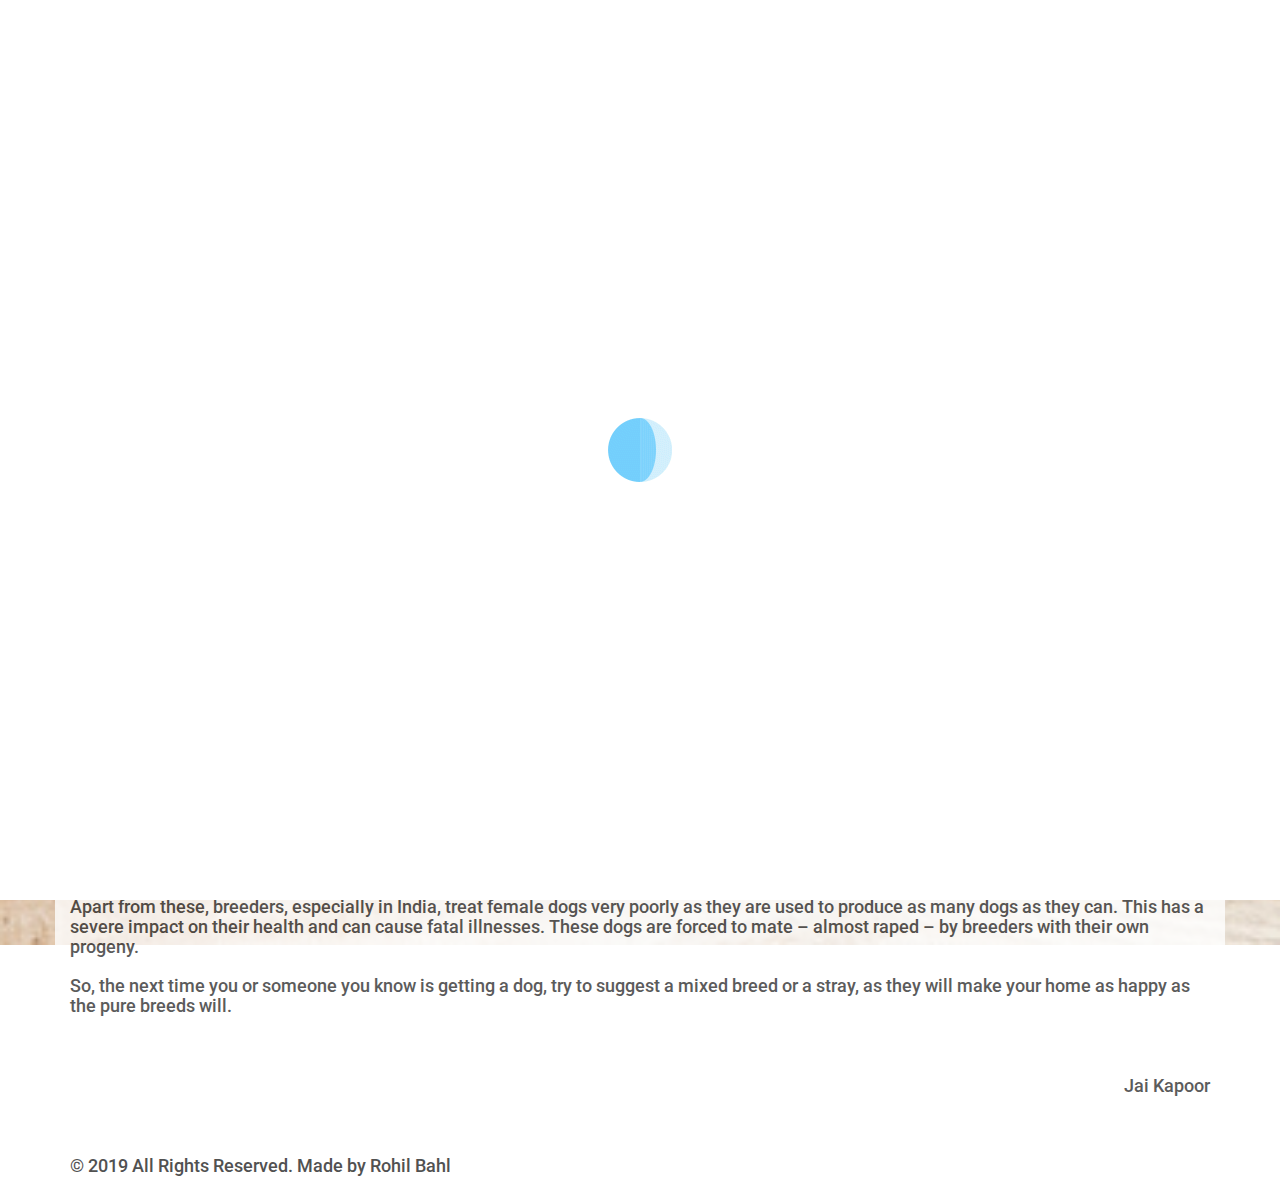
<file: art1.html>
<!DOCTYPE html>
<html lang="en">

<head>
	<meta charset="UTF-8">
	<meta http-equiv="X-UA-Compatible" content="IE=edge">
	<meta name="viewport" content="width=device-width, initial-scale=1">
	<title>Dogs, dogs and less dogs</title>
	
	<!-- Favicons (created with http://realfavicongenerator.net/)-->
    <link rel="apple-touch-icon" sizes="180x180" href="img/favicons/apple-touch-icon.png">
<link rel="icon" type="image/png" sizes="32x32" href="img/favicons/favicon-32x32.png">
<link rel="icon" type="image/png" sizes="16x16" href="img/favicons/favicon-16x16.png">
<link rel="manifest" href="img/favicons/site.webmanifest">
<link rel="mask-icon" href="img/favicons/safari-pinned-tab.svg" color="#5bbad5">
<meta name="msapplication-TileColor" content="#da532c">
<meta name="theme-color" content="#ffffff">
	
	<!-- Normalize -->
	<link rel="stylesheet" type="text/css" href="css/normalize.css">
	<!-- Bootstrap -->
	<link rel="stylesheet" type="text/css" href="css/bootstrap.css">
	<!-- Owl -->
	<link rel="stylesheet" type="text/css" href="css/owl.css">
	<!-- Animate.css -->
	<link rel="stylesheet" type="text/css" href="css/animate.css">
	<!-- Font Awesome -->
	<link rel="stylesheet" type="text/css" href="fonts/font-awesome-4.1.0/css/font-awesome.min.css">
	<!-- Elegant Icons -->
	<link rel="stylesheet" type="text/css" href="fonts/eleganticons/et-icons.css">
	<!-- Main style -->
	<link rel="stylesheet" type="text/css" href="css/art1.css">
</head>

<body class="parallaxeff">
	<div class="preloader">
		<img src="img/loader.gif" alt="Preloader image">
	</div>
	<nav class="navbar">
		<div class="container">
			<!-- Brand and toggle get grouped for better mobile display -->
			<div class="navbar-header">
				<!--button type="button" class="navbar-toggle collapsed" data-toggle="collapse" data-target="#bs-example-navbar-collapse-1">
					<span class="sr-only">Toggle navigation</span>
					<span class="icon-bar"></span>
					<span class="icon-bar"></span>
					<span class="icon-bar"></span>
				</button-->
				<a class="navbar-brand" href="index.html"><img src="img/logo1.png" data-active-url="img/logoc.png" alt=""></a>
			</div>
			<!-- Collect the nav links, forms, and other content for toggling -->
			
			</div>
			<!-- /.navbar-collapse -->
		</div>
		<!-- /.container-fluid -->
	</nav>
    <div class="parallaxeff">
   
    <div class="container whiteback">
    <h2 class="margin-top">Dogs, dogs, and less dogs</h2>
    <p class="light muted margin-top-two"><h5>Do you have a dog in your home? Are you also one of the many people who loves having
a furry friend by their side? Dogs are now part of most households in the world and 65% of
US households have a pet. But there is an undetected cruelty that takes place with dogs,
before we welcome them into our homes.<br></br>
Although not common in rural households, most urban households of India prefer getting
dogs of pure breeds which have desired traits. Pugs, shih-tzus and Labradors are common to
many homes, and we pay large sums of money to get them. The sad reality of taking these
dogs in, is the inbreeding and mistreatment of them by breeders.<br></br>
Inbreeding is the mating of two dogs that are closely related to each other genetically,
such as if they belong to the same direct family. This process has been taking place naturally
for quite some time, but now that we know its effects and its benefits, breeders are taking
advantage of it.<br></br>
Dogs, just like humans, are 99.8-99.9% genetically similar to other members of their
species. However, the ‘supply’ of pure breeds simply does not match up to their demand in
cities. Thus, to get desired traits from dogs which would please the customers, breeders
forcefully make pure breed dogs inbreed to produce more of the same kind.<br></br>
Why is inbreeding dangerous then? Every dog carries certain variations, or mutations, in
their genes that they have inherited from their family. If these dogs crossbreed with different
dogs, the chance of these mutations being concentrated in the offspring is 0.01% - very small.
However, if two dogs with the same negative mutation mate, the chances of the offspring
having the same mutation in a concentrated amount heightens exponentially.<br></br>
Let’s consider what happens in a mother-son mating (which is very common amongst
Indian breeders). A mother passes on 50% of her genome to each pup, so each mutation
would have 50% chance of being transmitted. If the mother was to then mate with her own
son, there would be a 25% chance of the offspring inheriting two bad copies of mutations, a
greater than 100-fold risk as compared to an outbred dog!<br></br>
Inbreeding in dogs has drastic consequences. Just a 10% increase in inbreeding can lead to
a 6% reduction in adult size, or stunted growth, and a 6-10-month reduction in lifespan. There
is also reduced fertility and litter size of the dogs. Conditions such as hip dysplasia and
patella luxation are common congenital diseases caused by inbreeding.<br></br>
Apart from these, breeders, especially in India, treat female dogs very poorly as they are
used to produce as many dogs as they can. This has a severe impact on their health and can
cause fatal illnesses. These dogs are forced to mate – almost raped – by breeders with their
own progeny.<br></br>
So, the next time you or someone you know is getting a dog, try to suggest a mixed breed
or a stray, as they will make your home as happy as the pure breeds will.</h5></p>
<p class="name"><h5 class="name">Jai Kapoor</h5></p>
    </div>
    <footer>
    <div class="container">
			<div class="row bottom-footer text-center-mobile">
				<div class="col-sm-8">
					<p><h5>&copy; 2019 All Rights Reserved. Made by Rohil Bahl</h5></p>
				</div>
            </div>
	</div>
	</footer>
    </div>
    
    <script src="js/jquery-1.11.1.min.js"></script>
	<script src="js/owl.carousel.min.js"></script>
	<script src="js/bootstrap.min.js"></script>
	<script src="js/wow.min.js"></script>
	<script src="js/typewriter.js"></script>
	<script src="js/jquery.onepagenav.js"></script>
	<script src="js/main.js"></script>
</body>

</html>
</file>
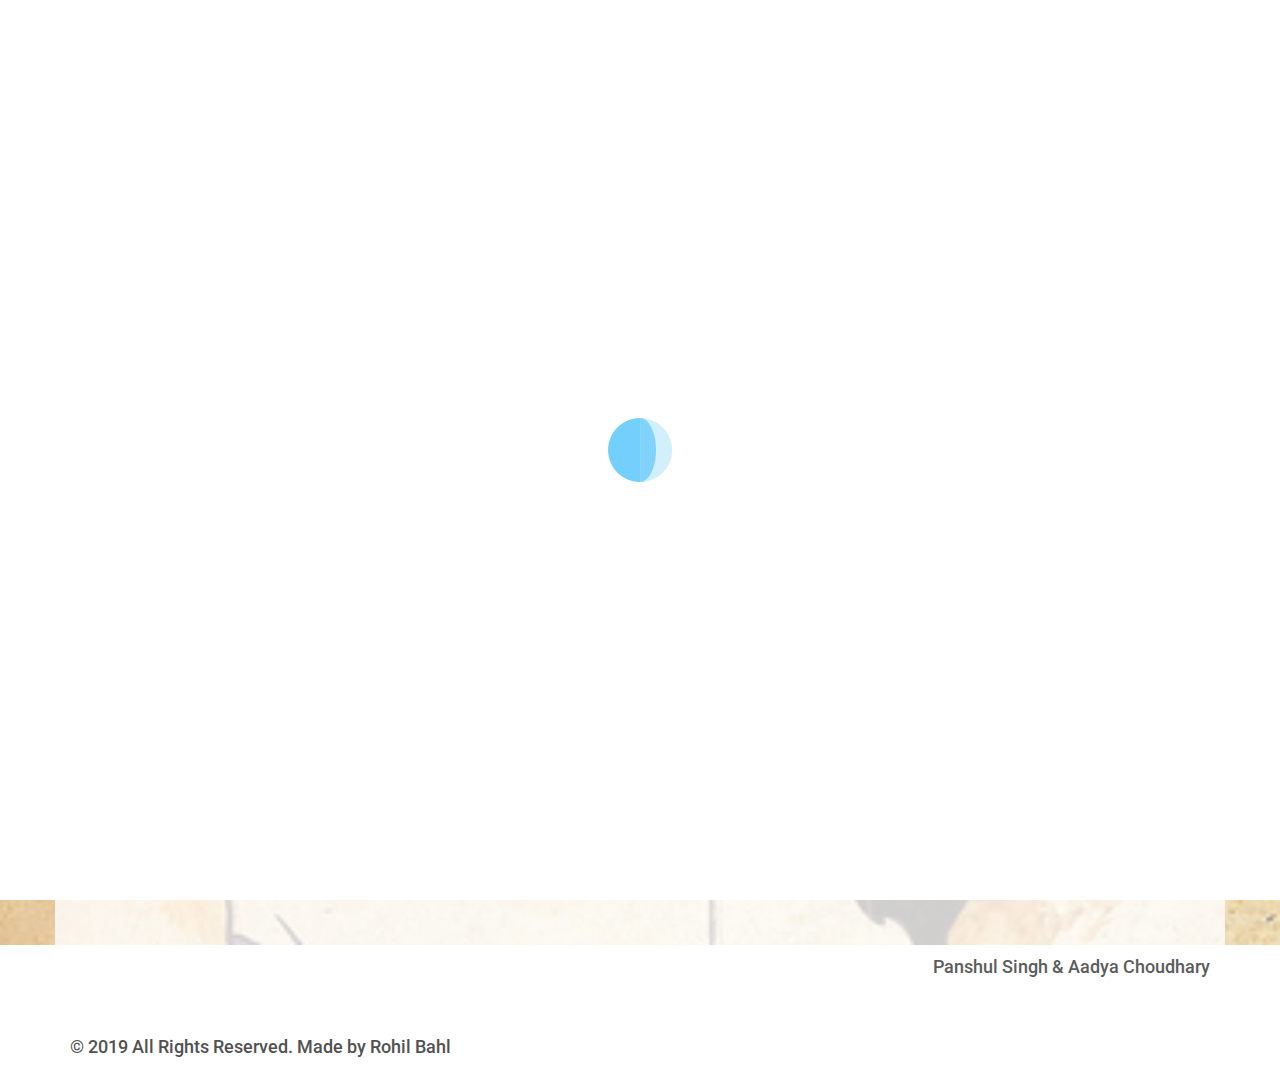
<file: art2.html>
<!DOCTYPE html>
<html lang="en">

<head>
	<meta charset="UTF-8">
	<meta http-equiv="X-UA-Compatible" content="IE=edge">
	<meta name="viewport" content="width=device-width, initial-scale=1">
	<title>Memory Palace</title>
	<meta name="description" content="Cardio is a free one page template made exclusively for Codrops by Luka Cvetinovic" />
	<meta name="keywords" content="html template, css, free, one page, gym, fitness, web design" />
	<meta name="author" content="Luka Cvetinovic for Codrops" />
	<!-- Favicons (created with http://realfavicongenerator.net/)-->
    <link rel="apple-touch-icon" sizes="180x180" href="img/favicons/apple-touch-icon.png">
<link rel="icon" type="image/png" sizes="32x32" href="img/favicons/favicon-32x32.png">
<link rel="icon" type="image/png" sizes="16x16" href="img/favicons/favicon-16x16.png">
<link rel="manifest" href="img/favicons/site.webmanifest">
<link rel="mask-icon" href="img/favicons/safari-pinned-tab.svg" color="#5bbad5">
<meta name="msapplication-TileColor" content="#da532c">
<meta name="theme-color" content="#ffffff">
	<!--link rel="apple-touch-icon" sizes="57x57" href="img/logo57.png">
	<link rel="apple-touch-icon" sizes="60x60" href="img/logo60.png">
	<link rel="icon" type="image/png" href="img/logo32.png" sizes="32x32">
	<link rel="icon" type="image/png" href="img/logo16.png" sizes="16x16">
	<link rel="manifest" href="img/favicons/manifest.json">
	<link rel="shortcut icon" href="img/favicons/favicon.ico">
	<meta name="msapplication-TileColor" content="#00a8ff">
	<meta name="msapplication-config" content="img/favicons/browserconfig.xml">
	<meta name="theme-color" content="#ffffff"-->
	<!-- Normalize -->
	<link rel="stylesheet" type="text/css" href="css/normalize.css">
	<!-- Bootstrap -->
	<link rel="stylesheet" type="text/css" href="css/bootstrap.css">
	<!-- Owl -->
	<link rel="stylesheet" type="text/css" href="css/owl.css">
	<!-- Animate.css -->
	<link rel="stylesheet" type="text/css" href="css/animate.css">
	<!-- Font Awesome -->
	<link rel="stylesheet" type="text/css" href="fonts/font-awesome-4.1.0/css/font-awesome.min.css">
	<!-- Elegant Icons -->
	<link rel="stylesheet" type="text/css" href="fonts/eleganticons/et-icons.css">
	<!-- Main style -->
	<link rel="stylesheet" type="text/css" href="css/art2.css">
</head>

<body class="parallaxeff">
	<div class="preloader">
		<img src="img/loader.gif" alt="Preloader image">
	</div>
	<nav class="navbar">
		<div class="container">
			<!-- Brand and toggle get grouped for better mobile display -->
			<div class="navbar-header">
				<button type="button" class="navbar-toggle collapsed" data-toggle="collapse" data-target="#bs-example-navbar-collapse-1">
					<span class="sr-only">Toggle navigation</span>
					<span class="icon-bar"></span>
					<span class="icon-bar"></span>
					<span class="icon-bar"></span>
				</button>
				<a class="navbar-brand" href="index.html"><img src="img/logo1.png" data-active-url="img/logoc.png" alt=""></a>
			</div>
			<!-- Collect the nav links, forms, and other content for toggling -->
			<!--div class="collapse navbar-collapse" id="bs-example-navbar-collapse-1">
				<ul class="nav navbar-nav navbar-right main-nav">
					<li><a href="#intro">Home</a></li>
					<li><a href="#about">About</a></li>
					<li><a href="#editors">Editors</a></li>
					<li><a href="#articles">Articles</a></li>
					<!--<li><a href="#" data-toggle="modal" data-target="#modal1" class="btn btn-blue">Sign Up</a></li>-->
				<!--/ul>
			</div>
			<!-- /.navbar-collapse -->
		</div>
		<!-- /.container-fluid -->
	</nav>
    <div class="parallaxeff">
    <!--header id="intro" >
		<!--div class="container"-->
			<!--div class="table">
				<div class="header-text">
					<div class="row">
						<div class="col-md-12 text-center">
							<h1 class="light white"><b>Dogs,dogs and less dogs</b></h1>
							<h1 class="white typed"></h1>
                            <!--div class="margin top">
                            <!--a href="#articles" class="btn btn-white-fill expand">Read</a-->
                            <!--/div>
							<!--span class="typed-cursor">|</span-->
						<!--/div>
					</div>
				</div>
	</header-->
    <div class="container whiteback">
    <h2 class="margin-top">Memory Palace</h2>
    <p class="light muted margin-top-two"><h5>
It is extremely important for students to learn up their school syllabus properly and more so in India where the CBSE pays so much emphasis to rote learning. Therefore, it is important that the students use their brains as efficiently as possible and hence we have written about one of the most famous and effective memorisation techniques in an attempt to aid school students.<br></br>



A memorisation method that has withstood the depths of time and has been scientifically proven to be an effective memorisation technique by modern day scholars is called the method of loci (memory palace).<br></br>



 It’s a science that was even employed by American author Thomas Harris when he wrote about his fictional serial killer Hannibal in the novel series. The novel chronicles Hannibal navigating through an elaborate memory palace to remember facts. This technique increases one’s ability to memorise and retain by making the memories distinctive and bizzare. <br></br>



This technique works uniquely for each. For example, you could memorise details through a sequence of words or even events associated with the memory. The idea behind the memory palace technique is to create a chain of words like in a sequence. <br></br>



For example, as the Williamson - ether synthesis dictates : If you throw a magic wand and a bottle of beer into a well on a hill, and as you reel up the bucket from the well you will find a pair of angel wings. It is possible because the magic wand is an organohalide, The bottle of beer is alcohol and the creative pair of angel wings represents an ether. The word one would use to memorise this memory palace would be ‘well’ which would remind us of Williamson.<br></br>



Another example would be a method to memorise the SN2 mechanism. One could imagine 5 ninjas on a roof of a building arranged in a cross pattern, such as a tetrahedral structure. The middle ninja is being attacked by a tiger. One of the cowardly ninjas from the back runs away and the tiger remains with the other ninjas.<br></br>



The memory palace has presence on television as well where it is used by Sherlock Holmes to help him remember facts important to the case. As is the case with most things on television the memory palace has also been dramatised quite a bit in the series. The powers of the memory palace have been exaggerated. <br></br>

Things to remember while making a memory palace:

1. Choose a place that you're familiar with.

2. Don't cramp too much information into the same place.

3. Picture the vision in a logical order 

</h5></p>
<p class="name"><h5 class="name">Panshul Singh & Aadya Choudhary</h5></p>
    </div>
    <footer>
    <div class="container">
			<div class="row bottom-footer text-center-mobile">
				<div class="col-sm-8">
					<p><h5>&copy; 2019 All Rights Reserved. Made by Rohil Bahl<!--a href="http://www.phir.co/">PHIr</a> exclusively for <a href="http://tympanus.net/codrops/">Codrops</a--></h5></p>
				</div>
            </div>
	</div>
	</footer>
    </div>
    
    <script src="js/jquery-1.11.1.min.js"></script>
	<script src="js/owl.carousel.min.js"></script>
	<script src="js/bootstrap.min.js"></script>
	<script src="js/wow.min.js"></script>
	<script src="js/typewriter.js"></script>
	<script src="js/jquery.onepagenav.js"></script>
	<script src="js/main.js"></script>
</body>

</html>
</file>
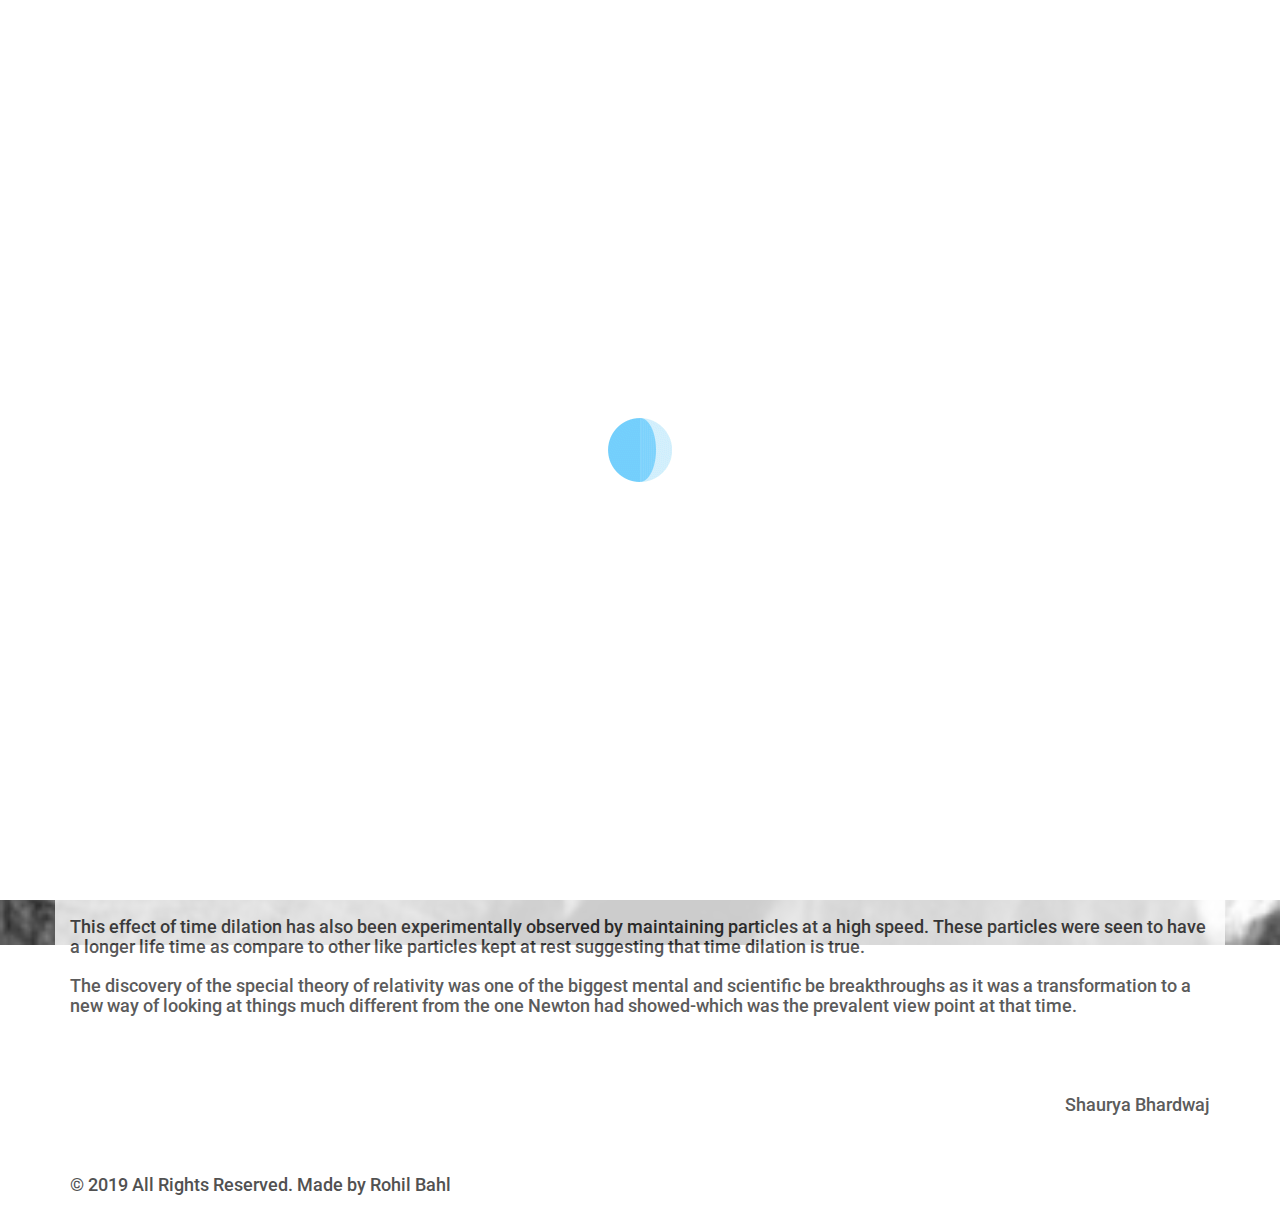
<file: art3.html>
<!DOCTYPE html>
<html lang="en">

<head>
	<meta charset="UTF-8">
	<meta http-equiv="X-UA-Compatible" content="IE=edge">
	<meta name="viewport" content="width=device-width, initial-scale=1">
	<title>Theory of Special Relativity</title>
	<meta name="description" content="Cardio is a free one page template made exclusively for Codrops by Luka Cvetinovic" />
	<meta name="keywords" content="html template, css, free, one page, gym, fitness, web design" />
	<meta name="author" content="Luka Cvetinovic for Codrops" />
	<!-- Favicons (created with http://realfavicongenerator.net/)-->
    <link rel="apple-touch-icon" sizes="180x180" href="img/favicons/apple-touch-icon.png">
<link rel="icon" type="image/png" sizes="32x32" href="img/favicons/favicon-32x32.png">
<link rel="icon" type="image/png" sizes="16x16" href="img/favicons/favicon-16x16.png">
<link rel="manifest" href="img/favicons/site.webmanifest">
<link rel="mask-icon" href="img/favicons/safari-pinned-tab.svg" color="#5bbad5">
<meta name="msapplication-TileColor" content="#da532c">
<meta name="theme-color" content="#ffffff">
	<!--link rel="apple-touch-icon" sizes="57x57" href="img/logo57.png">
	<link rel="apple-touch-icon" sizes="60x60" href="img/logo60.png">
	<link rel="icon" type="image/png" href="img/logo32.png" sizes="32x32">
	<link rel="icon" type="image/png" href="img/logo16.png" sizes="16x16">
	<link rel="manifest" href="img/favicons/manifest.json">
	<link rel="shortcut icon" href="img/favicons/favicon.ico">
	<meta name="msapplication-TileColor" content="#00a8ff">
	<meta name="msapplication-config" content="img/favicons/browserconfig.xml">
	<meta name="theme-color" content="#ffffff"-->
	<!-- Normalize -->
	<link rel="stylesheet" type="text/css" href="css/normalize.css">
	<!-- Bootstrap -->
	<link rel="stylesheet" type="text/css" href="css/bootstrap.css">
	<!-- Owl -->
	<link rel="stylesheet" type="text/css" href="css/owl.css">
	<!-- Animate.css -->
	<link rel="stylesheet" type="text/css" href="css/animate.css">
	<!-- Font Awesome -->
	<link rel="stylesheet" type="text/css" href="fonts/font-awesome-4.1.0/css/font-awesome.min.css">
	<!-- Elegant Icons -->
	<link rel="stylesheet" type="text/css" href="fonts/eleganticons/et-icons.css">
	<!-- Main style -->
	<link rel="stylesheet" type="text/css" href="css/art3.css">
</head>

<body class="parallaxeff">
	<div class="preloader">
		<img src="img/loader.gif" alt="Preloader image">
	</div>
	<nav class="navbar">
		<div class="container">
			<!-- Brand and toggle get grouped for better mobile display -->
			<div class="navbar-header">
				<button type="button" class="navbar-toggle collapsed" data-toggle="collapse" data-target="#bs-example-navbar-collapse-1">
					<span class="sr-only">Toggle navigation</span>
					<span class="icon-bar"></span>
					<span class="icon-bar"></span>
					<span class="icon-bar"></span>
				</button>
				<a class="navbar-brand" href="index.html"><img src="img/logo1.png" data-active-url="img/logoc.png" alt=""></a>
			</div>
			<!-- Collect the nav links, forms, and other content for toggling -->
			<!--div class="collapse navbar-collapse" id="bs-example-navbar-collapse-1">
				<ul class="nav navbar-nav navbar-right main-nav">
					<li><a href="#intro">Home</a></li>
					<li><a href="#about">About</a></li>
					<li><a href="#editors">Editors</a></li>
					<li><a href="#articles">Articles</a></li>
					<!--<li><a href="#" data-toggle="modal" data-target="#modal1" class="btn btn-blue">Sign Up</a></li>-->
				<!--/ul>
			</div>
			<!-- /.navbar-collapse -->
		</div>
		<!-- /.container-fluid -->
	</nav>
    <div class="parallaxeff">
    <!--header id="intro" >
		<!--div class="container"-->
			<!--div class="table">
				<div class="header-text">
					<div class="row">
						<div class="col-md-12 text-center">
							<h1 class="light white"><b>Dogs,dogs and less dogs</b></h1>
							<h1 class="white typed"></h1>
                            <!--div class="margin top">
                            <!--a href="#articles" class="btn btn-white-fill expand">Read</a-->
                            <!--/div>
							<!--span class="typed-cursor">|</span-->
						<!--/div>
					</div>
				</div>
	</header-->
    <div class="container whiteback">
    <h2 class="margin-top">Theory of Special Relativity</h2>
    <p class="light muted margin-top-two"><h5>“A true sign of intelligence is not knowledge but imagination”.
From his works we can clearly see that Einstein did believe in what he said. The great maestro of imagination developed ways of thinking and ways of looking at how the world works and questioned its underlying principles. The beauty of not giving the questions unanswered but to defy all preconceived “facts“ about the working of the universe and show the world how the universe works in his eyes.<br></br>
Einstein’s theory of special electricity is an ingenious one. It is derived from two postulates which state 
1)The laws of Nature are valid in all initial frames of reference  
2)The speed of light in vacuum has the same value as measured from all inertial(non accelerating)frames of reference.<br></br>

Now, what does the speed of light being constant from all inertial frames of reference mean? 
It means that the speed of light is constant and will be the same as measured by a stationary observer or an observer moving at some velocity. Now this may seem very absurd-in fact it is. If you are in a car moving with the speed of 50 km/h another car is moving with a speed of 80 km/h with respect to earth, we can say that the other car is moving at a speed of 30 km/h relative to you but this is not the case then we talk about light and this is what Einstein proposed and proved, and this why he is considered such a genius.<br></br>
The above assumption that light travels at a constant speed irrespective the frame of reference creates many contradictions to the logical mind. It creates mind-boggling puzzles which makes us rethink all our previous knowledge and it makes us question and doubt basic things that we can see. 
Relativity is about how everything in this world is relative and that nothing is absolute. Later in his life Einstein came up with the theory of general relativity in which he talked about how space time is curved by mass and explained gravity and what causes it as his theory of special relativity did not quite fit with the classical mechanics in Newtonian physics. <br></br>

The assumption that the speed of light is constant generates mathematical or rather do you geometrical contradictions. If we operate within the framework of Euclidean geometry Einstein‘s theory is incorrect. Einstein’s theory requires a revision of what we consider length and time. Keeping the speed of light constant and equating the observations from different reference frames Einstein concluded that time is not absolute. <br></br>

I am sure that all of you have watched the movie Interstellar. Have you ever wondered why Murph and Tom aged on Earth while Cooper who was on a spaceship did not? This is special relativity in action. 
Time dilation is a phenomenon which is explained by the postulates Einstein proposed and according to it time passes slower in frames moving with a constant velocity as seen from a reference at rest.<br></br>

This effect of time dilation has also been experimentally observed by maintaining particles at a high speed. These particles were seen to have a longer life time as compare to other like particles kept at rest suggesting that time dilation is true.<br></br>

The discovery of the special theory of relativity was one of the biggest mental and scientific be breakthroughs as it was a transformation to a new way of looking at things much different from the one Newton had showed-which was the prevalent view point at that time.<br></br>

</h5></p>
<p class="name"><h5 class="name">Shaurya Bhardwaj</h5></p>
    </div>
    <footer>
    <div class="container">
			<div class="row bottom-footer text-center-mobile">
				<div class="col-sm-8">
					<p><h5>&copy; 2019 All Rights Reserved. Made by Rohil Bahl<!--a href="http://www.phir.co/">PHIr</a> exclusively for <a href="http://tympanus.net/codrops/">Codrops</a--></h5></p>
				</div>
            </div>
	</div>
	</footer>
    </div>
    
    <script src="js/jquery-1.11.1.min.js"></script>
	<script src="js/owl.carousel.min.js"></script>
	<script src="js/bootstrap.min.js"></script>
	<script src="js/wow.min.js"></script>
	<script src="js/typewriter.js"></script>
	<script src="js/jquery.onepagenav.js"></script>
	<script src="js/main.js"></script>
</body>

</html>
</file>
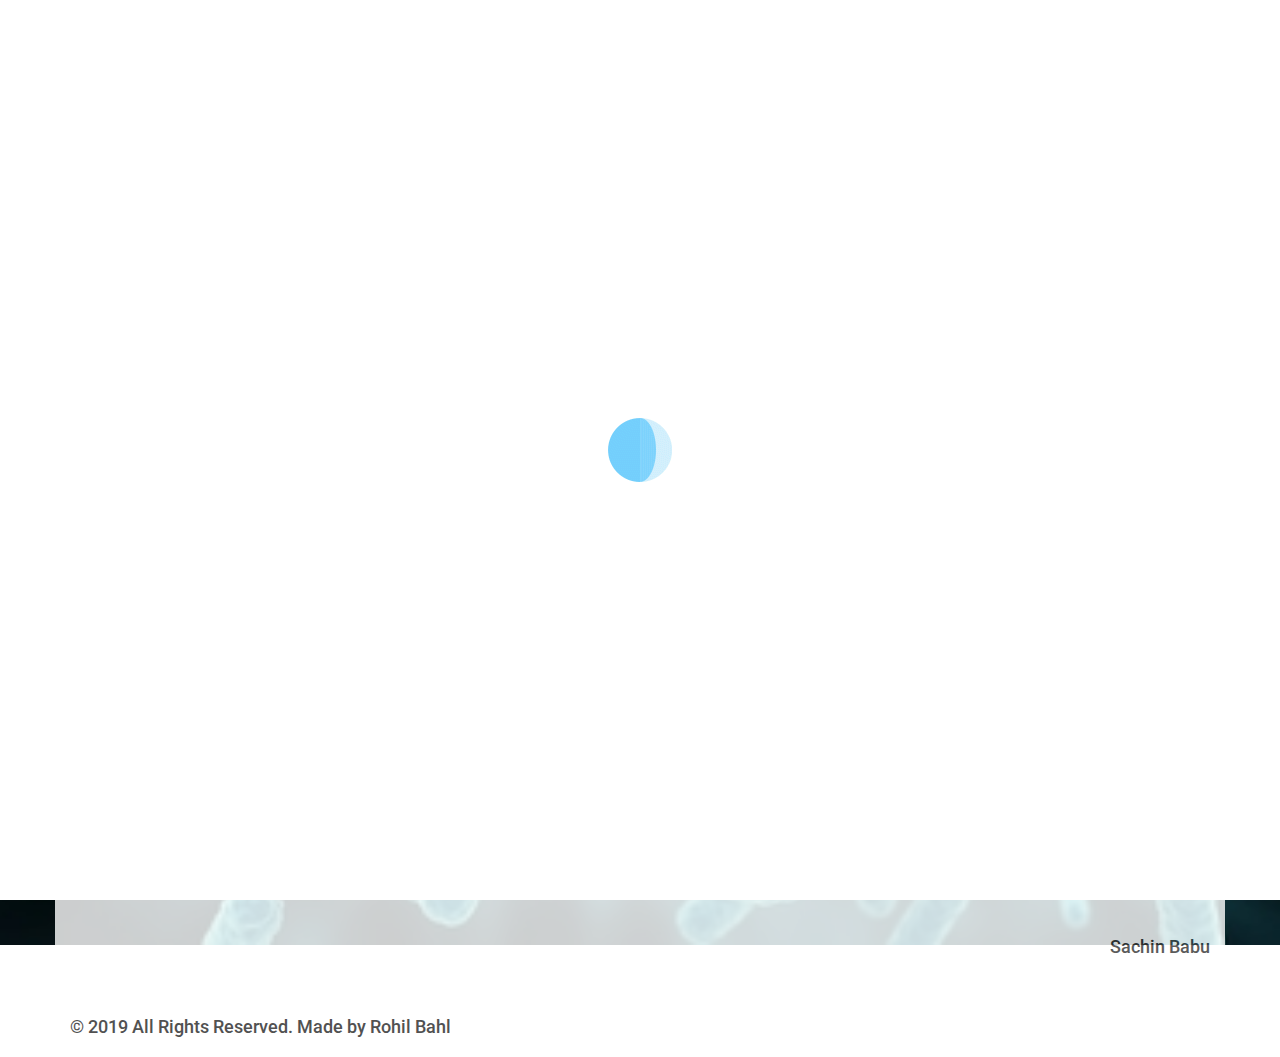
<file: art4.html>
<!DOCTYPE html>
<html lang="en">

<head>
	<meta charset="UTF-8">
	<meta http-equiv="X-UA-Compatible" content="IE=edge">
	<meta name="viewport" content="width=device-width, initial-scale=1">
	<title>Bioremediation</title>
	<meta name="description" content="Cardio is a free one page template made exclusively for Codrops by Luka Cvetinovic" />
	<meta name="keywords" content="html template, css, free, one page, gym, fitness, web design" />
	<meta name="author" content="Luka Cvetinovic for Codrops" />
	<!-- Favicons (created with http://realfavicongenerator.net/)-->
    <link rel="apple-touch-icon" sizes="180x180" href="img/favicons/apple-touch-icon.png">
<link rel="icon" type="image/png" sizes="32x32" href="img/favicons/favicon-32x32.png">
<link rel="icon" type="image/png" sizes="16x16" href="img/favicons/favicon-16x16.png">
<link rel="manifest" href="img/favicons/site.webmanifest">
<link rel="mask-icon" href="img/favicons/safari-pinned-tab.svg" color="#5bbad5">
<meta name="msapplication-TileColor" content="#da532c">
<meta name="theme-color" content="#ffffff">
	<!--link rel="apple-touch-icon" sizes="57x57" href="img/logo57.png">
	<link rel="apple-touch-icon" sizes="60x60" href="img/logo60.png">
	<link rel="icon" type="image/png" href="img/logo32.png" sizes="32x32">
	<link rel="icon" type="image/png" href="img/logo16.png" sizes="16x16">
	<link rel="manifest" href="img/favicons/manifest.json">
	<link rel="shortcut icon" href="img/favicons/favicon.ico">
	<meta name="msapplication-TileColor" content="#00a8ff">
	<meta name="msapplication-config" content="img/favicons/browserconfig.xml">
	<meta name="theme-color" content="#ffffff"-->
	<!-- Normalize -->
	<link rel="stylesheet" type="text/css" href="css/normalize.css">
	<!-- Bootstrap -->
	<link rel="stylesheet" type="text/css" href="css/bootstrap.css">
	<!-- Owl -->
	<link rel="stylesheet" type="text/css" href="css/owl.css">
	<!-- Animate.css -->
	<link rel="stylesheet" type="text/css" href="css/animate.css">
	<!-- Font Awesome -->
	<link rel="stylesheet" type="text/css" href="fonts/font-awesome-4.1.0/css/font-awesome.min.css">
	<!-- Elegant Icons -->
	<link rel="stylesheet" type="text/css" href="fonts/eleganticons/et-icons.css">
	<!-- Main style -->
	<link rel="stylesheet" type="text/css" href="css/art4.css">
</head>

<body class="parallaxeff">
	<div class="preloader">
		<img src="img/loader.gif" alt="Preloader image">
	</div>
	<nav class="navbar">
		<div class="container">
			<!-- Brand and toggle get grouped for better mobile display -->
			<div class="navbar-header">
				<button type="button" class="navbar-toggle collapsed" data-toggle="collapse" data-target="#bs-example-navbar-collapse-1">
					<span class="sr-only">Toggle navigation</span>
					<span class="icon-bar"></span>
					<span class="icon-bar"></span>
					<span class="icon-bar"></span>
				</button>
				<a class="navbar-brand" href="index.html"><img src="img/logo1.png" data-active-url="img/logoc.png" alt=""></a>
			</div>
			<!-- Collect the nav links, forms, and other content for toggling -->
			<!--div class="collapse navbar-collapse" id="bs-example-navbar-collapse-1">
				<ul class="nav navbar-nav navbar-right main-nav">
					<li><a href="#intro">Home</a></li>
					<li><a href="#about">About</a></li>
					<li><a href="#editors">Editors</a></li>
					<li><a href="#articles">Articles</a></li>
					<!--<li><a href="#" data-toggle="modal" data-target="#modal1" class="btn btn-blue">Sign Up</a></li>-->
				<!--/ul>
			</div>
			<!-- /.navbar-collapse -->
		</div>
		<!-- /.container-fluid -->
	</nav>
    <div class="parallaxeff">
    <!--header id="intro" >
		<!--div class="container"-->
			<!--div class="table">
				<div class="header-text">
					<div class="row">
						<div class="col-md-12 text-center">
							<h1 class="light white"><b>Dogs,dogs and less dogs</b></h1>
							<h1 class="white typed"></h1>
                            <!--div class="margin top">
                            <!--a href="#articles" class="btn btn-white-fill expand">Read</a-->
                            <!--/div>
							<!--span class="typed-cursor">|</span-->
						<!--/div>
					</div>
				</div>
	</header-->
    <div class="container whiteback">
    <h2 class="margin-top">Bioremediation</h2>
    <p class="light muted margin-top-two"><h5>Our world is poisoned with pollution that has manifested itself in every form possible. Every inch of our planet has been engulfed and the situation worsens as we converse. With Delhi’s air quality index beyond the scope of the air quality meter and the waters of its rivers turned ink black, landfills competing tall and proud monuments and mountain ranges, single-use plastics spread everywhere.<br></br>


Microbes are microorganisms that also thrive in almost every habitat possible. They can be found in the most extreme habitats one could ever think of, from deserts and snow-capped mountains to high radiation environments. So do they make their way through the contaminants that traverse our Earth? Yes, microbes do thrive in certain contaminants.<br></br>

Bioremediation is a process that utilizes naturally occurring bacteria or foreign bacteria that have special characteristics to decompose the unwanted chemicals. So these naturally occurring microbes utilize the contaminant as their source of growth. You could stimulate this growth by introducing nutrients for it to grow and spread. This is known as bio-stimulation. This can be done by addition of various forms of rate limiting nutrients and electron acceptors, such as phosphorus, nitrogen, oxygen, or carbon (e.g. in the form of molasses). Or you could introduce a foreign bacteria that can degrade the contaminant you want. This process is called bio-augmentation. Though the benefits are countless, it should be dealt with skepticism. What if biostimulation and bioaugmentation alter the microbial assembly of a place and potentially extinguish certain microbes that are important for that particular environment.<br></br> 


Precision bioremediation involves identifying the most suitable bacteria for a particular situation by analysing microbial pool by amplicon sequencing methods and transferring plasmids (through conjugation and other methods) from one microbe to another microbe that is less competitive. Therefore it’ll only last for a short time and do its job, and that gene disappears from the microbial assembly and thereby does not alter the microbial makeup of a particular area.<br></br>
Bioremediation is mostly being used to clean up oil spills. Alkanivorax borkumensis (I)is a marine pathogenic bacteria which possesses a group of enzymes called hydroxylases which grows rapidly and degrades benzene and toluene.<br></br>
Bioremediation has its own disadvantages. One of the major concern is that a more toxic product than the parental unit may be formed after degradation. For example, tetrachloroethylene may be converted into vinyl chloride which is a carcinogen. Therefore this solution should be approached with extreme caution and after appropriate research. <br></br>
</h5></p>
<p class="name"><h5 class="name">Sachin Babu</h5></p>
    </div>
    <footer>
    <div class="container">
			<div class="row bottom-footer text-center-mobile">
				<div class="col-sm-8">
					<p><h5>&copy; 2019 All Rights Reserved. Made by Rohil Bahl<!--a href="http://www.phir.co/">PHIr</a> exclusively for <a href="http://tympanus.net/codrops/">Codrops</a--></h5></p>
				</div>
            </div>
	</div>
	</footer>
    </div>
    
    <script src="js/jquery-1.11.1.min.js"></script>
	<script src="js/owl.carousel.min.js"></script>
	<script src="js/bootstrap.min.js"></script>
	<script src="js/wow.min.js"></script>
	<script src="js/typewriter.js"></script>
	<script src="js/jquery.onepagenav.js"></script>
	<script src="js/main.js"></script>
</body>

</html>
</file>
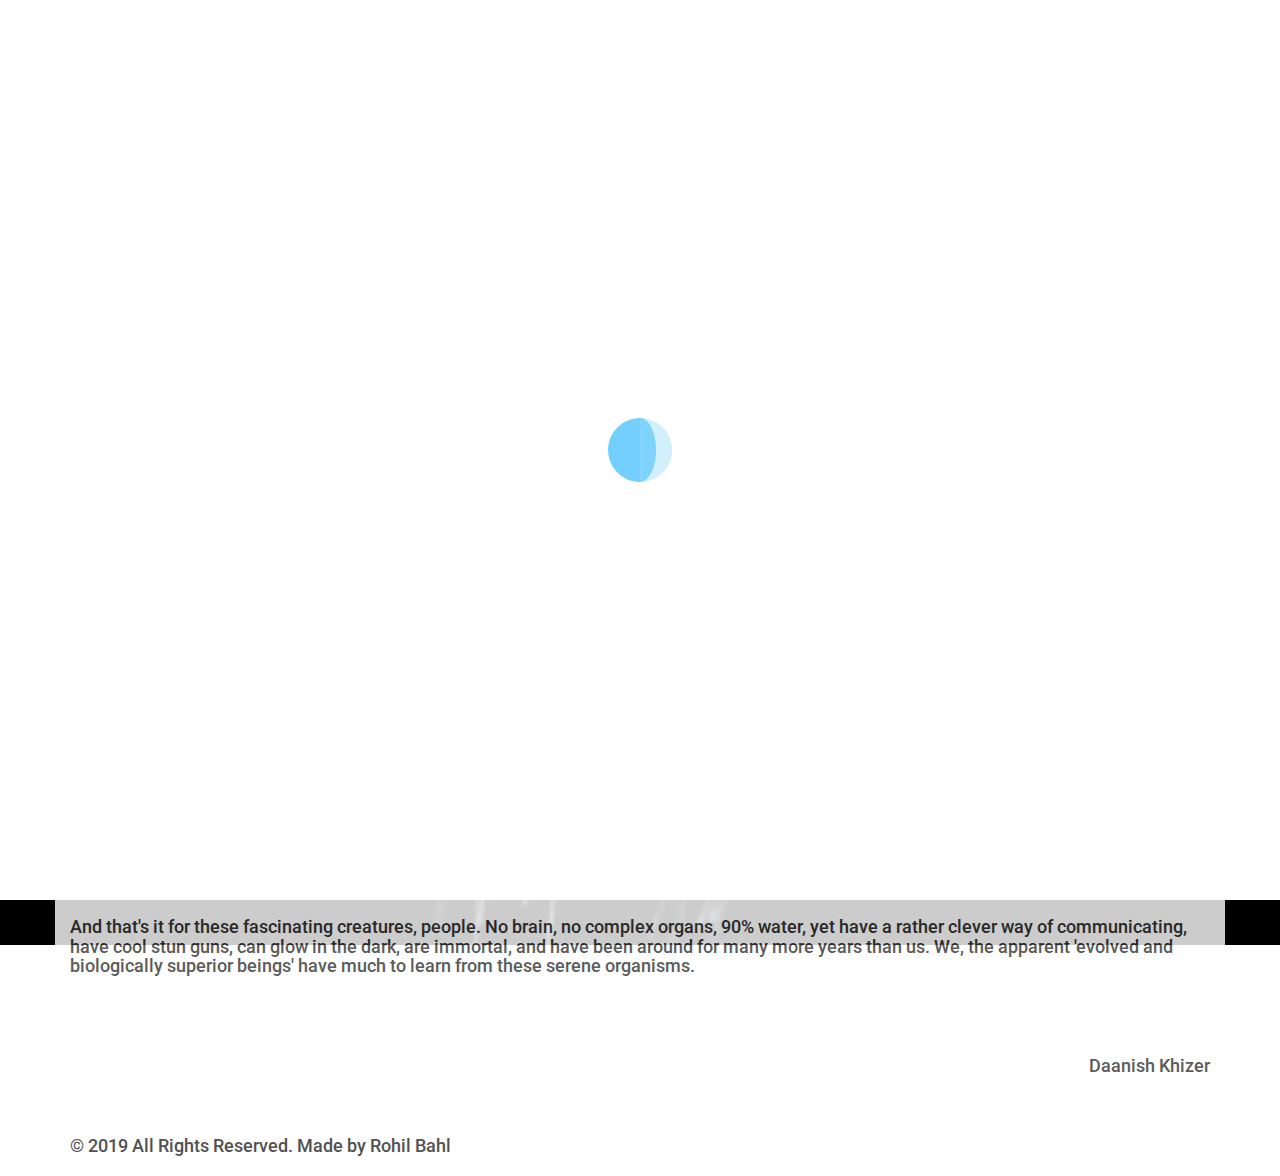
<file: art5.html>
<!DOCTYPE html>
<html lang="en">

<head>
	<meta charset="UTF-8">
	<meta http-equiv="X-UA-Compatible" content="IE=edge">
	<meta name="viewport" content="width=device-width, initial-scale=1">
	<title>Immortal Jellyfish</title>
	<meta name="description" content="Cardio is a free one page template made exclusively for Codrops by Luka Cvetinovic" />
	<meta name="keywords" content="html template, css, free, one page, gym, fitness, web design" />
	<meta name="author" content="Luka Cvetinovic for Codrops" />
	<!-- Favicons (created with http://realfavicongenerator.net/)-->
    <link rel="apple-touch-icon" sizes="180x180" href="img/favicons/apple-touch-icon.png">
<link rel="icon" type="image/png" sizes="32x32" href="img/favicons/favicon-32x32.png">
<link rel="icon" type="image/png" sizes="16x16" href="img/favicons/favicon-16x16.png">
<link rel="manifest" href="img/favicons/site.webmanifest">
<link rel="mask-icon" href="img/favicons/safari-pinned-tab.svg" color="#5bbad5">
<meta name="msapplication-TileColor" content="#da532c">
<meta name="theme-color" content="#ffffff">
	<!--link rel="apple-touch-icon" sizes="57x57" href="img/logo57.png">
	<link rel="apple-touch-icon" sizes="60x60" href="img/logo60.png">
	<link rel="icon" type="image/png" href="img/logo32.png" sizes="32x32">
	<link rel="icon" type="image/png" href="img/logo16.png" sizes="16x16">
	<link rel="manifest" href="img/favicons/manifest.json">
	<link rel="shortcut icon" href="img/favicons/favicon.ico">
	<meta name="msapplication-TileColor" content="#00a8ff">
	<meta name="msapplication-config" content="img/favicons/browserconfig.xml">
	<meta name="theme-color" content="#ffffff"-->
	<!-- Normalize -->
	<link rel="stylesheet" type="text/css" href="css/normalize.css">
	<!-- Bootstrap -->
	<link rel="stylesheet" type="text/css" href="css/bootstrap.css">
	<!-- Owl -->
	<link rel="stylesheet" type="text/css" href="css/owl.css">
	<!-- Animate.css -->
	<link rel="stylesheet" type="text/css" href="css/animate.css">
	<!-- Font Awesome -->
	<link rel="stylesheet" type="text/css" href="fonts/font-awesome-4.1.0/css/font-awesome.min.css">
	<!-- Elegant Icons -->
	<link rel="stylesheet" type="text/css" href="fonts/eleganticons/et-icons.css">
	<!-- Main style -->
	<link rel="stylesheet" type="text/css" href="css/art5.css">
</head>

<body class="parallaxeff">
	<div class="preloader">
		<img src="img/loader.gif" alt="Preloader image">
	</div>
	<nav class="navbar">
		<div class="container">
			<!-- Brand and toggle get grouped for better mobile display -->
			<div class="navbar-header">
				<button type="button" class="navbar-toggle collapsed" data-toggle="collapse" data-target="#bs-example-navbar-collapse-1">
					<span class="sr-only">Toggle navigation</span>
					<span class="icon-bar"></span>
					<span class="icon-bar"></span>
					<span class="icon-bar"></span>
				</button>
				<a class="navbar-brand" href="index.html"><img src="img/logo1.png" data-active-url="img/logoc.png" alt=""></a>
			</div>
			<!-- Collect the nav links, forms, and other content for toggling -->
			<!--div class="collapse navbar-collapse" id="bs-example-navbar-collapse-1">
				<ul class="nav navbar-nav navbar-right main-nav">
					<li><a href="#intro">Home</a></li>
					<li><a href="#about">About</a></li>
					<li><a href="#editors">Editors</a></li>
					<li><a href="#articles">Articles</a></li>
					<!--<li><a href="#" data-toggle="modal" data-target="#modal1" class="btn btn-blue">Sign Up</a></li>-->
				<!--/ul>
			</div>
			<!-- /.navbar-collapse -->
		</div>
		<!-- /.container-fluid -->
	</nav>
    <div class="parallaxeff">
    <!--header id="intro" >
		<!--div class="container"-->
			<!--div class="table">
				<div class="header-text">
					<div class="row">
						<div class="col-md-12 text-center">
							<h1 class="light white"><b>Dogs,dogs and less dogs</b></h1>
							<h1 class="white typed"></h1>
                            <!--div class="margin top">
                            <!--a href="#articles" class="btn btn-white-fill expand">Read</a-->
                            <!--/div>
							<!--span class="typed-cursor">|</span-->
						<!--/div>
					</div>
				</div>
	</header-->
    <div class="container whiteback">
    <h2 class="margin-top">Immortal Jellyfish</h2>
    <p class="light muted margin-top-two"><h5>Are there really immortal jellyfishes? Could they hold the key to human immortality?
To answer your question, yes, they exist. Turritopsis dohrnii, or the Immortal Jellyfish as they are commonly known, have been known to be able to revert back to a young, immature stage of their life cycle when they grow old. This is an ability unique to them alone in the animal kingdom. Though there are other animals that are biologically immortal as well, like lobsters, there is a debate in the scientific community over whether they really are or not, since the oldest lobster found was 140 years old and no others have been found anywhere close to it. Though it has been getting increasingly apparent that they really are biologically immortal, its just the exhaustion from having to shed an old shell that kills them other than us eating them.<br></br>
Essentially, every jellyfish has three stages in its life. It starts off life as a planula, which, on finding favourable conditions, becomes a polyp, those things with thick hair at the ocean floor, then grows to become a sexually mature medusa, the signature jellyfish shape. Then they reproduce and die, and their offspring carry on the whole process. But Turritopsis dohrnii jellyfishes don't. When injured, old or sick, they revert back to the planula stage in a process over a period of three days. First their tentacles and bell deteriorate and form a cyst. This, over two days, becomes a planula again and it floats off to find a good spot to restart its life.<br></br>
The reason this happens is because of an enzyme called telomerase. Basically, the chromosomes of every cell have many repetitive DNA sequences i.e. TTAGGG at their ends which act as a protective cap. Whenever the cell divides (50-70 times during its life), a few sequences are lost. Instead of losing precious genes, telomeres martyr themselves for the greater good. But eventually, the case of 'They protect us, but who'll protect them?' comes up, and the telomeres get too short to protect the DNA. The cell falls into a sort of a coma called senescence, cluttering and degrading organs. This then results in the cell dying, or, in fancy words, apoptosis.<br></br>
This is where telomerase comes in. Telomerase adds more sequences to telomeres, maintaining their length. Thus, cells can keep dividing and the organism never ages. But though active telomerase isn't very common in somatic cells, they are in higher concentrations in germ cells, simply because they use it more. As a result, your somatic cells age and die, with you following.<br></br>
Scientists are searching for a way to extract, control and mass produce this enzyme to increase longevity.  Cells with enough telomerase keep dividing uncontrollably causing tumors and cancer; tumors have found a way to activate the inactive telomerase in somatic cells and achieve immortality.<br></br>
At Kyoto University, Japan, Professor Shin Kubota's carefully nurtured Turritopsis dohrnii and observed more than 11 successful transdifferentiations in more than two years of captivity.  <br></br>
And that's it for these fascinating creatures, people. No brain, no complex organs, 90% water, yet have a rather clever way of communicating, have cool stun guns, can glow in the dark, are immortal, and have been around for many more years than us. We, the apparent 'evolved and biologically superior beings' have much to learn from these serene organisms.<br></br>
</h5></p>
<p class="name"><h5 class="name">Daanish Khizer</h5></p>
    </div>
    <footer>
    <div class="container">
			<div class="row bottom-footer text-center-mobile">
				<div class="col-sm-8">
					<p><h5>&copy; 2019 All Rights Reserved. Made by Rohil Bahl<!--a href="http://www.phir.co/">PHIr</a> exclusively for <a href="http://tympanus.net/codrops/">Codrops</a--></h5></p>
				</div>
            </div>
	</div>
	</footer>
    </div>
    
    <script src="js/jquery-1.11.1.min.js"></script>
	<script src="js/owl.carousel.min.js"></script>
	<script src="js/bootstrap.min.js"></script>
	<script src="js/wow.min.js"></script>
	<script src="js/typewriter.js"></script>
	<script src="js/jquery.onepagenav.js"></script>
	<script src="js/main.js"></script>
</body>

</html>
</file>
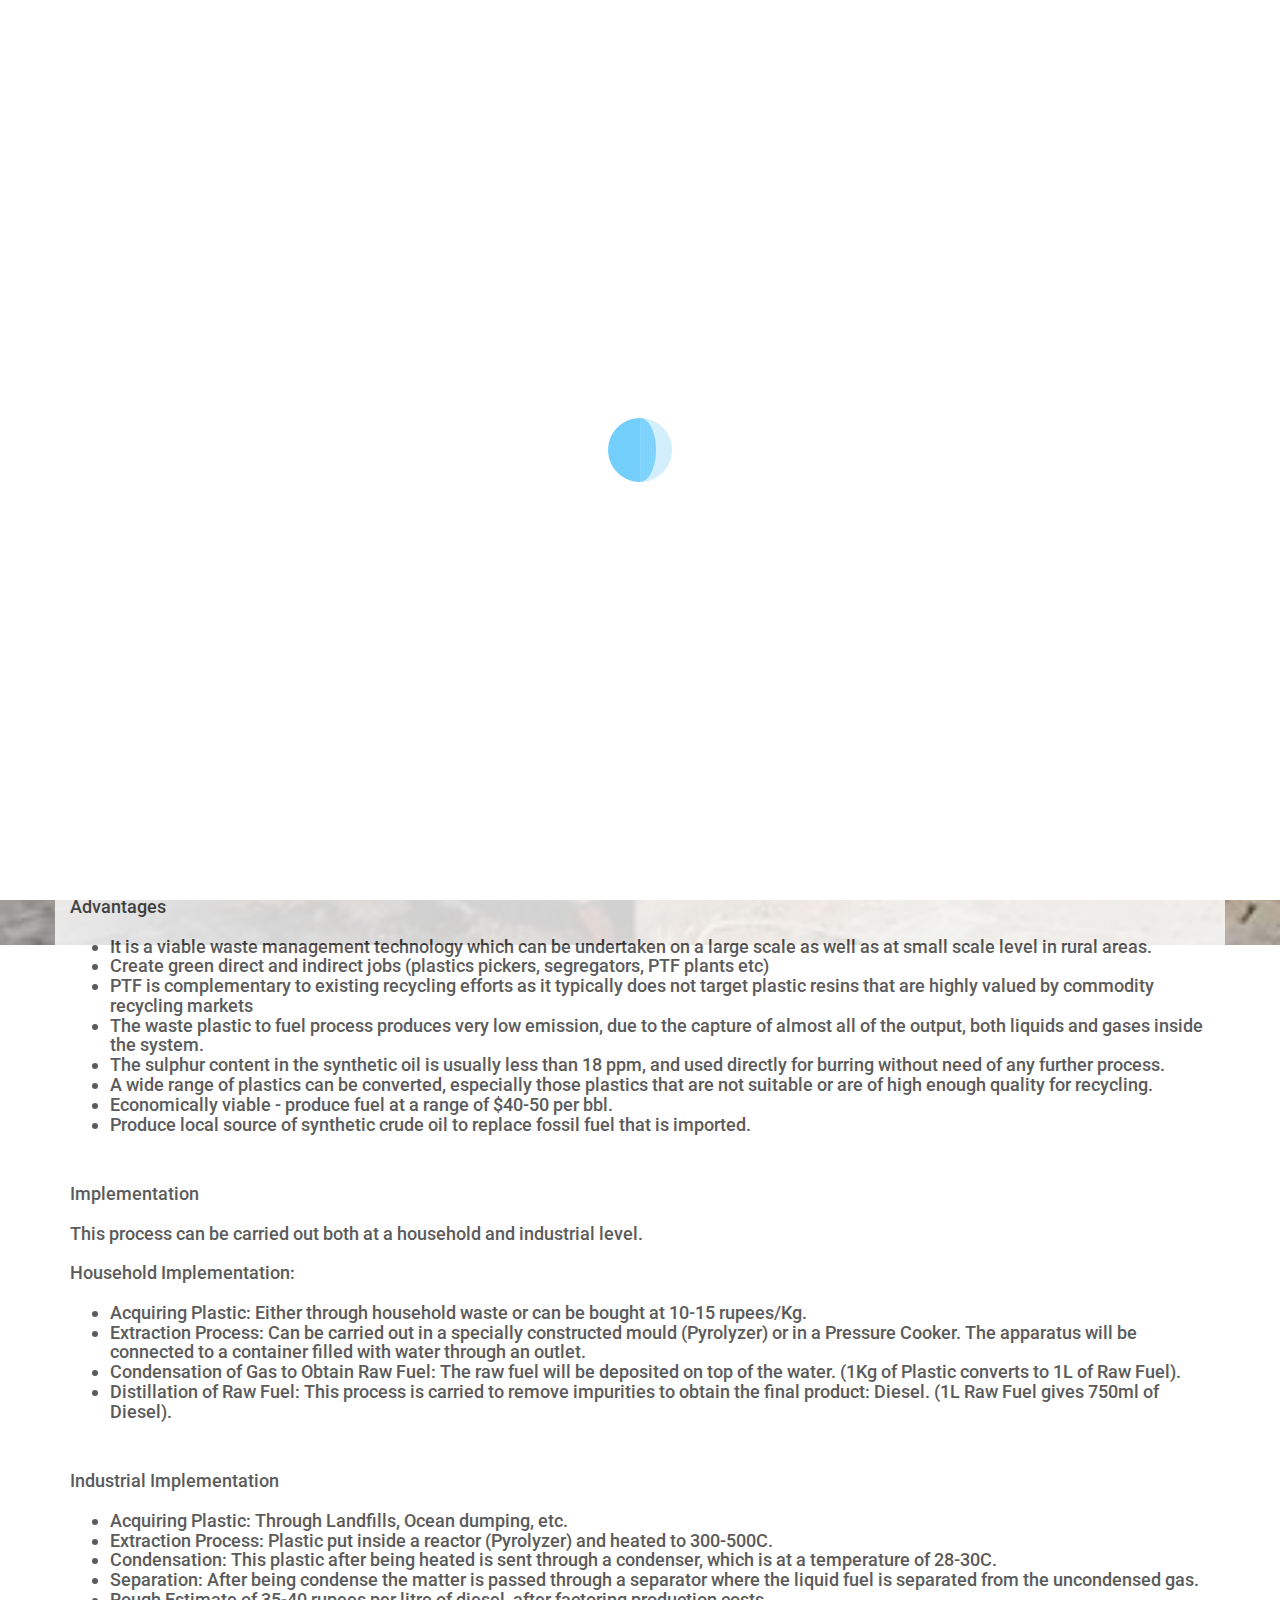
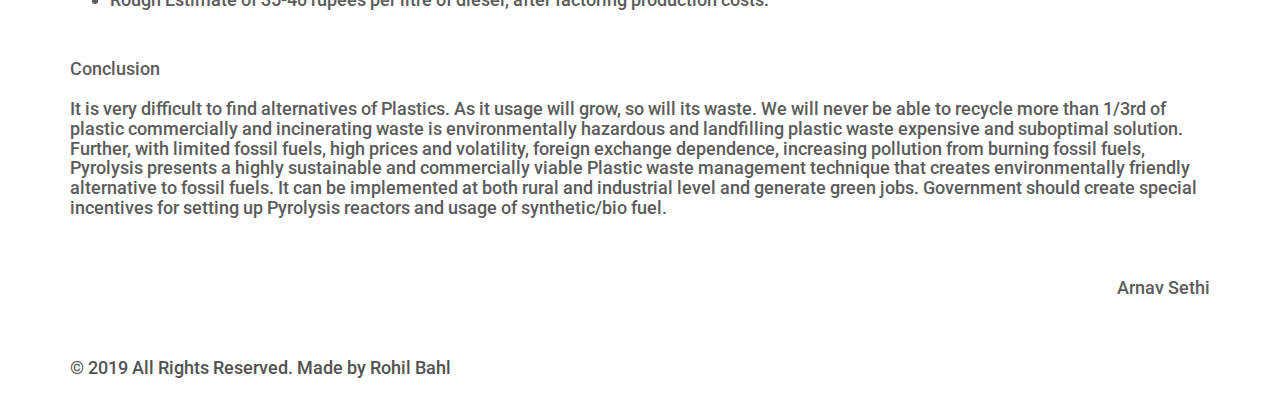
<file: art6.html>
<!DOCTYPE html>
<html lang="en">

<head>
	<meta charset="UTF-8">
	<meta http-equiv="X-UA-Compatible" content="IE=edge">
	<meta name="viewport" content="width=device-width, initial-scale=1">
	<title>Pyrolysis - Plastic to Fuel (PTF)</title>
	<meta name="description" content="Cardio is a free one page template made exclusively for Codrops by Luka Cvetinovic" />
	<meta name="keywords" content="html template, css, free, one page, gym, fitness, web design" />
	<meta name="author" content="Luka Cvetinovic for Codrops" />
	<!-- Favicons (created with http://realfavicongenerator.net/)-->
    <link rel="apple-touch-icon" sizes="180x180" href="img/favicons/apple-touch-icon.png">
<link rel="icon" type="image/png" sizes="32x32" href="img/favicons/favicon-32x32.png">
<link rel="icon" type="image/png" sizes="16x16" href="img/favicons/favicon-16x16.png">
<link rel="manifest" href="img/favicons/site.webmanifest">
<link rel="mask-icon" href="img/favicons/safari-pinned-tab.svg" color="#5bbad5">
<meta name="msapplication-TileColor" content="#da532c">
<meta name="theme-color" content="#ffffff">
	<!--link rel="apple-touch-icon" sizes="57x57" href="img/logo57.png">
	<link rel="apple-touch-icon" sizes="60x60" href="img/logo60.png">
	<link rel="icon" type="image/png" href="img/logo32.png" sizes="32x32">
	<link rel="icon" type="image/png" href="img/logo16.png" sizes="16x16">
	<link rel="manifest" href="img/favicons/manifest.json">
	<link rel="shortcut icon" href="img/favicons/favicon.ico">
	<meta name="msapplication-TileColor" content="#00a8ff">
	<meta name="msapplication-config" content="img/favicons/browserconfig.xml">
	<meta name="theme-color" content="#ffffff"-->
	<!-- Normalize -->
	<link rel="stylesheet" type="text/css" href="css/normalize.css">
	<!-- Bootstrap -->
	<link rel="stylesheet" type="text/css" href="css/bootstrap.css">
	<!-- Owl -->
	<link rel="stylesheet" type="text/css" href="css/owl.css">
	<!-- Animate.css -->
	<link rel="stylesheet" type="text/css" href="css/animate.css">
	<!-- Font Awesome -->
	<link rel="stylesheet" type="text/css" href="fonts/font-awesome-4.1.0/css/font-awesome.min.css">
	<!-- Elegant Icons -->
	<link rel="stylesheet" type="text/css" href="fonts/eleganticons/et-icons.css">
	<!-- Main style -->
	<link rel="stylesheet" type="text/css" href="css/art6.css">
</head>

<body class="parallaxeff">
	<div class="preloader">
		<img src="img/loader.gif" alt="Preloader image">
	</div>
	<nav class="navbar">
		<div class="container">
			<!-- Brand and toggle get grouped for better mobile display -->
			<div class="navbar-header">
				<button type="button" class="navbar-toggle collapsed" data-toggle="collapse" data-target="#bs-example-navbar-collapse-1">
					<span class="sr-only">Toggle navigation</span>
					<span class="icon-bar"></span>
					<span class="icon-bar"></span>
					<span class="icon-bar"></span>
				</button>
				<a class="navbar-brand" href="index.html"><img src="img/logo1.png" data-active-url="img/logoc.png" alt=""></a>
			</div>
			<!-- Collect the nav links, forms, and other content for toggling -->
			<!--div class="collapse navbar-collapse" id="bs-example-navbar-collapse-1">
				<ul class="nav navbar-nav navbar-right main-nav">
					<li><a href="#intro">Home</a></li>
					<li><a href="#about">About</a></li>
					<li><a href="#editors">Editors</a></li>
					<li><a href="#articles">Articles</a></li>
					<!--<li><a href="#" data-toggle="modal" data-target="#modal1" class="btn btn-blue">Sign Up</a></li>-->
				<!--/ul>
			</div>
			<!-- /.navbar-collapse -->
		</div>
		<!-- /.container-fluid -->
	</nav>
    <div class="parallaxeff">
    <!--header id="intro" >
		<!--div class="container"-->
			<!--div class="table">
				<div class="header-text">
					<div class="row">
						<div class="col-md-12 text-center">
							<h1 class="light white"><b>Dogs,dogs and less dogs</b></h1>
							<h1 class="white typed"></h1>
                            <!--div class="margin top">
                            <!--a href="#articles" class="btn btn-white-fill expand">Read</a-->
                            <!--/div>
							<!--span class="typed-cursor">|</span-->
						<!--/div>
					</div>
				</div>
	</header-->
    <div class="container whiteback">
    <h2 class="margin-top">Pyrolysis - Plastic to Fuel (PTF)</h2>
    <p class="light muted margin-top-two"><h5>Background
Plastics are an essential material for modern existence, making up many of the everyday products we use, as well as the packaging that encloses a vast variety of products. As economies continue to expand, the production and consumption of plastics has increased to meet the needs of growing markets. Global plastics production is an estimated 335 million metric tons each year and is growing at a rate of 4% annually. With plastic production increasing, plastic waste generation is also on the rise. The World Bank projects that 1.3 billion metric tons of MSW is generated each year, a number that is expected to grow to 2.2 billion metric tons per year (MTPY) by 2025. 10% of the total MSW produced, or 130 Million MTPY, is plastic.<br></br>
 
Problem<br></br>
The plastic recycling industry handles a large proportion of plastic waste by mechanical recycling. Some plastics however, cannot be recycled by this method, and remain a problem in waste management. An estimated 4.8 to 12.7 metric tons of plastic litter enter the ocean every year and despite global initiatives to reduce it, volumes of marine litter continue to increase as the world’s consuming population grows. Largely rooted in inadequate waste management practices on land, an estimated 80% of marine litter originates from land based sources. These weak systems have led to significant increase in both land based and marine litter increase, which is threatening both human and marine life<br></br>
 
Solution<br></br>
Plastics-to-fuel (PTF) technologies or Pyrolysis is one of the potential solutions to reducing plastic marine litter and the landfilling of end-of-life plastics. Pyrolysis refers to the thermal decomposition of a material in an oxygen-free or limited oxygen environment to produce a  mixture of oil similar to crude oil, which can be further refined into transportation fuels. 1 Kg of Plastic waste can generate 750ml of synthetic oil.<br></br>
 
Process<br></br>
The process of thermal decomposition is modelled after natural geological processes that produce fossil fuels. Thermal decomposition breaks down complex polymer molecules into shorter hydrocarbon chains through a process known as depolymerisation. Pyrolysis used for PTF conversion involves introducing a polymer feedstock material into a high temperature chamber ranging between 430-550 degrees Celsius to produce a vapour. Vapours are then condensed into condensable (synthetic crude oil) and non-condensable (synthetic gas) fractions. Synthetic crude oil can then be fractionated onsite, usually by way of fractional distillation, into a range of light, middle and heavy distillate fuel oils.<br></br>
 
Advantages<br></br>
<ul>
<li> It is a viable waste management technology which can be undertaken on a large scale as well as at small scale level in rural areas.</li>
<li> Create green direct and indirect jobs (plastics pickers, segregators, PTF plants etc)</li>
<li> PTF is complementary to existing recycling efforts as it typically does not target plastic resins that are highly valued by commodity recycling markets</li>
<li> The waste plastic to fuel process produces very low emission, due to the capture of almost all of the output, both liquids and gases inside the system.</li>
<li> The sulphur content in the synthetic oil is usually less than 18 ppm, and used directly for burring without need of any further process.</li>
<li> A wide range of plastics can be converted, especially those plastics that are not suitable or are of high enough quality for recycling.</li>
<li> Economically viable - produce fuel at a range of $40-50 per bbl.</li>
<li> Produce local source of synthetic crude oil to replace fossil fuel that is imported.</li>
</ul><br></br>
 
Implementation<br></br>
This process can be carried out both at a household and industrial level.<br></br>
 
 
Household Implementation:<br></br>
<ul> 
<li> Acquiring Plastic: Either through household waste or can be bought at 10-15 rupees/Kg.</li>
<li> Extraction Process: Can be carried out in a specially constructed mould (Pyrolyzer) or in a Pressure Cooker. The apparatus will be connected to a container filled with water through an outlet.</li>
<li> Condensation of Gas to Obtain Raw Fuel: The raw fuel will be deposited on top of the water. (1Kg of Plastic converts to 1L of Raw Fuel).</li>
<li> Distillation of Raw Fuel: This process is carried to remove impurities to obtain the final product: Diesel. (1L Raw Fuel gives 750ml of Diesel).</li>
 </ul><br></br>
 
 
 
 
 
 
 
 
 
 
 
 
 
 
   
    
 
 
 
 
Industrial Implementation<br></br>
<ul>
<li> Acquiring Plastic: Through Landfills, Ocean dumping, etc.</li>
<li> Extraction Process: Plastic put inside a reactor (Pyrolyzer) and heated to 300-500C.</li>
<li> Condensation: This plastic after being heated is sent through a condenser, which is at a temperature of 28-30C.</li>
<li> Separation: After being condense the matter is passed through a separator where the liquid fuel is separated from the uncondensed gas.</li>
<li> Rough Estimate of 35-40 rupees per litre of diesel, after factoring production costs.</li>
 </ul><br></br>
       
 
Conclusion<br></br>
It is very difficult to find alternatives of Plastics. As it usage will grow, so will its waste. We will never be able to recycle more than 1/3rd of plastic commercially and incinerating waste is environmentally hazardous and landfilling plastic waste expensive and suboptimal solution. Further, with limited fossil fuels, high prices and volatility, foreign exchange dependence, increasing pollution from burning fossil fuels, Pyrolysis presents a highly sustainable and commercially viable Plastic waste management technique that creates environmentally friendly alternative to fossil fuels. It can be implemented at both rural and industrial level and generate green jobs. Government should create special incentives for setting up Pyrolysis reactors and usage of synthetic/bio fuel.
</h5></p>
<p class="name"><h5 class="name">Arnav Sethi</h5></p>
    </div>
    <footer>
    <div class="container">
			<div class="row bottom-footer text-center-mobile">
				<div class="col-sm-8">
					<p><h5>&copy; 2019 All Rights Reserved. Made by Rohil Bahl<!--a href="http://www.phir.co/">PHIr</a> exclusively for <a href="http://tympanus.net/codrops/">Codrops</a--></h5></p>
				</div>
            </div>
	</div>
	</footer>
    </div>
    
    <script src="js/jquery-1.11.1.min.js"></script>
	<script src="js/owl.carousel.min.js"></script>
	<script src="js/bootstrap.min.js"></script>
	<script src="js/wow.min.js"></script>
	<script src="js/typewriter.js"></script>
	<script src="js/jquery.onepagenav.js"></script>
	<script src="js/main.js"></script>
</body>

</html>
</file>
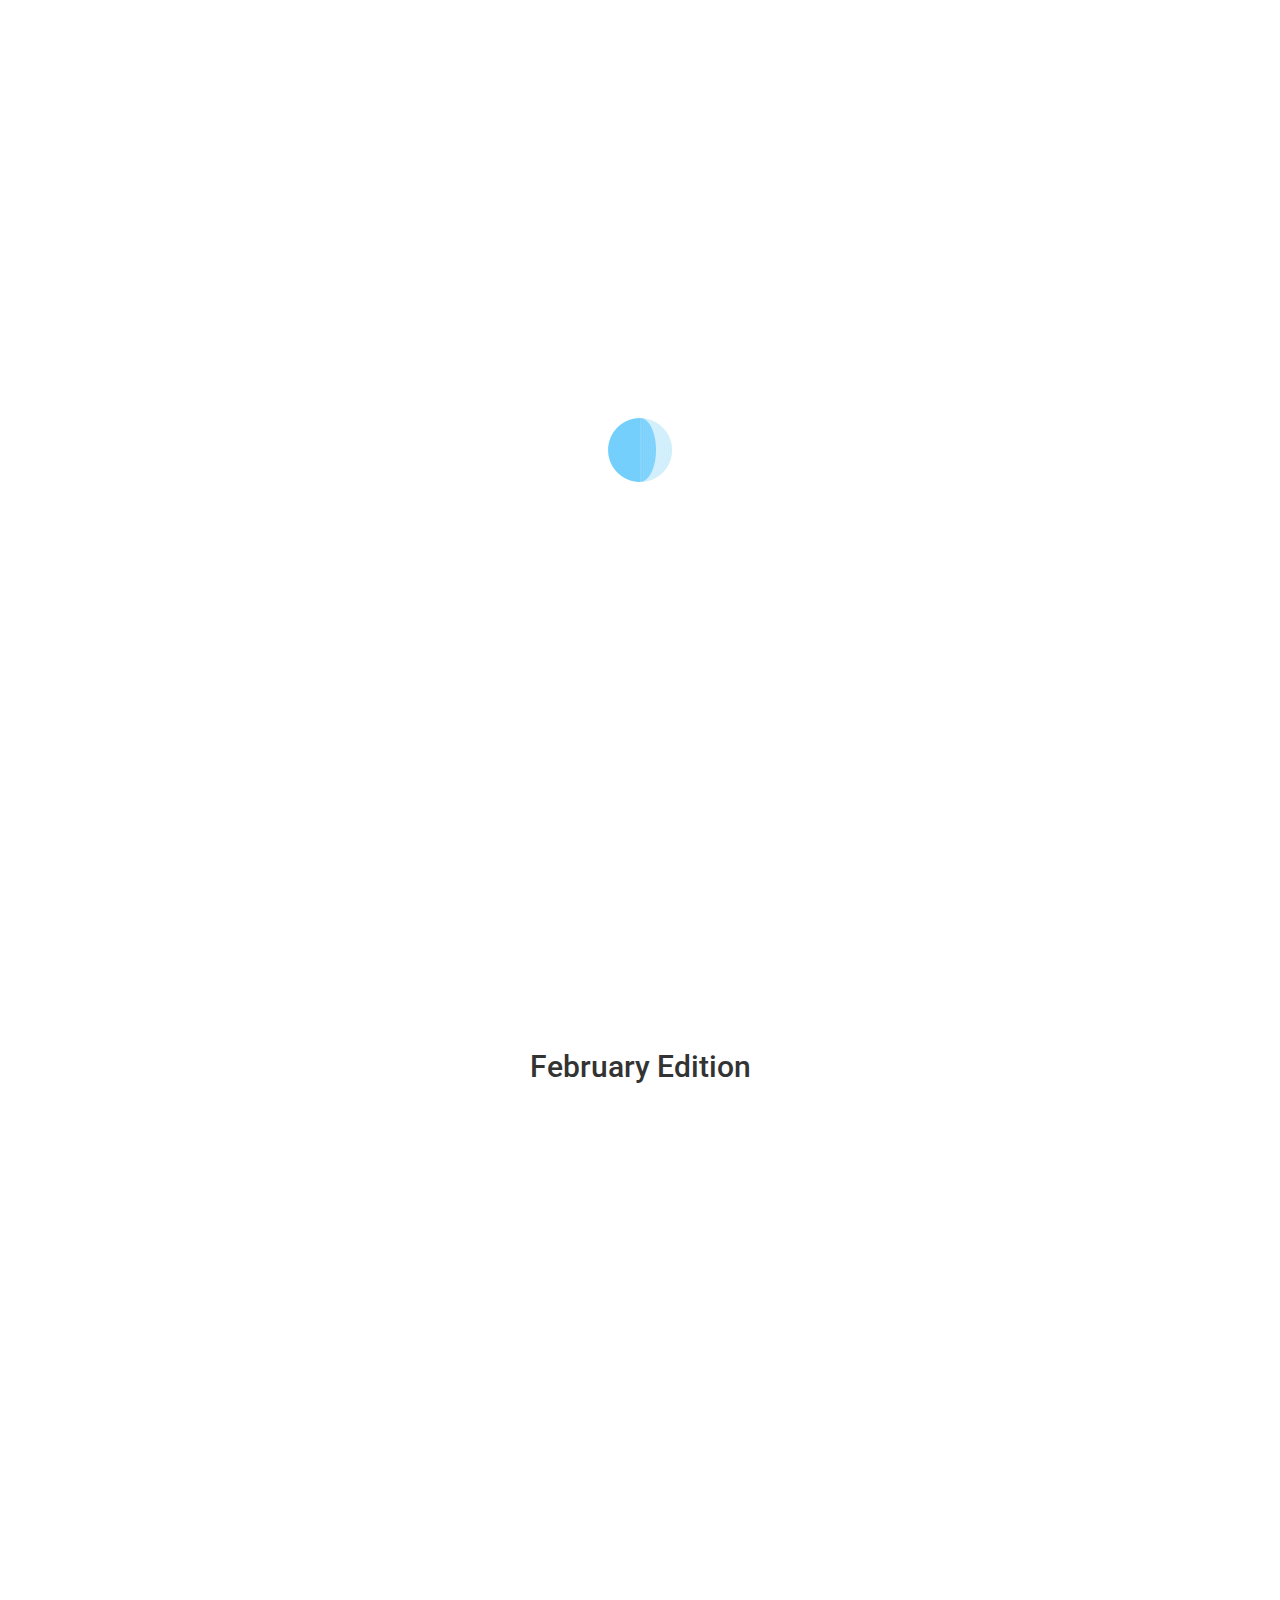
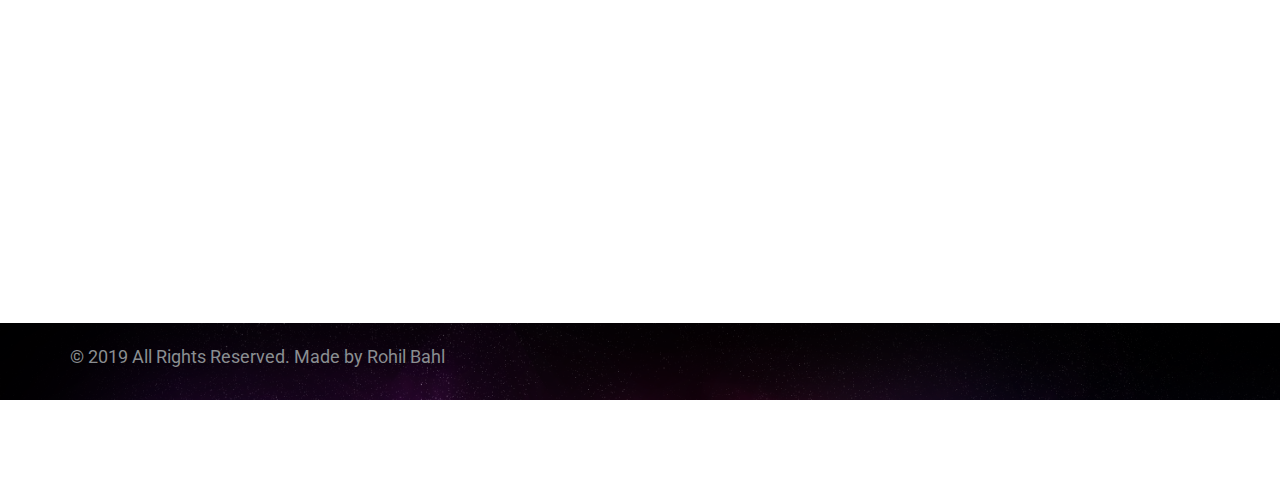
<file: articles.html>
<!DOCTYPE html>
<html lang="en">

<head>
	<meta charset="UTF-8">
	<meta http-equiv="X-UA-Compatible" content="IE=edge">
	<meta name="viewport" content="width=device-width, initial-scale=1">
	<title>Articles</title>
	
	<!-- Favicons (created with http://realfavicongenerator.net/)-->
    <link rel="apple-touch-icon" sizes="180x180" href="img/favicons/apple-touch-icon.png">
<link rel="icon" type="image/png" sizes="32x32" href="img/favicons/favicon-32x32.png">
<link rel="icon" type="image/png" sizes="16x16" href="img/favicons/favicon-16x16.png">
<link rel="manifest" href="img/favicons/site.webmanifest">
<link rel="mask-icon" href="img/favicons/safari-pinned-tab.svg" color="#5bbad5">
<meta name="msapplication-TileColor" content="#da532c">
<meta name="theme-color" content="#ffffff">
	
	<!-- Normalize -->
	<link rel="stylesheet" type="text/css" href="css/normalize.css">
	<!-- Bootstrap -->
	<link rel="stylesheet" type="text/css" href="css/bootstrap.css">
	<!-- Owl -->
	<link rel="stylesheet" type="text/css" href="css/owl.css">
	<!-- Animate.css -->
	<link rel="stylesheet" type="text/css" href="css/animate.css">
	<!-- Font Awesome -->
	<link rel="stylesheet" type="text/css" href="fonts/font-awesome-4.1.0/css/font-awesome.min.css">
	<!-- Elegant Icons -->
	<link rel="stylesheet" type="text/css" href="fonts/eleganticons/et-icons.css">
	<!-- Main style -->
	<link rel="stylesheet" type="text/css" href="css/art.css">
</head>

<body>
	<div class="preloader">
		<img src="img/loader.gif" alt="Preloader image">
	</div>
	<nav class="navbar">
		<div class="container">
			<!-- Brand and toggle get grouped for better mobile display -->
			<div class="navbar-header">
				<!--button type="button" class="navbar-toggle collapsed" data-toggle="collapse" data-target="#bs-example-navbar-collapse-1">
					<span class="sr-only">Toggle navigation</span>
					<span class="icon-bar"></span>
					<span class="icon-bar"></span>
					<span class="icon-bar"></span>
				</button-->
				<a class="navbar-brand" href="index.html"><img src="img/logo1.png" data-active-url="img/logoc.png" alt=""></a>
			</div>
			<!-- Collect the nav links, forms, and other content for toggling -->
			
			<!-- /.navbar-collapse -->
		</div>
		<!-- /.container-fluid -->
	</nav>
	<header id="intro">
		<div class="container">
			<div class="table">
				<div class="header-text">
					<div class="row">
						<div class="col-md-12 text-center">
							<h1 class="light white"><b>Articles</b></h1>
							<h1 class="white typed"></h1>
                            <div class="margin top">
                            <a href="#articles" class="btn btn-white-fill expand">Read</a>
                            </div>
							
						</div>
					</div>
				</div>
			</div>
		</div>
	</header>
	
		
    <section id="articles">
    <div class="container">
    <div class="row title text-center">
    <h3 class="margin-top">February Edition</h3>
    </div>
    </div>
    <div  class="row title text-center" >
				<h2 class="margin-top"></h2>
				<h4 class="light muted"></h4>
			</div>
		<!--div class="cut cut-top" ></div-->
		<div  class="container" >
			<div class="row intro-tables">
				
                <div class="col-md-4">
					<div class="intro-table-seven intro-table-hover-seven">
						
						<div class="bottom">
							<h4 class="white heading small-pt">Dogs,dogs and less dogs</h4>
                            <h4 class="white heading small-heading no-margin regular">Jai Kapoor</h4>
							<a href="https://rohilbahl.github.io/art1.html" class="btn btn-white-fill expand-seven">Read</a>
						</div>
					</div>
				</div>
        <div class="col-md-4">
					<div class="intro-table-two intro-table-hover-two">
						<!--h5 class="white heading hide-hover">Premium Membership</h5-->
						<div class="bottom">
							<h4 class="white heading small-pt">Memory Palace</h4>
                            <h4 class="white heading small-heading no-margin regular">Panshul Singh & Aadya Choudhary</h4>
							<a href="https://rohilbahl.github.io/art2.html" class="btn btn-white-fill expand-two">Read</a>
						</div>
					</div>
				</div>
                <div class="col-md-4">
					<div class="intro-table-three intro-table-hover-three">
						<!--h5 class="white heading hide-hover">Premium Membership</h5-->
						<div class="bottom">
							<h4 class="white heading small-pt">Theory of Special Relativity</h4>
                            <h4 class="white heading small-heading no-margin regular">Shaurya Bhardwaj</h4>
							<a href="https://rohilbahl.github.io/art3.html" class="btn btn-white-fill expand-three">Read</a>
						</div>
					</div>
				</div>
                <div class="col-md-4">
					<div class="intro-table-four intro-table-hover-four">
						<!--h5 class="white heading hide-hover">Premium Membership</h5-->
						<div class="bottom">
							<h4 class="white heading small-pt">Bioremediation</h4>
                            <h4 class="white heading small-heading no-margin regular">Sachin Babu</h4>
							<a href="https://rohilbahl.github.io/art4.html" class="btn btn-white-fill expand-four">Read</a>
						</div>
					</div>
				</div>
                <div class="col-md-4">
					<div class="intro-table-five intro-table-hover-five">
						<!--h5 class="white heading hide-hover">Premium Membership</h5-->
						<div class="bottom">
							<h4 class="white heading small-pt">The Jellyfish that (theoretically) never dies</h4>
                            <h4 class="white heading small-heading no-margin regular">Daanish Khizer</h4>
							<a href="https://rohilbahl.github.io/art5.html" class="btn btn-white-fill expand-five">Read</a>
						</div>
					</div>
				</div>
                <div class="col-md-4">
					<div class="intro-table-six intro-table-hover-six">
						<!--h5 class="white heading hide-hover">Premium Membership</h5-->
						<div class="bottom">
							<h4 class="white heading small-pt">Pyrolysis – Plastic to Fuel (PTF)</h4>
                            <h4 class="white heading small-heading no-margin regular">Arnav Sethi</h4>
							<a href="https://rohilbahl.github.io/art6.html" class="btn btn-white-fill expand-six">Read</a>
						</div>
					</div>
				</div>
				
			</div>
		</div>
	</section>
	
	<footer>
		
            <div class="container">
			<div class="row bottom-footer text-center-mobile">
				<div class="col-sm-8">
					<p>&copy; 2019 All Rights Reserved. Made by Rohil Bahl</p>
				</div>
				
			</div>
		</div>
	</footer>
	<!-- Holder for mobile navigation -->
	<div class="mobile-nav">
		<ul>
		</ul>
		<a href="#" class="close-link"><i class="arrow_up"></i></a>
	</div>
	<!-- Scripts -->
	<script src="js/jquery-1.11.1.min.js"></script>
	<script src="js/owl.carousel.min.js"></script>
	<script src="js/bootstrap.min.js"></script>
	<script src="js/wow.min.js"></script>
	<script src="js/typewriter.js"></script>
	<script src="js/jquery.onepagenav.js"></script>
	<script src="js/main.js"></script>
</body>

</html>
</file>
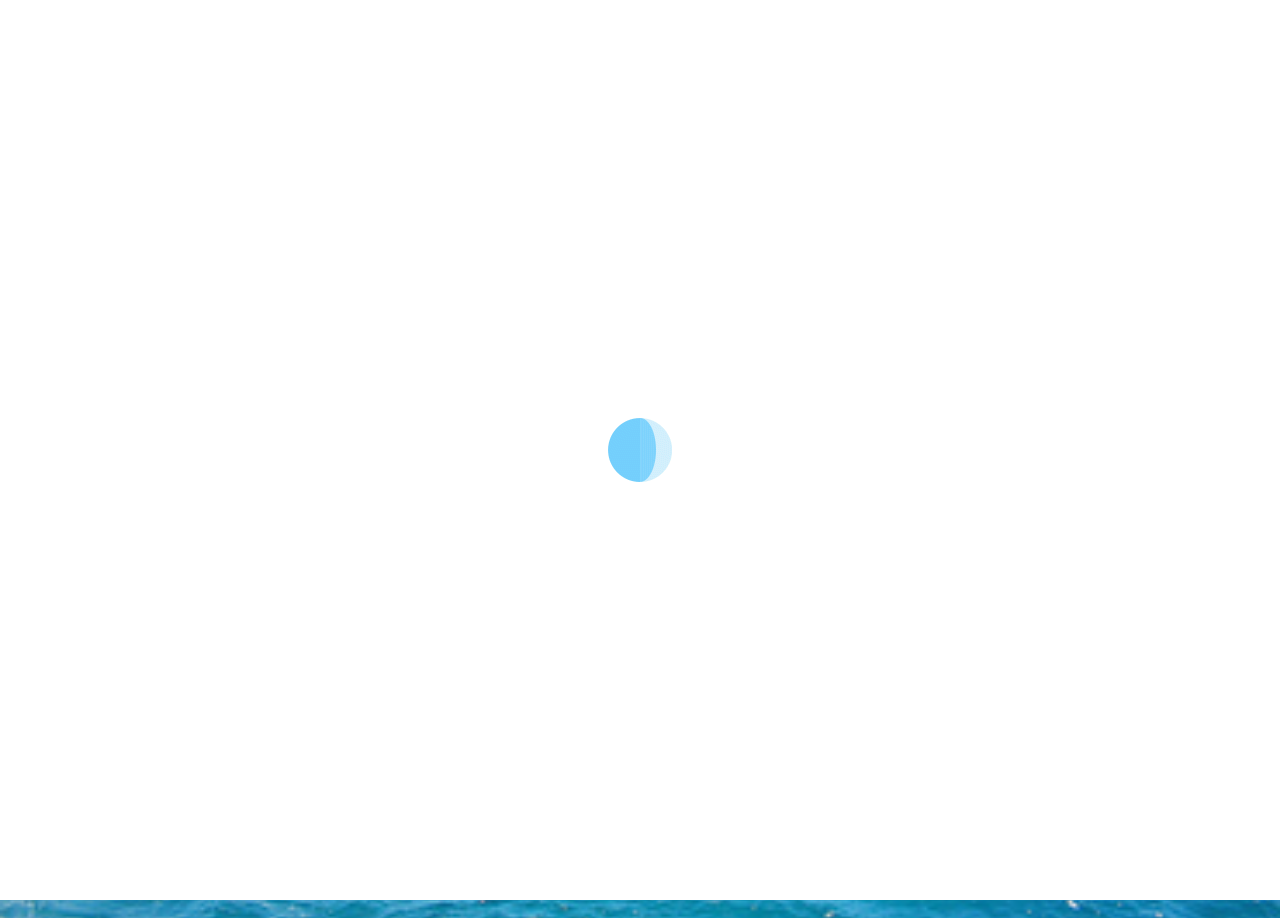
<file: ednot.html>
<!DOCTYPE html>
<html lang="en">

<head>
	<meta charset="UTF-8">
	<meta http-equiv="X-UA-Compatible" content="IE=edge">
	<meta name="viewport" content="width=device-width, initial-scale=1">
	<title>Editor's Note </title>
	<meta name="description" content="Cardio is a free one page template made exclusively for Codrops by Luka Cvetinovic" />
	<meta name="keywords" content="html template, css, free, one page, gym, fitness, web design" />
	<meta name="author" content="Luka Cvetinovic for Codrops" />
	<!-- Favicons (created with http://realfavicongenerator.net/)-->
    <link rel="apple-touch-icon" sizes="180x180" href="img/favicons/apple-touch-icon.png">
<link rel="icon" type="image/png" sizes="32x32" href="img/favicons/favicon-32x32.png">
<link rel="icon" type="image/png" sizes="16x16" href="img/favicons/favicon-16x16.png">
<link rel="manifest" href="img/favicons/site.webmanifest">
<link rel="mask-icon" href="img/favicons/safari-pinned-tab.svg" color="#5bbad5">
<meta name="msapplication-TileColor" content="#da532c">
<meta name="theme-color" content="#ffffff">
	<!--link rel="apple-touch-icon" sizes="57x57" href="img/logo57.png">
	<link rel="apple-touch-icon" sizes="60x60" href="img/logo60.png">
	<link rel="icon" type="image/png" href="img/logo32.png" sizes="32x32">
	<link rel="icon" type="image/png" href="img/logo16.png" sizes="16x16">
	<link rel="manifest" href="img/favicons/manifest.json">
	<link rel="shortcut icon" href="img/favicons/favicon.ico">
	<meta name="msapplication-TileColor" content="#00a8ff">
	<meta name="msapplication-config" content="img/favicons/browserconfig.xml">
	<meta name="theme-color" content="#ffffff"-->
	<!-- Normalize -->
	<link rel="stylesheet" type="text/css" href="css/normalize.css">
	<!-- Bootstrap -->
	<link rel="stylesheet" type="text/css" href="css/bootstrap.css">
	<!-- Owl -->
	<link rel="stylesheet" type="text/css" href="css/owl.css">
	<!-- Animate.css -->
	<link rel="stylesheet" type="text/css" href="css/animate.css">
	<!-- Font Awesome -->
	<link rel="stylesheet" type="text/css" href="fonts/font-awesome-4.1.0/css/font-awesome.min.css">
	<!-- Elegant Icons -->
	<link rel="stylesheet" type="text/css" href="fonts/eleganticons/et-icons.css">
	<!-- Main style -->
	<link rel="stylesheet" type="text/css" href="css/ednot.css">
</head>

<body class="parallaxeff">
	<div class="preloader">
		<img src="img/loader.gif" alt="Preloader image">
	</div>
	<nav class="navbar">
		<div class="container">
			<!-- Brand and toggle get grouped for better mobile display -->
			<div class="navbar-header">
				<button type="button" class="navbar-toggle collapsed" data-toggle="collapse" data-target="#bs-example-navbar-collapse-1">
					<span class="sr-only">Toggle navigation</span>
					<span class="icon-bar"></span>
					<span class="icon-bar"></span>
					<span class="icon-bar"></span>
				</button>
				<a class="navbar-brand" href="index.html"><img src="img/logo1.png" data-active-url="img/logoc.png" alt=""></a>
			</div>
			<!-- Collect the nav links, forms, and other content for toggling -->
			<!--div class="collapse navbar-collapse" id="bs-example-navbar-collapse-1">
				<ul class="nav navbar-nav navbar-right main-nav">
					<li><a href="#intro">Home</a></li>
					<li><a href="#about">About</a></li>
					<li><a href="#editors">Editors</a></li>
					<li><a href="#articles">Articles</a></li>
					<!--<li><a href="#" data-toggle="modal" data-target="#modal1" class="btn btn-blue">Sign Up</a></li>-->
				<!--/ul>
			</div>
			<!-- /.navbar-collapse -->
		</div>
		<!-- /.container-fluid -->
	</nav>
    <div class="parallaxeff">
    <!--header id="intro" >
		<!--div class="container"-->
			<!--div class="table">
				<div class="header-text">
					<div class="row">
						<div class="col-md-12 text-center">
							<h1 class="light white"><b>Dogs,dogs and less dogs</b></h1>
							<h1 class="white typed"></h1>
                            <!--div class="margin top">
                            <!--a href="#articles" class="btn btn-white-fill expand">Read</a-->
                            <!--/div>
							<!--span class="typed-cursor">|</span-->
						<!--/div>
					</div>
				</div>
	</header-->
    <div class="container whiteback">
    <h2 class="margin-top">Editor's Note</h2>
    <p class="light muted margin-top-two"><h5>
What is Science? I believe that science is a means to explain the most fundamental phenomena that humans experience on a daily basis. Science aims to answer all our questions regarding the world around us. So for the first edition of this year’s science magazine, let’s answer one such common question that is extremely basic yet stumps most.<br></br>
Why is the ocean blue? Although it sounds like an easy question to answer, most people will not be able to provide an explanation. So what is the real reason behind the ocean’s blue color? Is it the reflection of the sky? No, definitely not. The color of the ocean was explained by the scientist C. V. Raman. It all began when Raman was on a voyage on the Mediterranean Sea where he noticed the deep blue color of the sea. This piqued his curiosity and led to years of research. Finally Raman found an explanation, which is now known as the Raman Effect.<br></br>
Alright, now it’s time to get technical. Raman Effect refers to a change of wavelength exhibited by some of the radiation scattered in a medium. This change in wavelength is what causes the blue color of the sea. Sunlight is scattered at the wavelength of blue light by the water in the sea, and thus the sea appears blue.<br></br>
Raman Effect had vast applications in various fields of science. One major use is in the field of chemistry. Raman spectroscopy is used to identify substances. Every substance has a unique “fingerprint” that is determined by the spectrum of light scattered by the substance. Through Raman spectroscopy we are also able to identify explosives from a safe distance and we can detect drugs at a crime scene.<br></br>
C. V. Raman was awarded the Nobel Prize for his ground-breaking discoveries and in India 28th February is celebrated as Science Day in memory of C. V. Raman. Raman had a curious mind and it was his eagerness to learn and discover that lead him to success. So the next time you’re at the beach or on a ship looking at the blue sea, think of C. V. Raman and remind yourself to be more inquisitive. <br></br>
 

</h5></p>
<p class="name"><h5 class="name">Rohil Bahl</h5></p>
    </div>
    <footer>
    <div class="container">
			<div class="row bottom-footer text-center-mobile">
				<div class="col-sm-8">
					<p><h5>&copy; 2019 All Rights Reserved. Made by Rohil Bahl<!--a href="http://www.phir.co/">PHIr</a> exclusively for <a href="http://tympanus.net/codrops/">Codrops</a--></h5></p>
				</div>
            </div>
	</div>
	</footer>
    </div>
    
    <script src="js/jquery-1.11.1.min.js"></script>
	<script src="js/owl.carousel.min.js"></script>
	<script src="js/bootstrap.min.js"></script>
	<script src="js/wow.min.js"></script>
	<script src="js/typewriter.js"></script>
	<script src="js/jquery.onepagenav.js"></script>
	<script src="js/main.js"></script>
</body>

</html>
</file>
<file: fonts/eleganticons/et-icons.css>
@font-face {
	font-family: 'ElegantIcons';
	src:url('ElegantIcons.eot');
	src:url('ElegantIcons.eot?#iefix') format('embedded-opentype'),
		url('ElegantIcons.woff') format('woff'),
		url('ElegantIcons.ttf') format('truetype'),
		url('ElegantIcons.svg#ElegantIcons') format('svg');
	font-weight: normal;
	font-style: normal;
}

/* Use the following CSS code if you want to use data attributes for inserting your icons */
[data-icon]:before {
	font-family: 'ElegantIcons';
	content: attr(data-icon);
	speak: none;
	font-weight: normal;
	font-variant: normal;
	text-transform: none;
	line-height: 1;
	-webkit-font-smoothing: antialiased;
	-moz-osx-font-smoothing: grayscale;
}

/* Use the following CSS code if you want to have a class per icon */
/*
Instead of a list of all class selectors,
you can use the generic selector below, but it's slower:
[class*="your-class-prefix"] {
*/
.arrow_up, .arrow_down, .arrow_left, .arrow_right, .arrow_left-up, .arrow_right-up, .arrow_right-down, .arrow_left-down, .arrow-up-down, .arrow_up-down_alt, .arrow_left-right_alt, .arrow_left-right, .arrow_expand_alt2, .arrow_expand_alt, .arrow_condense, .arrow_expand, .arrow_move, .arrow_carrot-up, .arrow_carrot-down, .arrow_carrot-left, .arrow_carrot-right, .arrow_carrot-2up, .arrow_carrot-2down, .arrow_carrot-2left, .arrow_carrot-2right, .arrow_carrot-up_alt2, .arrow_carrot-down_alt2, .arrow_carrot-left_alt2, .arrow_carrot-right_alt2, .arrow_carrot-2up_alt2, .arrow_carrot-2down_alt2, .arrow_carrot-2left_alt2, .arrow_carrot-2right_alt2, .arrow_triangle-up, .arrow_triangle-down, .arrow_triangle-left, .arrow_triangle-right, .arrow_triangle-up_alt2, .arrow_triangle-down_alt2, .arrow_triangle-left_alt2, .arrow_triangle-right_alt2, .arrow_back, .icon_minus-06, .icon_plus, .icon_close, .icon_check, .icon_minus_alt2, .icon_plus_alt2, .icon_close_alt2, .icon_check_alt2, .icon_zoom-out_alt, .icon_zoom-in_alt, .icon_search, .icon_box-empty, .icon_box-selected, .icon_minus-box, .icon_plus-box, .icon_box-checked, .icon_circle-empty, .icon_circle-slelected, .icon_stop_alt2, .icon_stop, .icon_pause_alt2, .icon_pause, .icon_menu, .icon_menu-square_alt2, .icon_menu-circle_alt2, .icon_ul, .icon_ol, .icon_adjust-horiz, .icon_adjust-vert, .icon_document_alt, .icon_documents_alt, .icon_pencil, .icon_pencil-edit_alt, .icon_pencil-edit, .icon_folder-alt, .icon_folder-open_alt, .icon_folder-add_alt, .icon_info_alt, .icon_error-oct_alt, .icon_error-circle_alt, .icon_error-triangle_alt, .icon_question_alt2, .icon_question, .icon_comment_alt, .icon_chat_alt, .icon_vol-mute_alt, .icon_volume-low_alt, .icon_volume-high_alt, .icon_quotations, .icon_quotations_alt2, .icon_clock_alt, .icon_lock_alt, .icon_lock-open_alt, .icon_key_alt, .icon_cloud_alt, .icon_cloud-upload_alt, .icon_cloud-download_alt, .icon_image, .icon_images, .icon_lightbulb_alt, .icon_gift_alt, .icon_house_alt, .icon_genius, .icon_mobile, .icon_tablet, .icon_laptop, .icon_desktop, .icon_camera_alt, .icon_mail_alt, .icon_cone_alt, .icon_ribbon_alt, .icon_bag_alt, .icon_creditcard, .icon_cart_alt, .icon_paperclip, .icon_tag_alt, .icon_tags_alt, .icon_trash_alt, .icon_cursor_alt, .icon_mic_alt, .icon_compass_alt, .icon_pin_alt, .icon_pushpin_alt, .icon_map_alt, .icon_drawer_alt, .icon_toolbox_alt, .icon_book_alt, .icon_calendar, .icon_film, .icon_table, .icon_contacts_alt, .icon_headphones, .icon_lifesaver, .icon_piechart, .icon_refresh, .icon_link_alt, .icon_link, .icon_loading, .icon_blocked, .icon_archive_alt, .icon_heart_alt, .icon_star_alt, .icon_star-half_alt, .icon_star, .icon_star-half, .icon_tools, .icon_tool, .icon_cog, .icon_cogs, .arrow_up_alt, .arrow_down_alt, .arrow_left_alt, .arrow_right_alt, .arrow_left-up_alt, .arrow_right-up_alt, .arrow_right-down_alt, .arrow_left-down_alt, .arrow_condense_alt, .arrow_expand_alt3, .arrow_carrot_up_alt, .arrow_carrot-down_alt, .arrow_carrot-left_alt, .arrow_carrot-right_alt, .arrow_carrot-2up_alt, .arrow_carrot-2dwnn_alt, .arrow_carrot-2left_alt, .arrow_carrot-2right_alt, .arrow_triangle-up_alt, .arrow_triangle-down_alt, .arrow_triangle-left_alt, .arrow_triangle-right_alt, .icon_minus_alt, .icon_plus_alt, .icon_close_alt, .icon_check_alt, .icon_zoom-out, .icon_zoom-in, .icon_stop_alt, .icon_menu-square_alt, .icon_menu-circle_alt, .icon_document, .icon_documents, .icon_pencil_alt, .icon_folder, .icon_folder-open, .icon_folder-add, .icon_folder_upload, .icon_folder_download, .icon_info, .icon_error-circle, .icon_error-oct, .icon_error-triangle, .icon_question_alt, .icon_comment, .icon_chat, .icon_vol-mute, .icon_volume-low, .icon_volume-high, .icon_quotations_alt, .icon_clock, .icon_lock, .icon_lock-open, .icon_key, .icon_cloud, .icon_cloud-upload, .icon_cloud-download, .icon_lightbulb, .icon_gift, .icon_house, .icon_camera, .icon_mail, .icon_cone, .icon_ribbon, .icon_bag, .icon_cart, .icon_tag, .icon_tags, .icon_trash, .icon_cursor, .icon_mic, .icon_compass, .icon_pin, .icon_pushpin, .icon_map, .icon_drawer, .icon_toolbox, .icon_book, .icon_contacts, .icon_archive, .icon_heart, .icon_profile, .icon_group, .icon_grid-2x2, .icon_grid-3x3, .icon_music, .icon_pause_alt, .icon_phone, .icon_upload, .icon_download, .social_facebook, .social_twitter, .social_pinterest, .social_googleplus, .social_tumblr, .social_tumbleupon, .social_wordpress, .social_instagram, .social_dribbble, .social_vimeo, .social_linkedin, .social_rss, .social_deviantart, .social_share, .social_myspace, .social_skype, .social_youtube, .social_picassa, .social_googledrive, .social_flickr, .social_blogger, .social_spotify, .social_delicious, .social_facebook_circle, .social_twitter_circle, .social_pinterest_circle, .social_googleplus_circle, .social_tumblr_circle, .social_stumbleupon_circle, .social_wordpress_circle, .social_instagram_circle, .social_dribbble_circle, .social_vimeo_circle, .social_linkedin_circle, .social_rss_circle, .social_deviantart_circle, .social_share_circle, .social_myspace_circle, .social_skype_circle, .social_youtube_circle, .social_picassa_circle, .social_googledrive_alt2, .social_flickr_circle, .social_blogger_circle, .social_spotify_circle, .social_delicious_circle, .social_facebook_square, .social_twitter_square, .social_pinterest_square, .social_googleplus_square, .social_tumblr_square, .social_stumbleupon_square, .social_wordpress_square, .social_instagram_square, .social_dribbble_square, .social_vimeo_square, .social_linkedin_square, .social_rss_square, .social_deviantart_square, .social_share_square, .social_myspace_square, .social_skype_square, .social_youtube_square, .social_picassa_square, .social_googledrive_square, .social_flickr_square, .social_blogger_square, .social_spotify_square, .social_delicious_square, .icon_printer, .icon_calulator, .icon_building, .icon_floppy, .icon_drive, .icon_search-2, .icon_id, .icon_id-2, .icon_puzzle, .icon_like, .icon_dislike, .icon_mug, .icon_currency, .icon_wallet, .icon_pens, .icon_easel, .icon_flowchart, .icon_datareport, .icon_briefcase, .icon_shield, .icon_percent, .icon_globe, .icon_globe-2, .icon_target, .icon_hourglass, .icon_balance, .icon_rook, .icon_printer-alt, .icon_calculator_alt, .icon_building_alt, .icon_floppy_alt, .icon_drive_alt, .icon_search_alt, .icon_id_alt, .icon_id-2_alt, .icon_puzzle_alt, .icon_like_alt, .icon_dislike_alt, .icon_mug_alt, .icon_currency_alt, .icon_wallet_alt, .icon_pens_alt, .icon_easel_alt, .icon_flowchart_alt, .icon_datareport_alt, .icon_briefcase_alt, .icon_shield_alt, .icon_percent_alt, .icon_globe_alt, .icon_clipboard {
	font-family: 'ElegantIcons';
	speak: none;
	font-style: normal;
	font-weight: normal;
	font-variant: normal;
	text-transform: none;
	line-height: 1;
	-webkit-font-smoothing: antialiased;
}
.arrow_up:before {
	content: "\21";
}
.arrow_down:before {
	content: "\22";
}
.arrow_left:before {
	content: "\23";
}
.arrow_right:before {
	content: "\24";
}
.arrow_left-up:before {
	content: "\25";
}
.arrow_right-up:before {
	content: "\26";
}
.arrow_right-down:before {
	content: "\27";
}
.arrow_left-down:before {
	content: "\28";
}
.arrow-up-down:before {
	content: "\29";
}
.arrow_up-down_alt:before {
	content: "\2a";
}
.arrow_left-right_alt:before {
	content: "\2b";
}
.arrow_left-right:before {
	content: "\2c";
}
.arrow_expand_alt2:before {
	content: "\2d";
}
.arrow_expand_alt:before {
	content: "\2e";
}
.arrow_condense:before {
	content: "\2f";
}
.arrow_expand:before {
	content: "\30";
}
.arrow_move:before {
	content: "\31";
}
.arrow_carrot-up:before {
	content: "\32";
}
.arrow_carrot-down:before {
	content: "\33";
}
.arrow_carrot-left:before {
	content: "\34";
}
.arrow_carrot-right:before {
	content: "\35";
}
.arrow_carrot-2up:before {
	content: "\36";
}
.arrow_carrot-2down:before {
	content: "\37";
}
.arrow_carrot-2left:before {
	content: "\38";
}
.arrow_carrot-2right:before {
	content: "\39";
}
.arrow_carrot-up_alt2:before {
	content: "\3a";
}
.arrow_carrot-down_alt2:before {
	content: "\3b";
}
.arrow_carrot-left_alt2:before {
	content: "\3c";
}
.arrow_carrot-right_alt2:before {
	content: "\3d";
}
.arrow_carrot-2up_alt2:before {
	content: "\3e";
}
.arrow_carrot-2down_alt2:before {
	content: "\3f";
}
.arrow_carrot-2left_alt2:before {
	content: "\40";
}
.arrow_carrot-2right_alt2:before {
	content: "\41";
}
.arrow_triangle-up:before {
	content: "\42";
}
.arrow_triangle-down:before {
	content: "\43";
}
.arrow_triangle-left:before {
	content: "\44";
}
.arrow_triangle-right:before {
	content: "\45";
}
.arrow_triangle-up_alt2:before {
	content: "\46";
}
.arrow_triangle-down_alt2:before {
	content: "\47";
}
.arrow_triangle-left_alt2:before {
	content: "\48";
}
.arrow_triangle-right_alt2:before {
	content: "\49";
}
.arrow_back:before {
	content: "\4a";
}
.icon_minus-06:before {
	content: "\4b";
}
.icon_plus:before {
	content: "\4c";
}
.icon_close:before {
	content: "\4d";
}
.icon_check:before {
	content: "\4e";
}
.icon_minus_alt2:before {
	content: "\4f";
}
.icon_plus_alt2:before {
	content: "\50";
}
.icon_close_alt2:before {
	content: "\51";
}
.icon_check_alt2:before {
	content: "\52";
}
.icon_zoom-out_alt:before {
	content: "\53";
}
.icon_zoom-in_alt:before {
	content: "\54";
}
.icon_search:before {
	content: "\55";
}
.icon_box-empty:before {
	content: "\56";
}
.icon_box-selected:before {
	content: "\57";
}
.icon_minus-box:before {
	content: "\58";
}
.icon_plus-box:before {
	content: "\59";
}
.icon_box-checked:before {
	content: "\5a";
}
.icon_circle-empty:before {
	content: "\5b";
}
.icon_circle-slelected:before {
	content: "\5c";
}
.icon_stop_alt2:before {
	content: "\5d";
}
.icon_stop:before {
	content: "\5e";
}
.icon_pause_alt2:before {
	content: "\5f";
}
.icon_pause:before {
	content: "\60";
}
.icon_menu:before {
	content: "\61";
}
.icon_menu-square_alt2:before {
	content: "\62";
}
.icon_menu-circle_alt2:before {
	content: "\63";
}
.icon_ul:before {
	content: "\64";
}
.icon_ol:before {
	content: "\65";
}
.icon_adjust-horiz:before {
	content: "\66";
}
.icon_adjust-vert:before {
	content: "\67";
}
.icon_document_alt:before {
	content: "\68";
}
.icon_documents_alt:before {
	content: "\69";
}
.icon_pencil:before {
	content: "\6a";
}
.icon_pencil-edit_alt:before {
	content: "\6b";
}
.icon_pencil-edit:before {
	content: "\6c";
}
.icon_folder-alt:before {
	content: "\6d";
}
.icon_folder-open_alt:before {
	content: "\6e";
}
.icon_folder-add_alt:before {
	content: "\6f";
}
.icon_info_alt:before {
	content: "\70";
}
.icon_error-oct_alt:before {
	content: "\71";
}
.icon_error-circle_alt:before {
	content: "\72";
}
.icon_error-triangle_alt:before {
	content: "\73";
}
.icon_question_alt2:before {
	content: "\74";
}
.icon_question:before {
	content: "\75";
}
.icon_comment_alt:before {
	content: "\76";
}
.icon_chat_alt:before {
	content: "\77";
}
.icon_vol-mute_alt:before {
	content: "\78";
}
.icon_volume-low_alt:before {
	content: "\79";
}
.icon_volume-high_alt:before {
	content: "\7a";
}
.icon_quotations:before {
	content: "\7b";
}
.icon_quotations_alt2:before {
	content: "\7c";
}
.icon_clock_alt:before {
	content: "\7d";
}
.icon_lock_alt:before {
	content: "\7e";
}
.icon_lock-open_alt:before {
	content: "\e000";
}
.icon_key_alt:before {
	content: "\e001";
}
.icon_cloud_alt:before {
	content: "\e002";
}
.icon_cloud-upload_alt:before {
	content: "\e003";
}
.icon_cloud-download_alt:before {
	content: "\e004";
}
.icon_image:before {
	content: "\e005";
}
.icon_images:before {
	content: "\e006";
}
.icon_lightbulb_alt:before {
	content: "\e007";
}
.icon_gift_alt:before {
	content: "\e008";
}
.icon_house_alt:before {
	content: "\e009";
}
.icon_genius:before {
	content: "\e00a";
}
.icon_mobile:before {
	content: "\e00b";
}
.icon_tablet:before {
	content: "\e00c";
}
.icon_laptop:before {
	content: "\e00d";
}
.icon_desktop:before {
	content: "\e00e";
}
.icon_camera_alt:before {
	content: "\e00f";
}
.icon_mail_alt:before {
	content: "\e010";
}
.icon_cone_alt:before {
	content: "\e011";
}
.icon_ribbon_alt:before {
	content: "\e012";
}
.icon_bag_alt:before {
	content: "\e013";
}
.icon_creditcard:before {
	content: "\e014";
}
.icon_cart_alt:before {
	content: "\e015";
}
.icon_paperclip:before {
	content: "\e016";
}
.icon_tag_alt:before {
	content: "\e017";
}
.icon_tags_alt:before {
	content: "\e018";
}
.icon_trash_alt:before {
	content: "\e019";
}
.icon_cursor_alt:before {
	content: "\e01a";
}
.icon_mic_alt:before {
	content: "\e01b";
}
.icon_compass_alt:before {
	content: "\e01c";
}
.icon_pin_alt:before {
	content: "\e01d";
}
.icon_pushpin_alt:before {
	content: "\e01e";
}
.icon_map_alt:before {
	content: "\e01f";
}
.icon_drawer_alt:before {
	content: "\e020";
}
.icon_toolbox_alt:before {
	content: "\e021";
}
.icon_book_alt:before {
	content: "\e022";
}
.icon_calendar:before {
	content: "\e023";
}
.icon_film:before {
	content: "\e024";
}
.icon_table:before {
	content: "\e025";
}
.icon_contacts_alt:before {
	content: "\e026";
}
.icon_headphones:before {
	content: "\e027";
}
.icon_lifesaver:before {
	content: "\e028";
}
.icon_piechart:before {
	content: "\e029";
}
.icon_refresh:before {
	content: "\e02a";
}
.icon_link_alt:before {
	content: "\e02b";
}
.icon_link:before {
	content: "\e02c";
}
.icon_loading:before {
	content: "\e02d";
}
.icon_blocked:before {
	content: "\e02e";
}
.icon_archive_alt:before {
	content: "\e02f";
}
.icon_heart_alt:before {
	content: "\e030";
}
.icon_star_alt:before {
	content: "\e031";
}
.icon_star-half_alt:before {
	content: "\e032";
}
.icon_star:before {
	content: "\e033";
}
.icon_star-half:before {
	content: "\e034";
}
.icon_tools:before {
	content: "\e035";
}
.icon_tool:before {
	content: "\e036";
}
.icon_cog:before {
	content: "\e037";
}
.icon_cogs:before {
	content: "\e038";
}
.arrow_up_alt:before {
	content: "\e039";
}
.arrow_down_alt:before {
	content: "\e03a";
}
.arrow_left_alt:before {
	content: "\e03b";
}
.arrow_right_alt:before {
	content: "\e03c";
}
.arrow_left-up_alt:before {
	content: "\e03d";
}
.arrow_right-up_alt:before {
	content: "\e03e";
}
.arrow_right-down_alt:before {
	content: "\e03f";
}
.arrow_left-down_alt:before {
	content: "\e040";
}
.arrow_condense_alt:before {
	content: "\e041";
}
.arrow_expand_alt3:before {
	content: "\e042";
}
.arrow_carrot_up_alt:before {
	content: "\e043";
}
.arrow_carrot-down_alt:before {
	content: "\e044";
}
.arrow_carrot-left_alt:before {
	content: "\e045";
}
.arrow_carrot-right_alt:before {
	content: "\e046";
}
.arrow_carrot-2up_alt:before {
	content: "\e047";
}
.arrow_carrot-2dwnn_alt:before {
	content: "\e048";
}
.arrow_carrot-2left_alt:before {
	content: "\e049";
}
.arrow_carrot-2right_alt:before {
	content: "\e04a";
}
.arrow_triangle-up_alt:before {
	content: "\e04b";
}
.arrow_triangle-down_alt:before {
	content: "\e04c";
}
.arrow_triangle-left_alt:before {
	content: "\e04d";
}
.arrow_triangle-right_alt:before {
	content: "\e04e";
}
.icon_minus_alt:before {
	content: "\e04f";
}
.icon_plus_alt:before {
	content: "\e050";
}
.icon_close_alt:before {
	content: "\e051";
}
.icon_check_alt:before {
	content: "\e052";
}
.icon_zoom-out:before {
	content: "\e053";
}
.icon_zoom-in:before {
	content: "\e054";
}
.icon_stop_alt:before {
	content: "\e055";
}
.icon_menu-square_alt:before {
	content: "\e056";
}
.icon_menu-circle_alt:before {
	content: "\e057";
}
.icon_document:before {
	content: "\e058";
}
.icon_documents:before {
	content: "\e059";
}
.icon_pencil_alt:before {
	content: "\e05a";
}
.icon_folder:before {
	content: "\e05b";
}
.icon_folder-open:before {
	content: "\e05c";
}
.icon_folder-add:before {
	content: "\e05d";
}
.icon_folder_upload:before {
	content: "\e05e";
}
.icon_folder_download:before {
	content: "\e05f";
}
.icon_info:before {
	content: "\e060";
}
.icon_error-circle:before {
	content: "\e061";
}
.icon_error-oct:before {
	content: "\e062";
}
.icon_error-triangle:before {
	content: "\e063";
}
.icon_question_alt:before {
	content: "\e064";
}
.icon_comment:before {
	content: "\e065";
}
.icon_chat:before {
	content: "\e066";
}
.icon_vol-mute:before {
	content: "\e067";
}
.icon_volume-low:before {
	content: "\e068";
}
.icon_volume-high:before {
	content: "\e069";
}
.icon_quotations_alt:before {
	content: "\e06a";
}
.icon_clock:before {
	content: "\e06b";
}
.icon_lock:before {
	content: "\e06c";
}
.icon_lock-open:before {
	content: "\e06d";
}
.icon_key:before {
	content: "\e06e";
}
.icon_cloud:before {
	content: "\e06f";
}
.icon_cloud-upload:before {
	content: "\e070";
}
.icon_cloud-download:before {
	content: "\e071";
}
.icon_lightbulb:before {
	content: "\e072";
}
.icon_gift:before {
	content: "\e073";
}
.icon_house:before {
	content: "\e074";
}
.icon_camera:before {
	content: "\e075";
}
.icon_mail:before {
	content: "\e076";
}
.icon_cone:before {
	content: "\e077";
}
.icon_ribbon:before {
	content: "\e078";
}
.icon_bag:before {
	content: "\e079";
}
.icon_cart:before {
	content: "\e07a";
}
.icon_tag:before {
	content: "\e07b";
}
.icon_tags:before {
	content: "\e07c";
}
.icon_trash:before {
	content: "\e07d";
}
.icon_cursor:before {
	content: "\e07e";
}
.icon_mic:before {
	content: "\e07f";
}
.icon_compass:before {
	content: "\e080";
}
.icon_pin:before {
	content: "\e081";
}
.icon_pushpin:before {
	content: "\e082";
}
.icon_map:before {
	content: "\e083";
}
.icon_drawer:before {
	content: "\e084";
}
.icon_toolbox:before {
	content: "\e085";
}
.icon_book:before {
	content: "\e086";
}
.icon_contacts:before {
	content: "\e087";
}
.icon_archive:before {
	content: "\e088";
}
.icon_heart:before {
	content: "\e089";
}
.icon_profile:before {
	content: "\e08a";
}
.icon_group:before {
	content: "\e08b";
}
.icon_grid-2x2:before {
	content: "\e08c";
}
.icon_grid-3x3:before {
	content: "\e08d";
}
.icon_music:before {
	content: "\e08e";
}
.icon_pause_alt:before {
	content: "\e08f";
}
.icon_phone:before {
	content: "\e090";
}
.icon_upload:before {
	content: "\e091";
}
.icon_download:before {
	content: "\e092";
}
.social_facebook:before {
	content: "\e093";
}
.social_twitter:before {
	content: "\e094";
}
.social_pinterest:before {
	content: "\e095";
}
.social_googleplus:before {
	content: "\e096";
}
.social_tumblr:before {
	content: "\e097";
}
.social_tumbleupon:before {
	content: "\e098";
}
.social_wordpress:before {
	content: "\e099";
}
.social_instagram:before {
	content: "\e09a";
}
.social_dribbble:before {
	content: "\e09b";
}
.social_vimeo:before {
	content: "\e09c";
}
.social_linkedin:before {
	content: "\e09d";
}
.social_rss:before {
	content: "\e09e";
}
.social_deviantart:before {
	content: "\e09f";
}
.social_share:before {
	content: "\e0a0";
}
.social_myspace:before {
	content: "\e0a1";
}
.social_skype:before {
	content: "\e0a2";
}
.social_youtube:before {
	content: "\e0a3";
}
.social_picassa:before {
	content: "\e0a4";
}
.social_googledrive:before {
	content: "\e0a5";
}
.social_flickr:before {
	content: "\e0a6";
}
.social_blogger:before {
	content: "\e0a7";
}
.social_spotify:before {
	content: "\e0a8";
}
.social_delicious:before {
	content: "\e0a9";
}
.social_facebook_circle:before {
	content: "\e0aa";
}
.social_twitter_circle:before {
	content: "\e0ab";
}
.social_pinterest_circle:before {
	content: "\e0ac";
}
.social_googleplus_circle:before {
	content: "\e0ad";
}
.social_tumblr_circle:before {
	content: "\e0ae";
}
.social_stumbleupon_circle:before {
	content: "\e0af";
}
.social_wordpress_circle:before {
	content: "\e0b0";
}
.social_instagram_circle:before {
	content: "\e0b1";
}
.social_dribbble_circle:before {
	content: "\e0b2";
}
.social_vimeo_circle:before {
	content: "\e0b3";
}
.social_linkedin_circle:before {
	content: "\e0b4";
}
.social_rss_circle:before {
	content: "\e0b5";
}
.social_deviantart_circle:before {
	content: "\e0b6";
}
.social_share_circle:before {
	content: "\e0b7";
}
.social_myspace_circle:before {
	content: "\e0b8";
}
.social_skype_circle:before {
	content: "\e0b9";
}
.social_youtube_circle:before {
	content: "\e0ba";
}
.social_picassa_circle:before {
	content: "\e0bb";
}
.social_googledrive_alt2:before {
	content: "\e0bc";
}
.social_flickr_circle:before {
	content: "\e0bd";
}
.social_blogger_circle:before {
	content: "\e0be";
}
.social_spotify_circle:before {
	content: "\e0bf";
}
.social_delicious_circle:before {
	content: "\e0c0";
}
.social_facebook_square:before {
	content: "\e0c1";
}
.social_twitter_square:before {
	content: "\e0c2";
}
.social_pinterest_square:before {
	content: "\e0c3";
}
.social_googleplus_square:before {
	content: "\e0c4";
}
.social_tumblr_square:before {
	content: "\e0c5";
}
.social_stumbleupon_square:before {
	content: "\e0c6";
}
.social_wordpress_square:before {
	content: "\e0c7";
}
.social_instagram_square:before {
	content: "\e0c8";
}
.social_dribbble_square:before {
	content: "\e0c9";
}
.social_vimeo_square:before {
	content: "\e0ca";
}
.social_linkedin_square:before {
	content: "\e0cb";
}
.social_rss_square:before {
	content: "\e0cc";
}
.social_deviantart_square:before {
	content: "\e0cd";
}
.social_share_square:before {
	content: "\e0ce";
}
.social_myspace_square:before {
	content: "\e0cf";
}
.social_skype_square:before {
	content: "\e0d0";
}
.social_youtube_square:before {
	content: "\e0d1";
}
.social_picassa_square:before {
	content: "\e0d2";
}
.social_googledrive_square:before {
	content: "\e0d3";
}
.social_flickr_square:before {
	content: "\e0d4";
}
.social_blogger_square:before {
	content: "\e0d5";
}
.social_spotify_square:before {
	content: "\e0d6";
}
.social_delicious_square:before {
	content: "\e0d7";
}
.icon_printer:before {
	content: "\e103";
}
.icon_calulator:before {
	content: "\e0ee";
}
.icon_building:before {
	content: "\e0ef";
}
.icon_floppy:before {
	content: "\e0e8";
}
.icon_drive:before {
	content: "\e0ea";
}
.icon_search-2:before {
	content: "\e101";
}
.icon_id:before {
	content: "\e107";
}
.icon_id-2:before {
	content: "\e108";
}
.icon_puzzle:before {
	content: "\e102";
}
.icon_like:before {
	content: "\e106";
}
.icon_dislike:before {
	content: "\e0eb";
}
.icon_mug:before {
	content: "\e105";
}
.icon_currency:before {
	content: "\e0ed";
}
.icon_wallet:before {
	content: "\e100";
}
.icon_pens:before {
	content: "\e104";
}
.icon_easel:before {
	content: "\e0e9";
}
.icon_flowchart:before {
	content: "\e109";
}
.icon_datareport:before {
	content: "\e0ec";
}
.icon_briefcase:before {
	content: "\e0fe";
}
.icon_shield:before {
	content: "\e0f6";
}
.icon_percent:before {
	content: "\e0fb";
}
.icon_globe:before {
	content: "\e0e2";
}
.icon_globe-2:before {
	content: "\e0e3";
}
.icon_target:before {
	content: "\e0f5";
}
.icon_hourglass:before {
	content: "\e0e1";
}
.icon_balance:before {
	content: "\e0ff";
}
.icon_rook:before {
	content: "\e0f8";
}
.icon_printer-alt:before {
	content: "\e0fa";
}
.icon_calculator_alt:before {
	content: "\e0e7";
}
.icon_building_alt:before {
	content: "\e0fd";
}
.icon_floppy_alt:before {
	content: "\e0e4";
}
.icon_drive_alt:before {
	content: "\e0e5";
}
.icon_search_alt:before {
	content: "\e0f7";
}
.icon_id_alt:before {
	content: "\e0e0";
}
.icon_id-2_alt:before {
	content: "\e0fc";
}
.icon_puzzle_alt:before {
	content: "\e0f9";
}
.icon_like_alt:before {
	content: "\e0dd";
}
.icon_dislike_alt:before {
	content: "\e0f1";
}
.icon_mug_alt:before {
	content: "\e0dc";
}
.icon_currency_alt:before {
	content: "\e0f3";
}
.icon_wallet_alt:before {
	content: "\e0d8";
}
.icon_pens_alt:before {
	content: "\e0db";
}
.icon_easel_alt:before {
	content: "\e0f0";
}
.icon_flowchart_alt:before {
	content: "\e0df";
}
.icon_datareport_alt:before {
	content: "\e0f2";
}
.icon_briefcase_alt:before {
	content: "\e0f4";
}
.icon_shield_alt:before {
	content: "\e0d9";
}
.icon_percent_alt:before {
	content: "\e0da";
}
.icon_globe_alt:before {
	content: "\e0de";
}
.icon_clipboard:before {
	content: "\e0e6";
}


	.glyph {
		float: left;
		text-align: center;
		padding: .75em;
		margin: .4em 1.5em .75em 0;
		width: 6em;
text-shadow: none;
	}
        .glyph_big {
        font-size: 128px;
        color: #59c5dc;
        float: left;
        margin-right: 20px;
        }

        .glyph div { padding-bottom: 10px;}

	.glyph input {
		font-family: consolas, monospace;
		font-size: 12px;
		width: 100%;
		text-align: center;
		border: 0;
		box-shadow: 0 0 0 1px #ccc;
		padding: .2em;
                -moz-border-radius: 5px;
                -webkit-border-radius: 5px;
	}
	.centered {
		margin-left: auto;
		margin-right: auto;
	}
	.glyph .fs1 {
		font-size: 2em;
	}
</file>
<file: css/art1.css>
@import url(http://fonts.googleapis.com/css?family=Roboto:300,400,500,700);
body {
	font-family: 'Roboto', 'Helvetica Neue', 'Segoe UI', Helvetica, Arial, sans-serif;
	font-size: 14px;
	overflow-x: hidden;
	color: #2a3237;
	-webkit-font-smoothing: antialiased;
	-moz-osx-font-smoothing: grayscale;
}

.parallax {
	position: absolute;
	overflow: hidden;
	width: 100%;
	-webkit-transform: translateZ(0);
	-ms-transform: translateZ(0);
	transform: translateZ(0);
}
body, html {
  height: 100%;
}
.parallaxeff { 
  /* The image used */
  background-image: url(../img/dogs.jpg);

  /* Set a specific height */
   height:100%;

  /* Create the parallax scrolling effect */
  background-position: center center;
    -webkit-background-size: cover;
    -moz-background-size: cover;
    -o-background-size: cover;
    background-size: cover;
    min-height: 100%;
  background-attachment: fixed;
  background-position: center;
  background-repeat: no-repeat;
  background-size: cover;
}

.parallax img {
	width: 100%;
	height: 100%;
}
/* Preloader */

.preloader {
	position: fixed;
	z-index: 9999;
	width: 100%;
	height: 100%;
	background-color: white;
}

.preloader img {
	position: absolute;
	top: calc(50% - 32px);
	left: calc(50% - 32px);
}

.preloader div {
	display: none;
	/* Preload the Second Pricing Image */
	background: url(../img/pricing2.jpg) no-repeat 9999px 9999px;
	background-position: 9999px 9999px;
}

/* Typography */

p {
	font-size: 18px;
	line-height: 1.5;
	color: #8a8e91;
    margin-left:20px;
    margin-right:20px;
}

h1,
h2,
h3,
h4,
h5,
h6 {
	font-family: 'Roboto', 'Avenir Next', 'Helvetica Neue', 'Segoe UI', Helvetica, Arial, sans-serif;
	position: relative;
	margin: 10px 0;
}

h1 {
	font-size: 60px;
}

h2 {
	font-size: 48px;
}

h3 {
	font-size: 30px;
}

h4 {
	font-size: 24px;
}

h5 {
	font-size: 18px;
}

h6 {
	font-size: 16px;
}



a {
	text-decoration: none;
	color: #85028e;
	-webkit-transition: all 0.3s ease;
	transition: all 0.3s ease;
}
/* Navigation Bar ( Navbar ) */

nav.navbar {
	position: absolute;
	z-index: 9500;
	width: 100%;
	/*width: 100vw;*/
	-webkit-transition: all 0.3s ease;
	transition: all 0.3s ease;
    	
}

nav.navbar .navbar-nav li.active a:not(.btn) {
	color: #85028e !important;
}

nav.navbar-fixed-top {
	z-index: 9499;
	top: 0;
	padding: 25px 0;
	opacity: 0;
	background: white;
	box-shadow: 0px 4px 3px rgba(0, 0, 0, 0.05);
}

nav.navbar-fixed-top .navbar-nav > li > a:not(.btn) {
	color: #bbb;
}

.icon-bar {
	background: #bbb;
}
/* Buttons */

.btn {
	font-size: 18px;
	display: inline-block;
	padding: 15px 30px;
	color: white;
	border: 2px solid transparent;
	border-radius: 2px;
	background: transparent;
	-webkit-transition: all 0.3s ease;
	transition: all 0.3s ease;
}

.btn:hover,
.btn:focus {
	color: white;
}

.btn.btn-blue {
	background: #85028e;
}

.btn.btn-blue:hover {
	background: #85028e;
}

.btn.btn-blue-fill {
	color: #85028e;
	border-color: #85028e;
	background: transparent;
}

.btn.btn-blue-fill:hover {
	color: white;
	background: #85028e;
}

.btn.btn-white-fill {
	color: #fff;
	border-color: #fff;
	background: transparent;
}

.btn.btn-white-fill:hover {
	color: #85028e;
	background: #fff;
}

.btn.btn-gray-fill {
	color: #fff;
	border-color: #fff;
	background: transparent;
}

.btn.btn-gray-fill:hover {
	border-color: #bbb;
	background: #bbb;
}

/* Blink Cursor */

.blink {
	position: relative;
	top: 4px;
	display: inline-block;
	width: 4px;
	height: 50px;
	height: 5vh;
	margin: 0 10px;
}

.navbar {
	top: 50px;
}

.container {
	position: relative;
	z-index: 1;
}
.whiteback {
    background-color: white;
    opacity:0.8;
}
.name {
    text-align: right;
    height:40px;
    margin-top:5px;
}
/* Sections */
section {
	position: relative;
}

.section {
	padding: 40px 0;
	background: #fff;
}

.section-padded {
	padding: 140px 0 40px;
}

.cut-top {
	content: ' ';
	position: absolute;
	z-index: 1;
	top: -80px;
	left: 0;
	width: 0;
	height: 0;
	border-top: 80px solid transparent;
	border-right: 30px solid white;
}

.cut-bottom {
	content: ' ';
	position: absolute;
	z-index: 1;
	bottom: -80px;
	left: 0;
	width: 0;
	height: 0;
	border-bottom: 80px solid transparent;
	border-left: 30px solid white;
}


.owl-schedule .schedule-row:not(:last-child) {
	border-bottom: 1px solid rgba(255, 255, 255, 0.4);
}

.owl-testimonials .author {
	margin-top: 50px;
}

.ripple-effect {
	position: absolute;
	width: 50px;
	height: 50px;
	border-radius: 50%;
	background: white;
	-webkit-animation: ripple-animation 2s;
	animation: ripple-animation 2s;
}

@-webkit-keyframes ripple-animation {
	from {
		opacity: 0.2;
		-webkit-transform: scale(1);
		transform: scale(1);
	}
	to {
		opacity: 0;
		-webkit-transform: scale(100);
		transform: scale(100);
	}
}

@keyframes ripple-animation {
	from {
		opacity: 0.2;
		-webkit-transform: scale(1);
		transform: scale(1);
	}
	to {
		opacity: 0;
		-webkit-transform: scale(100);
		transform: scale(100);
	}
}


footer {
	padding: 0px 0 10px;
	/*background: white;*/
	-webkit-background-size: cover;
	background-size: cover;
    opacity:0.85;
}

footer .trial-button {
	overflow: hidden !important;
	margin: 40px 0;
}



footer .bottom-footer {
	margin-top: 20px;
}


/* Popup */
.modal {
	padding: 0 25px !important;
}

.modal-dialog {
	width: 100%;
	max-width: 560px;
	margin: 0 auto;
}

.modal-popup {
	position: relative;
	padding: 45px 30px;
	text-align: center;
	background: url('../img/popup.jpg');
	box-shadow: none;
	border-radius: 2px;
}

.modal-popup a.close-link {
	font-size: 22px;
	position: absolute;
	top: 20px;
	right: 30px;
	color: #fff;
}

.popup-form {
	width: 90%;
	max-width: 375px;
	margin: 60px auto;
}

.popup-form .form-control {
	margin: 20px 0;
}

.popup-form .form-control.dropdown {
	text-align: left;
}

.popup-form .form-control.dropdown:after {
	content: '\f0d7';
	font-family: 'FontAwesome';
	display: inline-block;
	float: right;
	color: white;
}

.popup-form .dropdown .dropdown-menu {
	top: 65px;
	width: 100%;
	padding: 0;
	border: 2px solid white;
	border-top: 0;
	border-radius: 0;
	background: white;
	box-shadow: none;
}

.popup-form .dropdown .dropdown-menu li {
	font-size: 16px;
	width: 100%;
	background: transparent;
}

.popup-form .dropdown .dropdown-menu li a {
	width: 100%;
	padding: 15px 30px;
	color: #00a8ff;
}

.popup-form .dropdown .dropdown-menu li:hover a {
	color: #fff;
	background: #00a8ff;
}

/* Checkbox */


.btn.btn-submit {
	width: 100%;
	margin-top: 30px;
	color: #00a8ff;
	border: 2px solid #fff;
	background: #fff;
}

.btn.btn-submit:focus {
	font-weight: bold;
}

.btn.btn-submit:hover {
	color: #00a8ff;
	background: #fff;
}

/* Mobile Nav */
.mobile-nav {
	position: fixed;
	z-index: 9999;
	top: 0;
	left: 0;
	display: table;
	width: 100%;
	height: 100%;
	text-align: center;
	opacity: 0;
	background: rgba(255, 255, 255, 0.98);
	-webkit-transition: all 600ms cubic-bezier(0.68, -0.55, 0.265, 1.55);
	transition: all 600ms cubic-bezier(0.68, -0.55, 0.265, 1.55);
	-webkit-transform: scale(0);
	-ms-transform: scale(0);
	transform: scale(0);
}

.mobile-nav.active {
	opacity: 1;
	-webkit-transform: scale(1);
	-ms-transform: scale(1);
	transform: scale(1);
}

.mobile-nav ul {
	display: table-cell;
	padding: 0;
	list-style: none;
	vertical-align: middle;
}

.mobile-nav ul li {
	margin: 25px 0;
}

.mobile-nav ul li a:not(.btn) {
	color: #aaa;
}

.mobile-nav a.close-link {
	font-size: 24px;
	position: absolute;
	bottom: 0px;
	left: calc(50% - 10px);
	left: 0;
	width: 100%;
	padding: 15px 0;
	color: #fff;
	background: #00a8ff;
}

.row.title {
	padding: 0 20px;
}

.light {
	font-weight: 300;
}

.regular {
	font-weight: 400;
}

.bold {
	font-weight: bold;
}
/* Colors */

.white {
	color: white;
}

.light-white {
	color: rgba(255, 255, 255, 0.5);
}

.white-bg {
	background: white;
}

.gray-bg {
	background: #f7f7f7;
}

.blue {
	color: #00a8ff;
}

.blue-bg {
	background: #00a8ff;
}

.muted {
	color: #989da0;
}

.margin-top {
	margin-top: 170px;
}
.margin-top-two {
	margin-top: 100px;
}
.padding-bottom {
	padding-bottom: 100px;
}

@media(max-width:992px) {
	h1 {
		font-size: 36px;
	}
	h2 {
		font-size: 28px;
	}
	h3 {
		font-size: 24px;
	}
	h4 {
		font-size: 20px;
	}
	h5 {
		font-size: 16px;
	}
	h6 {
		font-size: 12px;
	}
	.section {
		padding: 30px 0;
	}
}

/* Media Queries */

@media(max-width:991px) {
	.text-center-mobile {
		text-align: center !important;
	}
}

@media(max-width: 768px) {
	.pricing {
		margin-bottom: 30px;
	}
	.pricings .pricing .info-icon {
		display: none;
	}
	.pricings .pricing .box-main,
	.pricings .pricing .box-second {
		left: 0;
		width: 100%;
		padding: 50px 50px 0;
		text-align: left;
		background: #00a8ff;
	}
	.pricings .pricing .box-main.active {
		background: #00a8ff;
		-webkit-transform: translateX(0%);
		-ms-transform: translateX(0%);
		transform: translateX(0%);
	}
	.pricings .pricing .box-second {
		position: relative;
		opacity: 1;
	}
	.popup-form {
		width: 100%;
		margin: 60px auto;
	}
	.modal {
		padding: 0 10px !important;
	}
	.popup-form .form-control:not(.dropdown):focus {
		position: relative;
		padding-right: 30px;
		padding-left: 30px;
	}
}

@media(max-width: 400px) {
	header .typed-cursor {
		display: none;
	}
	.pricings .pricing .box-second {
		padding-top: 0;
	}
}
</file>
<file: css/art2.css>
@import url(http://fonts.googleapis.com/css?family=Roboto:300,400,500,700);
body {
	font-family: 'Roboto', 'Helvetica Neue', 'Segoe UI', Helvetica, Arial, sans-serif;
	font-size: 14px;
	overflow-x: hidden;
	color: #2a3237;
	-webkit-font-smoothing: antialiased;
	-moz-osx-font-smoothing: grayscale;
}

.parallax {
	position: absolute;
	overflow: hidden;
	width: 100%;
	-webkit-transform: translateZ(0);
	-ms-transform: translateZ(0);
	transform: translateZ(0);
}
body, html {
  height: 100%;
}
.parallaxeff { 
  /* The image used */
  background-image: url(../img/mempar.jpg);

  /* Set a specific height */
   height:100%;

  /* Create the parallax scrolling effect */
  background-position: center center;
    -webkit-background-size: cover;
    -moz-background-size: cover;
    -o-background-size: cover;
    background-size: cover;
    min-height: 100%;
  background-attachment: fixed;
  background-position: center;
  background-repeat: no-repeat;
  background-size: cover;
}

.parallax img {
	width: 100%;
	height: 100%;
}
/* Preloader */

.preloader {
	position: fixed;
	z-index: 9999;
	width: 100%;
	height: 100%;
	background-color: white;
}

.preloader img {
	position: absolute;
	top: calc(50% - 32px);
	left: calc(50% - 32px);
}

.preloader div {
	display: none;
	/* Preload the Second Pricing Image */
	background: url(../img/pricing2.jpg) no-repeat 9999px 9999px;
	background-position: 9999px 9999px;
}

/* Typography */

p {
	font-size: 18px;
	line-height: 1.5;
	color: #8a8e91;
    margin-left:20px;
    margin-right:20px;
}

h1,
h2,
h3,
h4,
h5,
h6 {
	font-family: 'Roboto', 'Avenir Next', 'Helvetica Neue', 'Segoe UI', Helvetica, Arial, sans-serif;
	position: relative;
	margin: 10px 0;
}

h1 {
	font-size: 60px;
}

h2 {
	font-size: 48px;
}

h3 {
	font-size: 30px;
}

h4 {
	font-size: 24px;
}

h5 {
	font-size: 18px;
}

h6 {
	font-size: 16px;
}

ul.white-list {
	padding: 0;
	list-style-type: none;
}

ul.white-list li {
	font-size: 18px;
	margin: 10px 0;
	color: #fff;
}

ul.white-list li:before {
	content: ' ';
	position: relative;
	top: -3px;
	display: inline-block;
	width: 6px;
	height: 6px;
	margin-right: 15px;
	background: white;
}

header {
	position: relative;
	width: 100%;
	color: #000000;
	/*background-size: cover;*/
    margin-left:0px;
    margin-right:0px;

}

header .table {
	display: table;
	height: 50%;
}

header .container {
	height: 30%;
}

header .header-text {
	display: table-cell;
	text-align: center;
	vertical-align: top;
	color: #000000;
    padding-top:80px;
}

header .typed {
	display: inline-block;
	margin: 0;
}

header .typed-cursor {
	font-size: 60px;
	display: inline-block;
	margin: 0 10px;
	color: #00a8ff;
	-webkit-animation-name: flash;
	animation-name: flash;
	-webkit-animation-duration: 1s;
	animation-duration: 1s;
	-webkit-animation-iteration-count: infinite;
	animation-iteration-count: infinite;
}

a {
	text-decoration: none;
	color: #85028e;
	-webkit-transition: all 0.3s ease;
	transition: all 0.3s ease;
}
/* Navigation Bar ( Navbar ) */

nav.navbar {
	position: absolute;
	z-index: 9500;
	width: 100%;
	/*width: 100vw;*/
	-webkit-transition: all 0.3s ease;
	transition: all 0.3s ease;
    	
}

nav.navbar .navbar-nav li.active a:not(.btn) {
	color: #85028e !important;
}

nav.navbar-fixed-top {
	z-index: 9499;
	top: 0;
	padding: 25px 0;
	opacity: 0;
	background: white;
	box-shadow: 0px 4px 3px rgba(0, 0, 0, 0.05);
}

nav.navbar-fixed-top .navbar-nav > li > a:not(.btn) {
	color: #bbb;
}

.icon-bar {
	background: #bbb;
}
/* Buttons */

.btn {
	font-size: 18px;
	display: inline-block;
	padding: 15px 30px;
	color: white;
	border: 2px solid transparent;
	border-radius: 2px;
	background: transparent;
	-webkit-transition: all 0.3s ease;
	transition: all 0.3s ease;
}

.btn:hover,
.btn:focus {
	color: white;
}

.btn.btn-blue {
	background: #85028e;
}

.btn.btn-blue:hover {
	background: #85028e;
}

.btn.btn-blue-fill {
	color: #85028e;
	border-color: #85028e;
	background: transparent;
}

.btn.btn-blue-fill:hover {
	color: white;
	background: #85028e;
}

.btn.btn-white-fill {
	color: #fff;
	border-color: #fff;
	background: transparent;
}

.btn.btn-white-fill:hover {
	color: #85028e;
	background: #fff;
}

.btn.btn-gray-fill {
	color: #fff;
	border-color: #fff;
	background: transparent;
}

.btn.btn-gray-fill:hover {
	border-color: #bbb;
	background: #bbb;
}

/* Blink Cursor */

.blink {
	position: relative;
	top: 4px;
	display: inline-block;
	width: 4px;
	height: 50px;
	height: 5vh;
	margin: 0 10px;
}

.navbar {
	top: 50px;
}

.container {
	position: relative;
	z-index: 1;
}
.whiteback {
    background-color: white;
    opacity:0.8;
}
.name {
    text-align: right;
    height:40px;
    margin-top:5px;
}
/* Sections */
section {
	position: relative;
}

.section {
	padding: 40px 0;
	background: #fff;
}

.section-padded {
	padding: 140px 0 40px;
}

.cut-top {
	content: ' ';
	position: absolute;
	z-index: 1;
	top: -80px;
	left: 0;
	width: 0;
	height: 0;
	border-top: 80px solid transparent;
	border-right: 30px solid white;
}

.cut-bottom {
	content: ' ';
	position: absolute;
	z-index: 1;
	bottom: -80px;
	left: 0;
	width: 0;
	height: 0;
	border-bottom: 80px solid transparent;
	border-left: 30px solid white;
}

.intro-tables {
	top: -130px;
	position: relative;
}

.intro-table-one {
	-webkit-background-size: cover;
	background-size: cover;
	background-repeat: repeat;
	background-position: 0% 0%;
}
.intro-table-two {
	-webkit-background-size: cover;
	background-size: cover;
	background-repeat: repeat;
	background-position: 0% 0%;
}
.intro-table-three {
	-webkit-background-size: cover;
	background-size: cover;
	background-repeat: repeat;
	background-position: 0% 0%;
}
.intro-table-four {
	-webkit-background-size: cover;
	background-size: cover;
	background-repeat: repeat;
	background-position: 0% 0%;
}
.intro-table-five {
	-webkit-background-size: cover;
	background-size: cover;
	background-repeat: repeat;
	background-position: 0% 0%;
}
.intro-table-six {
	-webkit-background-size: cover;
	background-size: cover;
	background-repeat: repeat;
	background-position: 0% 0%;
}

.intro-table-first {
	background-image: url('../img/table-1.jpg');
}

.intro-table-hover-one {
	-webkit-transition: background-image 0.3s ease, background-position 0.3s;
	transition: background-image 0.3s ease, background-position 0.3s;
	background-image: url('../img/articles.jpg');
}

.intro-table-hover-one h4 {
	-webkit-transform: translateY(170px);
	transform: translateY(170px);
	-webkit-transition: -webkit-transform 0.3s;
	transition: transform 0.3s;
}

.intro-table-hover-one:hover {
	background-image: url('../img/articles.jpg');
	background-position: 50% 50%;
}



.intro-table-hover-one .expand-one {
	margin: 30px;
	margin-top: 120px;
	opacity: 0;
	-webkit-transition: -webkit-transform 0.3s, opacity 0.3s;
	transition: transform 0.3s ease, opacity 0.3s;
	-webkit-transform: scale(0.6);
	-ms-transform: scale(0.6);
	transform: scale(0.6);
}

.intro-table-hover-one:hover h4 {
	-webkit-transform: translateY(0);
	transform: translateY(0);
}

.intro-table-hover-one:hover .expand-one {
	opacity: 1;
	-webkit-transform: scale(1);
	-ms-transform: scale(1);
	transform: scale(1);
}

/*.intro-table-hover1 .hide-hover {
	-webkit-transition: opacity 0.3s ease;
	transition: opacity 0.3s ease;
}

.intro-table-hover1:hover .hide-hover {
	opacity: 0;
}*/
.intro-table-hover-two {
	-webkit-transition: background-image 0.3s ease, background-position 0.3s;
	transition: background-image 0.3s ease, background-position 0.3s;
	background-image: url('../img/number.jpg');
}

.intro-table-hover-two h4 {
	-webkit-transform: translateY(170px);
	transform: translateY(170px);
	-webkit-transition: -webkit-transform 0.3s;
	transition: transform 0.3s;
}

.intro-table-hover-two:hover {
	background-image: url('../img/number.jpg');
	background-position: 50% 50%;
}



.intro-table-hover-two .expand-two {
	margin: 30px;
	margin-top: 120px;
	opacity: 0;
	-webkit-transition: -webkit-transform 0.3s, opacity 0.3s;
	transition: transform 0.3s ease, opacity 0.3s;
	-webkit-transform: scale(0.6);
	-ms-transform: scale(0.6);
	transform: scale(0.6);
}

.intro-table-hover-two:hover h4 {
	-webkit-transform: translateY(0);
	transform: translateY(0);
}

.intro-table-hover-two:hover .expand-two {
	opacity: 1;
	-webkit-transform: scale(1);
	-ms-transform: scale(1);
	transform: scale(1);
}

/*.intro-table-hover2 .hide-hover {
	-webkit-transition: opacity 0.3s ease;
	transition: opacity 0.3s ease;
}

.intro-table-hover2:hover .hide-hover {
	opacity: 0;
}*/
.intro-table-hover-three {
	-webkit-transition: background-image 0.3s ease, background-position 0.3s;
	transition: background-image 0.3s ease, background-position 0.3s;
	background-image: url('../img/nothingness.jpg');
}

.intro-table-hover-three h4 {
	-webkit-transform: translateY(170px);
	transform: translateY(170px);
	-webkit-transition: -webkit-transform 0.3s;
	transition: transform 0.3s;
}

.intro-table-hover-three:hover {
	background-image: url('../img/nothingness.jpg');
	background-position: 50% 50%;
}



.intro-table-hover-three .expand-three {
	margin: 30px;
	margin-top: 120px;
	opacity: 0;
	-webkit-transition: -webkit-transform 0.3s, opacity 0.3s;
	transition: transform 0.3s ease, opacity 0.3s;
	-webkit-transform: scale(0.6);
	-ms-transform: scale(0.6);
	transform: scale(0.6);
}

.intro-table-hover-three:hover h4 {
	-webkit-transform: translateY(0);
	transform: translateY(0);
}

.intro-table-hover-three:hover .expand-three {
	opacity: 1;
	-webkit-transform: scale(1);
	-ms-transform: scale(1);
	transform: scale(1);
}

/*.intro-table-hover3 .hide-hover {
	-webkit-transition: opacity 0.3s ease;
	transition: opacity 0.3s ease;
}

.intro-table-hover3:hover .hide-hover {
	opacity: 0;
}*/
.intro-table-hover-four {
	-webkit-transition: background-image 0.3s ease, background-position 0.3s;
	transition: background-image 0.3s ease, background-position 0.3s;
	background-image: url('../img/dyson.jpg');
}

.intro-table-hover-four h4 {
	-webkit-transform: translateY(170px);
	transform: translateY(170px);
	-webkit-transition: -webkit-transform 0.3s;
	transition: transform 0.3s;
}

.intro-table-hover-four:hover {
	background-image: url('../img/dyson.jpg');
	background-position: 50% 50%;
}



.intro-table-hover-four .expand-four {
	margin: 30px;
	margin-top: 120px;
	opacity: 0;
	-webkit-transition: -webkit-transform 0.3s, opacity 0.3s;
	transition: transform 0.3s ease, opacity 0.3s;
	-webkit-transform: scale(0.6);
	-ms-transform: scale(0.6);
	transform: scale(0.6);
}

.intro-table-hover-four:hover h4 {
	-webkit-transform: translateY(0);
	transform: translateY(0);
}

.intro-table-hover-four:hover .expand-four {
	opacity: 1;
	-webkit-transform: scale(1);
	-ms-transform: scale(1);
	transform: scale(1);
}

/*.intro-table-hover-four .hide-hover {
	-webkit-transition: opacity 0.3s ease;
	transition: opacity 0.3s ease;
}

.intro-table-hover4:hover .hide-hover {
	opacity: 0;
}*/
.intro-table-hover-five {
	-webkit-transition: background-image 0.3s ease, background-position 0.3s;
	transition: background-image 0.3s ease, background-position 0.3s;
	background-image: url('../img/tardigrades.jpg');
}

.intro-table-hover-five h4 {
	-webkit-transform: translateY(170px);
	transform: translateY(170px);
	-webkit-transition: -webkit-transform 0.3s;
	transition: transform 0.3s;
}

.intro-table-hover-five:hover {
	background-image: url('../img/tardigrades.jpg');
	background-position: 50% 50%;
}



.intro-table-hover-five  .expand-five  {
	margin: 30px;
	margin-top: 120px;
	opacity: 0;
	-webkit-transition: -webkit-transform 0.3s, opacity 0.3s;
	transition: transform 0.3s ease, opacity 0.3s;
	-webkit-transform: scale(0.6);
	-ms-transform: scale(0.6);
	transform: scale(0.6);
}

.intro-table-hover-five :hover h4 {
	-webkit-transform: translateY(0);
	transform: translateY(0);
}

.intro-table-hover-five :hover .expand-five  {
	opacity: 1;
	-webkit-transform: scale(1);
	-ms-transform: scale(1);
	transform: scale(1);
}

/*.intro-table-hover5 .hide-hover {
	-webkit-transition: opacity 0.3s ease;
	transition: opacity 0.3s ease;
}

.intro-table-hover5:hover .hide-hover {
	opacity: 0;
}*/
.intro-table-hover-six {
	-webkit-transition: background-image 0.3s ease, background-position 0.3s;
	transition: background-image 0.3s ease, background-position 0.3s;
	background-image: url('../img/diseases.jpg');
}

.intro-table-hover-six h4 {
	-webkit-transform: translateY(170px);
	transform: translateY(170px);
	-webkit-transition: -webkit-transform 0.3s;
	transition: transform 0.3s;
}

.intro-table-hover-six:hover {
	background-image: url('../img/diseases.jpg');
	background-position: 50% 50%;
}



.intro-table-hover-six .expand-six {
	margin: 30px;
	margin-top: 120px;
	opacity: 0;
	-webkit-transition: -webkit-transform 0.3s, opacity 0.3s;
	transition: transform 0.3s ease, opacity 0.3s;
	-webkit-transform: scale(0.6);
	-ms-transform: scale(0.6);
	transform: scale(0.6);
}

.intro-table-hover-six:hover h4 {
	-webkit-transform: translateY(0);
	transform: translateY(0);
}

.intro-table-hover-six:hover .expand-six {
	opacity: 1;
	-webkit-transform: scale(1);
	-ms-transform: scale(1);
	transform: scale(1);
}
.intro-table-hover-seven {
	-webkit-transition: background-image 0.3s ease, background-position 0.3s;
	transition: background-image 0.3s ease, background-position 0.3s;
	background-image: url('../img/dogs.jpg');
}

.intro-table-hover-seven h4 {
	-webkit-transform: translateY(170px);
	transform: translateY(170px);
	-webkit-transition: -webkit-transform 0.3s;
	transition: transform 0.3s;
}

.intro-table-hover-seven:hover {
	background-image: url('../img/dogs.jpg');
	background-position: 50% 50%;
}



.intro-table-hover-seven .expand-seven {
	margin: 30px;
	margin-top: 120px;
	opacity: 0;
	-webkit-transition: -webkit-transform 0.3s, opacity 0.3s;
	transition: transform 0.3s ease, opacity 0.3s;
	-webkit-transform: scale(0.6);
	-ms-transform: scale(0.6);
	transform: scale(0.6);
}

.intro-table-hover-seven:hover h4 {
	-webkit-transform: translateY(0);
	transform: translateY(0);
}

.intro-table-hover-seven:hover .expand-seven {
	opacity: 1;
	-webkit-transform: scale(1);
	-ms-transform: scale(1);
	transform: scale(1);
}

/*.intro-table-hover6 .hide-hover {
	-webkit-transition: opacity 0.3s ease;
	transition: opacity 0.3s ease;
}

.intro-table-hover6:hover .hide-hover {
	opacity: 0;
}
/*.intro-table-third {
	background-image: url('../img/table-3.jpg');*/
}
.intro-tables .intro-table-one {
	position: relative;
	width: 100%;
	height: 300px;
	margin: 20px 0;
}

.intro-tables .intro-table-one .heading {
	margin: 0;
	padding: 30px;
}

.intro-tables .intro-table-one .small-heading {
	margin: 0;
	padding: 0 30px;
}

.intro-tables .intro-table-one .bottom {
	position: absolute;
	bottom: 0;
}

.intro-tables .intro-table-one .owl-schedule .schedule-row {
	padding: 10px 30px;
	color: white;
	transition: all 0.3s ease;
}
.intro-tables .intro-table-two {
	position: relative;
	width: 100%;
	height: 300px;
	margin: 20px 0;
}

.intro-tables .intro-table-two .heading {
	margin: 0;
	padding: 30px;
}

.intro-tables .intro-table-two .small-heading {
	margin: 0;
	padding: 0 30px;
}

.intro-tables .intro-table-two .bottom {
	position: absolute;
	bottom: 0;
}

.intro-tables .intro-table-two .owl-schedule .schedule-row {
	padding: 10px 30px;
	color: white;
	transition: all 0.3s ease;
}
.intro-tables .intro-table-three {
	position: relative;
	width: 100%;
	height: 300px;
	margin: 20px 0;
}

.intro-tables .intro-table-three .heading {
	margin: 0;
	padding: 30px;
}

.intro-tables .intro-table-three .small-heading {
	margin: 0;
	padding: 0 30px;
}

.intro-tables .intro-table-three .bottom {
	position: absolute;
	bottom: 0;
}

.intro-tables .intro-table-three .owl-schedule .schedule-row {
	padding: 10px 30px;
	color: white;
	transition: all 0.3s ease;
}
.intro-tables .intro-table-four {
	position: relative;
	width: 100%;
	height: 300px;
	margin: 20px 0;
}

.intro-tables .intro-table-four .heading {
	margin: 0;
	padding: 30px;
}

.intro-tables .intro-table-four .small-heading {
	margin: 0;
	padding: 0 30px;
}

.intro-tables .intro-table-four .bottom {
	position: absolute;
	bottom: 0;
}

.intro-tables .intro-table-four .owl-schedule .schedule-row {
	padding: 10px 30px;
	color: white;
	transition: all 0.3s ease;
}
.intro-tables .intro-table-five {
	position: relative;
	width: 100%;
	height: 300px;
	margin: 20px 0;
}

.intro-tables .intro-table-five .heading {
	margin: 0;
	padding: 30px;
}

.intro-tables .intro-table-five .small-heading {
	margin: 0;
	padding: 0 30px;
}

.intro-tables .intro-table-five .bottom {
	position: absolute;
	bottom: 0;
}

.intro-tables .intro-table-five .owl-schedule .schedule-row {
	padding: 10px 30px;
	color: white;
	transition: all 0.3s ease;
}
.intro-tables .intro-table-six {
	position: relative;
	width: 100%;
	height: 300px;
	margin: 20px 0;
}

.intro-tables .intro-table-six .heading {
	margin: 0;
	padding: 30px;
}

.intro-tables .intro-table-six .small-heading {
	margin: 0;
	padding: 0 30px;
}

.intro-tables .intro-table-six .bottom {
	position: absolute;
	bottom: 0;
}

.intro-tables .intro-table-six .owl-schedule .schedule-row {
	padding: 10px 30px;
	color: white;
	transition: all 0.3s ease;
}
.intro-tables .intro-table-seven {
	position: relative;
	width: 100%;
	height: 300px;
	margin: 20px 0;
}

.intro-tables .intro-table-seven .heading {
	margin: 0;
	padding: 30px;
}

.intro-tables .intro-table-seven .small-heading {
	margin: 0;
	padding: 0 30px;
}

.intro-tables .intro-table-seven .bottom {
	position: absolute;
	bottom: 0;
}

.intro-tables .intro-table-seven .owl-schedule .schedule-row {
	padding: 10px 30px;
	color: white;
	transition: all 0.3s ease;
}

.owl-schedule .schedule-row:not(:last-child) {
	border-bottom: 1px solid rgba(255, 255, 255, 0.4);
}

.owl-testimonials .author {
	margin-top: 50px;
}

.ripple-effect {
	position: absolute;
	width: 50px;
	height: 50px;
	border-radius: 50%;
	background: white;
	-webkit-animation: ripple-animation 2s;
	animation: ripple-animation 2s;
}

@-webkit-keyframes ripple-animation {
	from {
		opacity: 0.2;
		-webkit-transform: scale(1);
		transform: scale(1);
	}
	to {
		opacity: 0;
		-webkit-transform: scale(100);
		transform: scale(100);
	}
}

@keyframes ripple-animation {
	from {
		opacity: 0.2;
		-webkit-transform: scale(1);
		transform: scale(1);
	}
	to {
		opacity: 0;
		-webkit-transform: scale(100);
		transform: scale(100);
	}
}

.services {
	margin: 40px 0;
}

.service {
	width: 100%;
	height: 320px;
	margin: 80px 0;
	text-align: center;
	border: 1px solid #ddd;
	-webkit-transition: all 0.3s ease;
	transition: all 0.3s ease;
}

.service .icon-holder {
	position: relative;
	top: 100px;
	display: inline-block;
	margin-bottom: 40px;
	padding: 10px;
	background: white;
	-webkit-transition: all 0.3s ease;
	transition: all 0.3s ease;
}

.service .heading {
	position: relative;
	top: 80px;
	-webkit-transition: all 600ms cubic-bezier(0.68, -0.55, 0.265, 1.55);
	transition: all 600ms cubic-bezier(0.68, -0.55, 0.265, 1.55);
}

.service .icon-holder > img.icon {
	width: 40px;
}

.service:hover {
	border-color: #00a8ff;
}

.service:hover .icon-holder {
	top: -30px;
}

.service:hover .heading {
	top: -30px;
}

.service .description {
	width: 80%;
	margin: 0 auto;
	opacity: 0;
	-webkit-transition: all 600ms cubic-bezier(0.68, -0.55, 0.265, 1.55);
	transition: all 600ms cubic-bezier(0.68, -0.55, 0.265, 1.55);
	-webkit-transform: scale(0);
	-ms-transform: scale(0);
	transform: scale(0);
}

.service:hover .description {
	opacity: 1;
	-webkit-transform: scale(1);
	-ms-transform: scale(1);
	transform: scale(1);
}

.team {
	margin: 80px 0;
	padding-bottom: 60px;
	background: white;
	box-shadow: 0 2px 3px rgba(0, 0, 0, 0.07);
}

.team .cover .overlay {
	height: 250px;
	padding-top: 60px;
	opacity: 0;
	background: rgba(0, 168, 255, 0.9);
	-webkit-transition: opacity 0.45s ease;
	transition: opacity 0.45s ease;
}

.team:hover .cover .overlay {
	opacity: 1;
}

.team .avatar {
	position: relative;
	z-index: 2;
	margin-top: -60px;
	border-radius: 50%;
}

.team .title {
	margin: 50px 0;
}
/* Pricing */

#pricing {
	background: #00a8ff url('../img/pricing1.jpg') no-repeat center center;
	-webkit-background-size: cover;
	background-size: cover;
	-webkit-transition: background-image 0.6s linear 0.3s;
	transition: background-image 0.6s linear 0.3s;
}

.owl-pricing img {
	width: 100%;
}

.owl-pricing,
.pricings {
	margin-top: 100px;
	margin-bottom: 100px;
}

.pricing {
	position: relative;
	width: 100%;
}

.pricings .pricing .box-main,
.pricings .pricing .box-second {
	position: relative;
	left: 25%;
	display: inline-block;
	width: 50%;
	height: 300px;
	padding: 50px 40px;
	background: #bbb;
	-webkit-transition: -webkit-transform 0.3s, background-image 0.3s, opacity 0.3s;
	transition: transform 0.3s, background-image 0.3s, opacity 0.3s;
	-webkit-backface-visibility: hidden;
	backface-visibility: hidden;
}

.pricings .pricing .box-main {
	z-index: 10;
	padding-top: 40px;
}

.pricings .pricing .box-main:not(.active) {
	cursor: pointer;
}

.pricings .pricing .box-main .info-icon {
	font-size: 14px;
	position: absolute;
	top: 20px;
	right: 20px;
	pointer-events: none;
	opacity: 0;
	color: #fff;
	-webkit-transition: opacity 0.3s;
	transition: opacity 0.3s;
}

.pricings .pricing .box-main:not(.active) .info-icon {
	opacity: 1;
	-webkit-transition-delay: 0.2s;
	transition-delay: 0.2s;
}

.pricings .pricing .box-main:not(.active):hover {
	background: #afafaf;
}

.pricings .pricing .box-main.active {
	background: #00a8ff;
	-webkit-transform: translateX(-99%);
	-ms-transform: translateX(-99%);
	transform: translateX(-99%);
}

.pricings .pricing .box-second {
	position: absolute;
	top: 0;
	right: 0% !important;
	left: auto;
	opacity: 0;
	background: #afafaf;
}

.pricings .pricing .box-second.active {
	opacity: 1;
	background: #00a8ff;
}

.pricings .pricing.active .box-main,
.pricings .pricing .box-second {
	background: #00a8ff;
}

.pricings .pricing .box-main a.btn {
	margin-top: 50px;
}

.owl-twitter i.icon {
	font-size: 36px;
	margin-bottom: 60px;
	color: white;
}
/* Footer */

footer {
	padding: 0px 0 10px;
	/*background: white;*/
	-webkit-background-size: cover;
	background-size: cover;
    opacity:0.85;
}

footer .trial-button {
	overflow: hidden !important;
	margin: 40px 0;
}

footer .open-blink {
	content: ' ';
	position: relative;
	display: inline-block;
	width: 14px;
	height: 14px;
	margin: 0 20px;
	border-radius: 50%;
	background-color: #4caf50;
	-webkit-animation-name: flash;
	animation-name: flash;
	-webkit-animation-duration: 1s;
	animation-duration: 1s;
	-webkit-animation-iteration-count: infinite;
	animation-iteration-count: infinite;
}

footer .open-blink:before {
	content: ' ';
	position: absolute;
	top: -8px;
	left: -8px;
	display: inline-block;
	width: 30px;
	height: 30px;
	opacity: 0.1;
	border-radius: 50%;
	background-color: #4caf50;
}

footer .opening-hours {
	margin-top: 60px;
}

footer .bottom-footer {
	margin-top: 20px;
}

footer .social-footer {
	padding: 0;
	list-style: none;
}

footer .social-footer li {
	display: inline-block;
	margin: 0 10px;
}

footer .social-footer li a {
	font-size: 24px;
	color: #fff;
}

footer .social-footer li:hover a {
	color: #00a8ff;
}
/* Form Control */

.form-control {
	font-size: 18px;
	position: relative;
	left: 0;
	height: auto;
	padding: 20px 30px;
	border: 1px;
	border-radius: 0;
	box-shadow: 0;
}

.form-control.form-white {
	color: #fff;
	border: 2px solid white;
	background: transparent;
	-webkit-transition: background-color 0.3s;
	transition: background-color 0.3s;
}

.form-control.form-white::-webkit-input-placeholder {
	/* WebKit browsers */
	color: #fff;
}

.form-control.form-white:-moz-placeholder {
	opacity: 1;
	/* Mozilla Firefox 4 to 18 */
	color: #fff;
}

.form-control.form-white::-moz-placeholder {
	opacity: 1;
	/* Mozilla Firefox 19+ */
	color: #fff;
}

.form-control.form-white:-ms-input-placeholder {
	/* Internet Explorer 10+ */
	color: #fff;
}

.form-control.form-white:focus {
	background: rgba(255,255,255,0.2);
}

/* Popup */
.modal {
	padding: 0 25px !important;
}

.modal-dialog {
	width: 100%;
	max-width: 560px;
	margin: 0 auto;
}

.modal-popup {
	position: relative;
	padding: 45px 30px;
	text-align: center;
	background: url('../img/popup.jpg');
	box-shadow: none;
	border-radius: 2px;
}

.modal-popup a.close-link {
	font-size: 22px;
	position: absolute;
	top: 20px;
	right: 30px;
	color: #fff;
}

.popup-form {
	width: 90%;
	max-width: 375px;
	margin: 60px auto;
}

.popup-form .form-control {
	margin: 20px 0;
}

.popup-form .form-control.dropdown {
	text-align: left;
}

.popup-form .form-control.dropdown:after {
	content: '\f0d7';
	font-family: 'FontAwesome';
	display: inline-block;
	float: right;
	color: white;
}

.popup-form .dropdown .dropdown-menu {
	top: 65px;
	width: 100%;
	padding: 0;
	border: 2px solid white;
	border-top: 0;
	border-radius: 0;
	background: white;
	box-shadow: none;
}

.popup-form .dropdown .dropdown-menu li {
	font-size: 16px;
	width: 100%;
	background: transparent;
}

.popup-form .dropdown .dropdown-menu li a {
	width: 100%;
	padding: 15px 30px;
	color: #00a8ff;
}

.popup-form .dropdown .dropdown-menu li:hover a {
	color: #fff;
	background: #00a8ff;
}

/* Checkbox */

.checkbox-holder {
	white-space: nowrap;
}

.checkbox {
	position: relative;
	display: block;
}

.checkbox {
	position: relative;
}

.checkbox label:before {
	content: '';
	position: absolute;
	top: 0;
	left: 0;
	width: 20px;
	height: 20px;
	cursor: pointer;
	border: 2px solid white;
	background: transparent;
	-webkit-transition: background-color 0.3s;
	transition: background-color 0.3s;
}

.checkbox input[type=checkbox]:focus + label:before {
	background: rgba(255,255,255,0.2);
}

.checkbox label:after {
	content: '';
	position: absolute;
	top: 6px;
	left: 6px;
	width: 8px;
	height: 8px;
	opacity: 0;
	background: white;
	-webkit-transition: all 0.3s ease;
	transition: all 0.3s ease;
}

.checkbox input[type=checkbox] {
	opacity: 0;
	position: absolute;
	width: 0;
	height: 0;
}

.checkbox input[type=checkbox]:checked + label:after {
	opacity: 1;
}

.checkbox-holder span {
	position: relative;
	display: inline-block;
	margin: 0 0 0 10px;
	white-space: normal;
	color: #fff;
}

.btn.btn-submit {
	width: 100%;
	margin-top: 30px;
	color: #00a8ff;
	border: 2px solid #fff;
	background: #fff;
}

.btn.btn-submit:focus {
	font-weight: bold;
}

.btn.btn-submit:hover {
	color: #00a8ff;
	background: #fff;
}

/* Mobile Nav */
.mobile-nav {
	position: fixed;
	z-index: 9999;
	top: 0;
	left: 0;
	display: table;
	width: 100%;
	height: 100%;
	text-align: center;
	opacity: 0;
	background: rgba(255, 255, 255, 0.98);
	-webkit-transition: all 600ms cubic-bezier(0.68, -0.55, 0.265, 1.55);
	transition: all 600ms cubic-bezier(0.68, -0.55, 0.265, 1.55);
	-webkit-transform: scale(0);
	-ms-transform: scale(0);
	transform: scale(0);
}

.mobile-nav.active {
	opacity: 1;
	-webkit-transform: scale(1);
	-ms-transform: scale(1);
	transform: scale(1);
}

.mobile-nav ul {
	display: table-cell;
	padding: 0;
	list-style: none;
	vertical-align: middle;
}

.mobile-nav ul li {
	margin: 25px 0;
}

.mobile-nav ul li a:not(.btn) {
	color: #aaa;
}

.mobile-nav a.close-link {
	font-size: 24px;
	position: absolute;
	bottom: 0px;
	left: calc(50% - 10px);
	left: 0;
	width: 100%;
	padding: 15px 0;
	color: #fff;
	background: #00a8ff;
}

.row.title {
	padding: 0 20px;
}

.light {
	font-weight: 300;
}

.regular {
	font-weight: 400;
}

.bold {
	font-weight: bold;
}
/* Colors */

.white {
	color: white;
}

.light-white {
	color: rgba(255, 255, 255, 0.5);
}

.white-bg {
	background: white;
}

.gray-bg {
	background: #f7f7f7;
}

.blue {
	color: #00a8ff;
}

.blue-bg {
	background: #00a8ff;
}

.muted {
	color: #989da0;
}

.margin-top {
	margin-top: 170px;
}
.margin-top-two {
	margin-top: 100px;
}
.padding-bottom {
	padding-bottom: 100px;
}

@media(max-width:992px) {
	h1 {
		font-size: 36px;
	}
	h2 {
		font-size: 28px;
	}
	h3 {
		font-size: 24px;
	}
	h4 {
		font-size: 20px;
	}
	h5 {
		font-size: 16px;
	}
	h6 {
		font-size: 12px;
	}
	.section {
		padding: 30px 0;
	}
}

/* Media Queries */

@media(max-width:991px) {
	.text-center-mobile {
		text-align: center !important;
	}
}

@media(max-width: 768px) {
	.pricing {
		margin-bottom: 30px;
	}
	.pricings .pricing .info-icon {
		display: none;
	}
	.pricings .pricing .box-main,
	.pricings .pricing .box-second {
		left: 0;
		width: 100%;
		padding: 50px 50px 0;
		text-align: left;
		background: #00a8ff;
	}
	.pricings .pricing .box-main.active {
		background: #00a8ff;
		-webkit-transform: translateX(0%);
		-ms-transform: translateX(0%);
		transform: translateX(0%);
	}
	.pricings .pricing .box-second {
		position: relative;
		opacity: 1;
	}
	.popup-form {
		width: 100%;
		margin: 60px auto;
	}
	.modal {
		padding: 0 10px !important;
	}
	.popup-form .form-control:not(.dropdown):focus {
		position: relative;
		padding-right: 30px;
		padding-left: 30px;
	}
}

@media(max-width: 400px) {
	header .typed-cursor {
		display: none;
	}
	.pricings .pricing .box-second {
		padding-top: 0;
	}
}
</file>
<file: css/art3.css>
@import url(http://fonts.googleapis.com/css?family=Roboto:300,400,500,700);
body {
	font-family: 'Roboto', 'Helvetica Neue', 'Segoe UI', Helvetica, Arial, sans-serif;
	font-size: 14px;
	overflow-x: hidden;
	color: #2a3237;
	-webkit-font-smoothing: antialiased;
	-moz-osx-font-smoothing: grayscale;
}

.parallax {
	position: absolute;
	overflow: hidden;
	width: 100%;
	-webkit-transform: translateZ(0);
	-ms-transform: translateZ(0);
	transform: translateZ(0);
}
body, html {
  height: 100%;
}
.parallaxeff { 
  /* The image used */
  background-image: url(../img/relativityr.jpg);

  /* Set a specific height */
   height:100%;

  /* Create the parallax scrolling effect */
  background-position: center center;
    -webkit-background-size: cover;
    -moz-background-size: cover;
    -o-background-size: cover;
    background-size: cover;
    min-height: 100%;
  background-attachment: fixed;
  background-position: center;
  background-repeat: no-repeat;
  background-size: cover;
}

.parallax img {
	width: 100%;
	height: 100%;
}
/* Preloader */

.preloader {
	position: fixed;
	z-index: 9999;
	width: 100%;
	height: 100%;
	background-color: white;
}

.preloader img {
	position: absolute;
	top: calc(50% - 32px);
	left: calc(50% - 32px);
}

.preloader div {
	display: none;
	/* Preload the Second Pricing Image */
	background: url(../img/pricing2.jpg) no-repeat 9999px 9999px;
	background-position: 9999px 9999px;
}

/* Typography */

p {
	font-size: 18px;
	line-height: 1.5;
	color: #8a8e91;
    margin-left:20px;
    margin-right:20px;
}

h1,
h2,
h3,
h4,
h5,
h6 {
	font-family: 'Roboto', 'Avenir Next', 'Helvetica Neue', 'Segoe UI', Helvetica, Arial, sans-serif;
	position: relative;
	margin: 10px 0;
}

h1 {
	font-size: 60px;
}

h2 {
	font-size: 48px;
}

h3 {
	font-size: 30px;
}

h4 {
	font-size: 24px;
}

h5 {
	font-size: 18px;
}

h6 {
	font-size: 16px;
}

ul.white-list {
	padding: 0;
	list-style-type: none;
}

ul.white-list li {
	font-size: 18px;
	margin: 10px 0;
	color: #fff;
}

ul.white-list li:before {
	content: ' ';
	position: relative;
	top: -3px;
	display: inline-block;
	width: 6px;
	height: 6px;
	margin-right: 15px;
	background: white;
}

header {
	position: relative;
	width: 100%;
	color: #000000;
	/*background-size: cover;*/
    margin-left:0px;
    margin-right:0px;

}

header .table {
	display: table;
	height: 50%;
}

header .container {
	height: 30%;
}

header .header-text {
	display: table-cell;
	text-align: center;
	vertical-align: top;
	color: #000000;
    padding-top:80px;
}

header .typed {
	display: inline-block;
	margin: 0;
}

header .typed-cursor {
	font-size: 60px;
	display: inline-block;
	margin: 0 10px;
	color: #00a8ff;
	-webkit-animation-name: flash;
	animation-name: flash;
	-webkit-animation-duration: 1s;
	animation-duration: 1s;
	-webkit-animation-iteration-count: infinite;
	animation-iteration-count: infinite;
}

a {
	text-decoration: none;
	color: #85028e;
	-webkit-transition: all 0.3s ease;
	transition: all 0.3s ease;
}
/* Navigation Bar ( Navbar ) */

nav.navbar {
	position: absolute;
	z-index: 9500;
	width: 100%;
	/*width: 100vw;*/
	-webkit-transition: all 0.3s ease;
	transition: all 0.3s ease;
    	
}

nav.navbar .navbar-nav li.active a:not(.btn) {
	color: #85028e !important;
}

nav.navbar-fixed-top {
	z-index: 9499;
	top: 0;
	padding: 25px 0;
	opacity: 0;
	background: white;
	box-shadow: 0px 4px 3px rgba(0, 0, 0, 0.05);
}

nav.navbar-fixed-top .navbar-nav > li > a:not(.btn) {
	color: #bbb;
}

.icon-bar {
	background: #bbb;
}
/* Buttons */

.btn {
	font-size: 18px;
	display: inline-block;
	padding: 15px 30px;
	color: white;
	border: 2px solid transparent;
	border-radius: 2px;
	background: transparent;
	-webkit-transition: all 0.3s ease;
	transition: all 0.3s ease;
}

.btn:hover,
.btn:focus {
	color: white;
}

.btn.btn-blue {
	background: #85028e;
}

.btn.btn-blue:hover {
	background: #85028e;
}

.btn.btn-blue-fill {
	color: #85028e;
	border-color: #85028e;
	background: transparent;
}

.btn.btn-blue-fill:hover {
	color: white;
	background: #85028e;
}

.btn.btn-white-fill {
	color: #fff;
	border-color: #fff;
	background: transparent;
}

.btn.btn-white-fill:hover {
	color: #85028e;
	background: #fff;
}

.btn.btn-gray-fill {
	color: #fff;
	border-color: #fff;
	background: transparent;
}

.btn.btn-gray-fill:hover {
	border-color: #bbb;
	background: #bbb;
}

/* Blink Cursor */

.blink {
	position: relative;
	top: 4px;
	display: inline-block;
	width: 4px;
	height: 50px;
	height: 5vh;
	margin: 0 10px;
}

.navbar {
	top: 50px;
}

.container {
	position: relative;
	z-index: 1;
}
.whiteback {
    background-color: white;
    opacity:0.8;
}
.name {
    text-align: right;
    height:40px;
    margin-top:5px;
}
/* Sections */
section {
	position: relative;
}

.section {
	padding: 40px 0;
	background: #fff;
}

.section-padded {
	padding: 140px 0 40px;
}

.cut-top {
	content: ' ';
	position: absolute;
	z-index: 1;
	top: -80px;
	left: 0;
	width: 0;
	height: 0;
	border-top: 80px solid transparent;
	border-right: 30px solid white;
}

.cut-bottom {
	content: ' ';
	position: absolute;
	z-index: 1;
	bottom: -80px;
	left: 0;
	width: 0;
	height: 0;
	border-bottom: 80px solid transparent;
	border-left: 30px solid white;
}

.intro-tables {
	top: -130px;
	position: relative;
}

.intro-table-one {
	-webkit-background-size: cover;
	background-size: cover;
	background-repeat: repeat;
	background-position: 0% 0%;
}
.intro-table-two {
	-webkit-background-size: cover;
	background-size: cover;
	background-repeat: repeat;
	background-position: 0% 0%;
}
.intro-table-three {
	-webkit-background-size: cover;
	background-size: cover;
	background-repeat: repeat;
	background-position: 0% 0%;
}
.intro-table-four {
	-webkit-background-size: cover;
	background-size: cover;
	background-repeat: repeat;
	background-position: 0% 0%;
}
.intro-table-five {
	-webkit-background-size: cover;
	background-size: cover;
	background-repeat: repeat;
	background-position: 0% 0%;
}
.intro-table-six {
	-webkit-background-size: cover;
	background-size: cover;
	background-repeat: repeat;
	background-position: 0% 0%;
}

.intro-table-first {
	background-image: url('../img/table-1.jpg');
}

.intro-table-hover-one {
	-webkit-transition: background-image 0.3s ease, background-position 0.3s;
	transition: background-image 0.3s ease, background-position 0.3s;
	background-image: url('../img/articles.jpg');
}

.intro-table-hover-one h4 {
	-webkit-transform: translateY(170px);
	transform: translateY(170px);
	-webkit-transition: -webkit-transform 0.3s;
	transition: transform 0.3s;
}

.intro-table-hover-one:hover {
	background-image: url('../img/articles.jpg');
	background-position: 50% 50%;
}



.intro-table-hover-one .expand-one {
	margin: 30px;
	margin-top: 120px;
	opacity: 0;
	-webkit-transition: -webkit-transform 0.3s, opacity 0.3s;
	transition: transform 0.3s ease, opacity 0.3s;
	-webkit-transform: scale(0.6);
	-ms-transform: scale(0.6);
	transform: scale(0.6);
}

.intro-table-hover-one:hover h4 {
	-webkit-transform: translateY(0);
	transform: translateY(0);
}

.intro-table-hover-one:hover .expand-one {
	opacity: 1;
	-webkit-transform: scale(1);
	-ms-transform: scale(1);
	transform: scale(1);
}

/*.intro-table-hover1 .hide-hover {
	-webkit-transition: opacity 0.3s ease;
	transition: opacity 0.3s ease;
}

.intro-table-hover1:hover .hide-hover {
	opacity: 0;
}*/
.intro-table-hover-two {
	-webkit-transition: background-image 0.3s ease, background-position 0.3s;
	transition: background-image 0.3s ease, background-position 0.3s;
	background-image: url('../img/number.jpg');
}

.intro-table-hover-two h4 {
	-webkit-transform: translateY(170px);
	transform: translateY(170px);
	-webkit-transition: -webkit-transform 0.3s;
	transition: transform 0.3s;
}

.intro-table-hover-two:hover {
	background-image: url('../img/number.jpg');
	background-position: 50% 50%;
}



.intro-table-hover-two .expand-two {
	margin: 30px;
	margin-top: 120px;
	opacity: 0;
	-webkit-transition: -webkit-transform 0.3s, opacity 0.3s;
	transition: transform 0.3s ease, opacity 0.3s;
	-webkit-transform: scale(0.6);
	-ms-transform: scale(0.6);
	transform: scale(0.6);
}

.intro-table-hover-two:hover h4 {
	-webkit-transform: translateY(0);
	transform: translateY(0);
}

.intro-table-hover-two:hover .expand-two {
	opacity: 1;
	-webkit-transform: scale(1);
	-ms-transform: scale(1);
	transform: scale(1);
}

/*.intro-table-hover2 .hide-hover {
	-webkit-transition: opacity 0.3s ease;
	transition: opacity 0.3s ease;
}

.intro-table-hover2:hover .hide-hover {
	opacity: 0;
}*/
.intro-table-hover-three {
	-webkit-transition: background-image 0.3s ease, background-position 0.3s;
	transition: background-image 0.3s ease, background-position 0.3s;
	background-image: url('../img/nothingness.jpg');
}

.intro-table-hover-three h4 {
	-webkit-transform: translateY(170px);
	transform: translateY(170px);
	-webkit-transition: -webkit-transform 0.3s;
	transition: transform 0.3s;
}

.intro-table-hover-three:hover {
	background-image: url('../img/nothingness.jpg');
	background-position: 50% 50%;
}



.intro-table-hover-three .expand-three {
	margin: 30px;
	margin-top: 120px;
	opacity: 0;
	-webkit-transition: -webkit-transform 0.3s, opacity 0.3s;
	transition: transform 0.3s ease, opacity 0.3s;
	-webkit-transform: scale(0.6);
	-ms-transform: scale(0.6);
	transform: scale(0.6);
}

.intro-table-hover-three:hover h4 {
	-webkit-transform: translateY(0);
	transform: translateY(0);
}

.intro-table-hover-three:hover .expand-three {
	opacity: 1;
	-webkit-transform: scale(1);
	-ms-transform: scale(1);
	transform: scale(1);
}

/*.intro-table-hover3 .hide-hover {
	-webkit-transition: opacity 0.3s ease;
	transition: opacity 0.3s ease;
}

.intro-table-hover3:hover .hide-hover {
	opacity: 0;
}*/
.intro-table-hover-four {
	-webkit-transition: background-image 0.3s ease, background-position 0.3s;
	transition: background-image 0.3s ease, background-position 0.3s;
	background-image: url('../img/dyson.jpg');
}

.intro-table-hover-four h4 {
	-webkit-transform: translateY(170px);
	transform: translateY(170px);
	-webkit-transition: -webkit-transform 0.3s;
	transition: transform 0.3s;
}

.intro-table-hover-four:hover {
	background-image: url('../img/dyson.jpg');
	background-position: 50% 50%;
}



.intro-table-hover-four .expand-four {
	margin: 30px;
	margin-top: 120px;
	opacity: 0;
	-webkit-transition: -webkit-transform 0.3s, opacity 0.3s;
	transition: transform 0.3s ease, opacity 0.3s;
	-webkit-transform: scale(0.6);
	-ms-transform: scale(0.6);
	transform: scale(0.6);
}

.intro-table-hover-four:hover h4 {
	-webkit-transform: translateY(0);
	transform: translateY(0);
}

.intro-table-hover-four:hover .expand-four {
	opacity: 1;
	-webkit-transform: scale(1);
	-ms-transform: scale(1);
	transform: scale(1);
}

/*.intro-table-hover-four .hide-hover {
	-webkit-transition: opacity 0.3s ease;
	transition: opacity 0.3s ease;
}

.intro-table-hover4:hover .hide-hover {
	opacity: 0;
}*/
.intro-table-hover-five {
	-webkit-transition: background-image 0.3s ease, background-position 0.3s;
	transition: background-image 0.3s ease, background-position 0.3s;
	background-image: url('../img/tardigrades.jpg');
}

.intro-table-hover-five h4 {
	-webkit-transform: translateY(170px);
	transform: translateY(170px);
	-webkit-transition: -webkit-transform 0.3s;
	transition: transform 0.3s;
}

.intro-table-hover-five:hover {
	background-image: url('../img/tardigrades.jpg');
	background-position: 50% 50%;
}



.intro-table-hover-five  .expand-five  {
	margin: 30px;
	margin-top: 120px;
	opacity: 0;
	-webkit-transition: -webkit-transform 0.3s, opacity 0.3s;
	transition: transform 0.3s ease, opacity 0.3s;
	-webkit-transform: scale(0.6);
	-ms-transform: scale(0.6);
	transform: scale(0.6);
}

.intro-table-hover-five :hover h4 {
	-webkit-transform: translateY(0);
	transform: translateY(0);
}

.intro-table-hover-five :hover .expand-five  {
	opacity: 1;
	-webkit-transform: scale(1);
	-ms-transform: scale(1);
	transform: scale(1);
}

/*.intro-table-hover5 .hide-hover {
	-webkit-transition: opacity 0.3s ease;
	transition: opacity 0.3s ease;
}

.intro-table-hover5:hover .hide-hover {
	opacity: 0;
}*/
.intro-table-hover-six {
	-webkit-transition: background-image 0.3s ease, background-position 0.3s;
	transition: background-image 0.3s ease, background-position 0.3s;
	background-image: url('../img/diseases.jpg');
}

.intro-table-hover-six h4 {
	-webkit-transform: translateY(170px);
	transform: translateY(170px);
	-webkit-transition: -webkit-transform 0.3s;
	transition: transform 0.3s;
}

.intro-table-hover-six:hover {
	background-image: url('../img/diseases.jpg');
	background-position: 50% 50%;
}



.intro-table-hover-six .expand-six {
	margin: 30px;
	margin-top: 120px;
	opacity: 0;
	-webkit-transition: -webkit-transform 0.3s, opacity 0.3s;
	transition: transform 0.3s ease, opacity 0.3s;
	-webkit-transform: scale(0.6);
	-ms-transform: scale(0.6);
	transform: scale(0.6);
}

.intro-table-hover-six:hover h4 {
	-webkit-transform: translateY(0);
	transform: translateY(0);
}

.intro-table-hover-six:hover .expand-six {
	opacity: 1;
	-webkit-transform: scale(1);
	-ms-transform: scale(1);
	transform: scale(1);
}
.intro-table-hover-seven {
	-webkit-transition: background-image 0.3s ease, background-position 0.3s;
	transition: background-image 0.3s ease, background-position 0.3s;
	background-image: url('../img/dogs.jpg');
}

.intro-table-hover-seven h4 {
	-webkit-transform: translateY(170px);
	transform: translateY(170px);
	-webkit-transition: -webkit-transform 0.3s;
	transition: transform 0.3s;
}

.intro-table-hover-seven:hover {
	background-image: url('../img/dogs.jpg');
	background-position: 50% 50%;
}



.intro-table-hover-seven .expand-seven {
	margin: 30px;
	margin-top: 120px;
	opacity: 0;
	-webkit-transition: -webkit-transform 0.3s, opacity 0.3s;
	transition: transform 0.3s ease, opacity 0.3s;
	-webkit-transform: scale(0.6);
	-ms-transform: scale(0.6);
	transform: scale(0.6);
}

.intro-table-hover-seven:hover h4 {
	-webkit-transform: translateY(0);
	transform: translateY(0);
}

.intro-table-hover-seven:hover .expand-seven {
	opacity: 1;
	-webkit-transform: scale(1);
	-ms-transform: scale(1);
	transform: scale(1);
}

/*.intro-table-hover6 .hide-hover {
	-webkit-transition: opacity 0.3s ease;
	transition: opacity 0.3s ease;
}

.intro-table-hover6:hover .hide-hover {
	opacity: 0;
}
/*.intro-table-third {
	background-image: url('../img/table-3.jpg');*/
}
.intro-tables .intro-table-one {
	position: relative;
	width: 100%;
	height: 300px;
	margin: 20px 0;
}

.intro-tables .intro-table-one .heading {
	margin: 0;
	padding: 30px;
}

.intro-tables .intro-table-one .small-heading {
	margin: 0;
	padding: 0 30px;
}

.intro-tables .intro-table-one .bottom {
	position: absolute;
	bottom: 0;
}

.intro-tables .intro-table-one .owl-schedule .schedule-row {
	padding: 10px 30px;
	color: white;
	transition: all 0.3s ease;
}
.intro-tables .intro-table-two {
	position: relative;
	width: 100%;
	height: 300px;
	margin: 20px 0;
}

.intro-tables .intro-table-two .heading {
	margin: 0;
	padding: 30px;
}

.intro-tables .intro-table-two .small-heading {
	margin: 0;
	padding: 0 30px;
}

.intro-tables .intro-table-two .bottom {
	position: absolute;
	bottom: 0;
}

.intro-tables .intro-table-two .owl-schedule .schedule-row {
	padding: 10px 30px;
	color: white;
	transition: all 0.3s ease;
}
.intro-tables .intro-table-three {
	position: relative;
	width: 100%;
	height: 300px;
	margin: 20px 0;
}

.intro-tables .intro-table-three .heading {
	margin: 0;
	padding: 30px;
}

.intro-tables .intro-table-three .small-heading {
	margin: 0;
	padding: 0 30px;
}

.intro-tables .intro-table-three .bottom {
	position: absolute;
	bottom: 0;
}

.intro-tables .intro-table-three .owl-schedule .schedule-row {
	padding: 10px 30px;
	color: white;
	transition: all 0.3s ease;
}
.intro-tables .intro-table-four {
	position: relative;
	width: 100%;
	height: 300px;
	margin: 20px 0;
}

.intro-tables .intro-table-four .heading {
	margin: 0;
	padding: 30px;
}

.intro-tables .intro-table-four .small-heading {
	margin: 0;
	padding: 0 30px;
}

.intro-tables .intro-table-four .bottom {
	position: absolute;
	bottom: 0;
}

.intro-tables .intro-table-four .owl-schedule .schedule-row {
	padding: 10px 30px;
	color: white;
	transition: all 0.3s ease;
}
.intro-tables .intro-table-five {
	position: relative;
	width: 100%;
	height: 300px;
	margin: 20px 0;
}

.intro-tables .intro-table-five .heading {
	margin: 0;
	padding: 30px;
}

.intro-tables .intro-table-five .small-heading {
	margin: 0;
	padding: 0 30px;
}

.intro-tables .intro-table-five .bottom {
	position: absolute;
	bottom: 0;
}

.intro-tables .intro-table-five .owl-schedule .schedule-row {
	padding: 10px 30px;
	color: white;
	transition: all 0.3s ease;
}
.intro-tables .intro-table-six {
	position: relative;
	width: 100%;
	height: 300px;
	margin: 20px 0;
}

.intro-tables .intro-table-six .heading {
	margin: 0;
	padding: 30px;
}

.intro-tables .intro-table-six .small-heading {
	margin: 0;
	padding: 0 30px;
}

.intro-tables .intro-table-six .bottom {
	position: absolute;
	bottom: 0;
}

.intro-tables .intro-table-six .owl-schedule .schedule-row {
	padding: 10px 30px;
	color: white;
	transition: all 0.3s ease;
}
.intro-tables .intro-table-seven {
	position: relative;
	width: 100%;
	height: 300px;
	margin: 20px 0;
}

.intro-tables .intro-table-seven .heading {
	margin: 0;
	padding: 30px;
}

.intro-tables .intro-table-seven .small-heading {
	margin: 0;
	padding: 0 30px;
}

.intro-tables .intro-table-seven .bottom {
	position: absolute;
	bottom: 0;
}

.intro-tables .intro-table-seven .owl-schedule .schedule-row {
	padding: 10px 30px;
	color: white;
	transition: all 0.3s ease;
}

.owl-schedule .schedule-row:not(:last-child) {
	border-bottom: 1px solid rgba(255, 255, 255, 0.4);
}

.owl-testimonials .author {
	margin-top: 50px;
}

.ripple-effect {
	position: absolute;
	width: 50px;
	height: 50px;
	border-radius: 50%;
	background: white;
	-webkit-animation: ripple-animation 2s;
	animation: ripple-animation 2s;
}

@-webkit-keyframes ripple-animation {
	from {
		opacity: 0.2;
		-webkit-transform: scale(1);
		transform: scale(1);
	}
	to {
		opacity: 0;
		-webkit-transform: scale(100);
		transform: scale(100);
	}
}

@keyframes ripple-animation {
	from {
		opacity: 0.2;
		-webkit-transform: scale(1);
		transform: scale(1);
	}
	to {
		opacity: 0;
		-webkit-transform: scale(100);
		transform: scale(100);
	}
}

.services {
	margin: 40px 0;
}

.service {
	width: 100%;
	height: 320px;
	margin: 80px 0;
	text-align: center;
	border: 1px solid #ddd;
	-webkit-transition: all 0.3s ease;
	transition: all 0.3s ease;
}

.service .icon-holder {
	position: relative;
	top: 100px;
	display: inline-block;
	margin-bottom: 40px;
	padding: 10px;
	background: white;
	-webkit-transition: all 0.3s ease;
	transition: all 0.3s ease;
}

.service .heading {
	position: relative;
	top: 80px;
	-webkit-transition: all 600ms cubic-bezier(0.68, -0.55, 0.265, 1.55);
	transition: all 600ms cubic-bezier(0.68, -0.55, 0.265, 1.55);
}

.service .icon-holder > img.icon {
	width: 40px;
}

.service:hover {
	border-color: #00a8ff;
}

.service:hover .icon-holder {
	top: -30px;
}

.service:hover .heading {
	top: -30px;
}

.service .description {
	width: 80%;
	margin: 0 auto;
	opacity: 0;
	-webkit-transition: all 600ms cubic-bezier(0.68, -0.55, 0.265, 1.55);
	transition: all 600ms cubic-bezier(0.68, -0.55, 0.265, 1.55);
	-webkit-transform: scale(0);
	-ms-transform: scale(0);
	transform: scale(0);
}

.service:hover .description {
	opacity: 1;
	-webkit-transform: scale(1);
	-ms-transform: scale(1);
	transform: scale(1);
}

.team {
	margin: 80px 0;
	padding-bottom: 60px;
	background: white;
	box-shadow: 0 2px 3px rgba(0, 0, 0, 0.07);
}

.team .cover .overlay {
	height: 250px;
	padding-top: 60px;
	opacity: 0;
	background: rgba(0, 168, 255, 0.9);
	-webkit-transition: opacity 0.45s ease;
	transition: opacity 0.45s ease;
}

.team:hover .cover .overlay {
	opacity: 1;
}

.team .avatar {
	position: relative;
	z-index: 2;
	margin-top: -60px;
	border-radius: 50%;
}

.team .title {
	margin: 50px 0;
}
/* Pricing */

#pricing {
	background: #00a8ff url('../img/pricing1.jpg') no-repeat center center;
	-webkit-background-size: cover;
	background-size: cover;
	-webkit-transition: background-image 0.6s linear 0.3s;
	transition: background-image 0.6s linear 0.3s;
}

.owl-pricing img {
	width: 100%;
}

.owl-pricing,
.pricings {
	margin-top: 100px;
	margin-bottom: 100px;
}

.pricing {
	position: relative;
	width: 100%;
}

.pricings .pricing .box-main,
.pricings .pricing .box-second {
	position: relative;
	left: 25%;
	display: inline-block;
	width: 50%;
	height: 300px;
	padding: 50px 40px;
	background: #bbb;
	-webkit-transition: -webkit-transform 0.3s, background-image 0.3s, opacity 0.3s;
	transition: transform 0.3s, background-image 0.3s, opacity 0.3s;
	-webkit-backface-visibility: hidden;
	backface-visibility: hidden;
}

.pricings .pricing .box-main {
	z-index: 10;
	padding-top: 40px;
}

.pricings .pricing .box-main:not(.active) {
	cursor: pointer;
}

.pricings .pricing .box-main .info-icon {
	font-size: 14px;
	position: absolute;
	top: 20px;
	right: 20px;
	pointer-events: none;
	opacity: 0;
	color: #fff;
	-webkit-transition: opacity 0.3s;
	transition: opacity 0.3s;
}

.pricings .pricing .box-main:not(.active) .info-icon {
	opacity: 1;
	-webkit-transition-delay: 0.2s;
	transition-delay: 0.2s;
}

.pricings .pricing .box-main:not(.active):hover {
	background: #afafaf;
}

.pricings .pricing .box-main.active {
	background: #00a8ff;
	-webkit-transform: translateX(-99%);
	-ms-transform: translateX(-99%);
	transform: translateX(-99%);
}

.pricings .pricing .box-second {
	position: absolute;
	top: 0;
	right: 0% !important;
	left: auto;
	opacity: 0;
	background: #afafaf;
}

.pricings .pricing .box-second.active {
	opacity: 1;
	background: #00a8ff;
}

.pricings .pricing.active .box-main,
.pricings .pricing .box-second {
	background: #00a8ff;
}

.pricings .pricing .box-main a.btn {
	margin-top: 50px;
}

.owl-twitter i.icon {
	font-size: 36px;
	margin-bottom: 60px;
	color: white;
}
/* Footer */

footer {
	padding: 0px 0 10px;
	/*background: white;*/
	-webkit-background-size: cover;
	background-size: cover;
    opacity:0.85;
}

footer .trial-button {
	overflow: hidden !important;
	margin: 40px 0;
}

footer .open-blink {
	content: ' ';
	position: relative;
	display: inline-block;
	width: 14px;
	height: 14px;
	margin: 0 20px;
	border-radius: 50%;
	background-color: #4caf50;
	-webkit-animation-name: flash;
	animation-name: flash;
	-webkit-animation-duration: 1s;
	animation-duration: 1s;
	-webkit-animation-iteration-count: infinite;
	animation-iteration-count: infinite;
}

footer .open-blink:before {
	content: ' ';
	position: absolute;
	top: -8px;
	left: -8px;
	display: inline-block;
	width: 30px;
	height: 30px;
	opacity: 0.1;
	border-radius: 50%;
	background-color: #4caf50;
}

footer .opening-hours {
	margin-top: 60px;
}

footer .bottom-footer {
	margin-top: 20px;
}

footer .social-footer {
	padding: 0;
	list-style: none;
}

footer .social-footer li {
	display: inline-block;
	margin: 0 10px;
}

footer .social-footer li a {
	font-size: 24px;
	color: #fff;
}

footer .social-footer li:hover a {
	color: #00a8ff;
}
/* Form Control */

.form-control {
	font-size: 18px;
	position: relative;
	left: 0;
	height: auto;
	padding: 20px 30px;
	border: 1px;
	border-radius: 0;
	box-shadow: 0;
}

.form-control.form-white {
	color: #fff;
	border: 2px solid white;
	background: transparent;
	-webkit-transition: background-color 0.3s;
	transition: background-color 0.3s;
}

.form-control.form-white::-webkit-input-placeholder {
	/* WebKit browsers */
	color: #fff;
}

.form-control.form-white:-moz-placeholder {
	opacity: 1;
	/* Mozilla Firefox 4 to 18 */
	color: #fff;
}

.form-control.form-white::-moz-placeholder {
	opacity: 1;
	/* Mozilla Firefox 19+ */
	color: #fff;
}

.form-control.form-white:-ms-input-placeholder {
	/* Internet Explorer 10+ */
	color: #fff;
}

.form-control.form-white:focus {
	background: rgba(255,255,255,0.2);
}

/* Popup */
.modal {
	padding: 0 25px !important;
}

.modal-dialog {
	width: 100%;
	max-width: 560px;
	margin: 0 auto;
}

.modal-popup {
	position: relative;
	padding: 45px 30px;
	text-align: center;
	background: url('../img/popup.jpg');
	box-shadow: none;
	border-radius: 2px;
}

.modal-popup a.close-link {
	font-size: 22px;
	position: absolute;
	top: 20px;
	right: 30px;
	color: #fff;
}

.popup-form {
	width: 90%;
	max-width: 375px;
	margin: 60px auto;
}

.popup-form .form-control {
	margin: 20px 0;
}

.popup-form .form-control.dropdown {
	text-align: left;
}

.popup-form .form-control.dropdown:after {
	content: '\f0d7';
	font-family: 'FontAwesome';
	display: inline-block;
	float: right;
	color: white;
}

.popup-form .dropdown .dropdown-menu {
	top: 65px;
	width: 100%;
	padding: 0;
	border: 2px solid white;
	border-top: 0;
	border-radius: 0;
	background: white;
	box-shadow: none;
}

.popup-form .dropdown .dropdown-menu li {
	font-size: 16px;
	width: 100%;
	background: transparent;
}

.popup-form .dropdown .dropdown-menu li a {
	width: 100%;
	padding: 15px 30px;
	color: #00a8ff;
}

.popup-form .dropdown .dropdown-menu li:hover a {
	color: #fff;
	background: #00a8ff;
}

/* Checkbox */

.checkbox-holder {
	white-space: nowrap;
}

.checkbox {
	position: relative;
	display: block;
}

.checkbox {
	position: relative;
}

.checkbox label:before {
	content: '';
	position: absolute;
	top: 0;
	left: 0;
	width: 20px;
	height: 20px;
	cursor: pointer;
	border: 2px solid white;
	background: transparent;
	-webkit-transition: background-color 0.3s;
	transition: background-color 0.3s;
}

.checkbox input[type=checkbox]:focus + label:before {
	background: rgba(255,255,255,0.2);
}

.checkbox label:after {
	content: '';
	position: absolute;
	top: 6px;
	left: 6px;
	width: 8px;
	height: 8px;
	opacity: 0;
	background: white;
	-webkit-transition: all 0.3s ease;
	transition: all 0.3s ease;
}

.checkbox input[type=checkbox] {
	opacity: 0;
	position: absolute;
	width: 0;
	height: 0;
}

.checkbox input[type=checkbox]:checked + label:after {
	opacity: 1;
}

.checkbox-holder span {
	position: relative;
	display: inline-block;
	margin: 0 0 0 10px;
	white-space: normal;
	color: #fff;
}

.btn.btn-submit {
	width: 100%;
	margin-top: 30px;
	color: #00a8ff;
	border: 2px solid #fff;
	background: #fff;
}

.btn.btn-submit:focus {
	font-weight: bold;
}

.btn.btn-submit:hover {
	color: #00a8ff;
	background: #fff;
}

/* Mobile Nav */
.mobile-nav {
	position: fixed;
	z-index: 9999;
	top: 0;
	left: 0;
	display: table;
	width: 100%;
	height: 100%;
	text-align: center;
	opacity: 0;
	background: rgba(255, 255, 255, 0.98);
	-webkit-transition: all 600ms cubic-bezier(0.68, -0.55, 0.265, 1.55);
	transition: all 600ms cubic-bezier(0.68, -0.55, 0.265, 1.55);
	-webkit-transform: scale(0);
	-ms-transform: scale(0);
	transform: scale(0);
}

.mobile-nav.active {
	opacity: 1;
	-webkit-transform: scale(1);
	-ms-transform: scale(1);
	transform: scale(1);
}

.mobile-nav ul {
	display: table-cell;
	padding: 0;
	list-style: none;
	vertical-align: middle;
}

.mobile-nav ul li {
	margin: 25px 0;
}

.mobile-nav ul li a:not(.btn) {
	color: #aaa;
}

.mobile-nav a.close-link {
	font-size: 24px;
	position: absolute;
	bottom: 0px;
	left: calc(50% - 10px);
	left: 0;
	width: 100%;
	padding: 15px 0;
	color: #fff;
	background: #00a8ff;
}

.row.title {
	padding: 0 20px;
}

.light {
	font-weight: 300;
}

.regular {
	font-weight: 400;
}

.bold {
	font-weight: bold;
}
/* Colors */

.white {
	color: white;
}

.light-white {
	color: rgba(255, 255, 255, 0.5);
}

.white-bg {
	background: white;
}

.gray-bg {
	background: #f7f7f7;
}

.blue {
	color: #00a8ff;
}

.blue-bg {
	background: #00a8ff;
}

.muted {
	color: #989da0;
}

.margin-top {
	margin-top: 170px;
}
.margin-top-two {
	margin-top: 100px;
}
.padding-bottom {
	padding-bottom: 100px;
}

@media(max-width:992px) {
	h1 {
		font-size: 36px;
	}
	h2 {
		font-size: 28px;
	}
	h3 {
		font-size: 24px;
	}
	h4 {
		font-size: 20px;
	}
	h5 {
		font-size: 16px;
	}
	h6 {
		font-size: 12px;
	}
	.section {
		padding: 30px 0;
	}
}

/* Media Queries */

@media(max-width:991px) {
	.text-center-mobile {
		text-align: center !important;
	}
}

@media(max-width: 768px) {
	.pricing {
		margin-bottom: 30px;
	}
	.pricings .pricing .info-icon {
		display: none;
	}
	.pricings .pricing .box-main,
	.pricings .pricing .box-second {
		left: 0;
		width: 100%;
		padding: 50px 50px 0;
		text-align: left;
		background: #00a8ff;
	}
	.pricings .pricing .box-main.active {
		background: #00a8ff;
		-webkit-transform: translateX(0%);
		-ms-transform: translateX(0%);
		transform: translateX(0%);
	}
	.pricings .pricing .box-second {
		position: relative;
		opacity: 1;
	}
	.popup-form {
		width: 100%;
		margin: 60px auto;
	}
	.modal {
		padding: 0 10px !important;
	}
	.popup-form .form-control:not(.dropdown):focus {
		position: relative;
		padding-right: 30px;
		padding-left: 30px;
	}
}

@media(max-width: 400px) {
	header .typed-cursor {
		display: none;
	}
	.pricings .pricing .box-second {
		padding-top: 0;
	}
}
</file>
<file: css/art4.css>
@import url(http://fonts.googleapis.com/css?family=Roboto:300,400,500,700);
body {
	font-family: 'Roboto', 'Helvetica Neue', 'Segoe UI', Helvetica, Arial, sans-serif;
	font-size: 14px;
	overflow-x: hidden;
	color: #2a3237;
	-webkit-font-smoothing: antialiased;
	-moz-osx-font-smoothing: grayscale;
}

.parallax {
	position: absolute;
	overflow: hidden;
	width: 100%;
	-webkit-transform: translateZ(0);
	-ms-transform: translateZ(0);
	transform: translateZ(0);
}
body, html {
  height: 100%;
}
.parallaxeff { 
  /* The image used */
  background-image: url(../img/bioremr.jpg);

  /* Set a specific height */
   height:100%;

  /* Create the parallax scrolling effect */
  background-position: center center;
    -webkit-background-size: cover;
    -moz-background-size: cover;
    -o-background-size: cover;
    background-size: cover;
    min-height: 100%;
  background-attachment: fixed;
  background-position: center;
  background-repeat: no-repeat;
  background-size: cover;
}

.parallax img {
	width: 100%;
	height: 100%;
}
/* Preloader */

.preloader {
	position: fixed;
	z-index: 9999;
	width: 100%;
	height: 100%;
	background-color: white;
}

.preloader img {
	position: absolute;
	top: calc(50% - 32px);
	left: calc(50% - 32px);
}

.preloader div {
	display: none;
	/* Preload the Second Pricing Image */
	background: url(../img/pricing2.jpg) no-repeat 9999px 9999px;
	background-position: 9999px 9999px;
}

/* Typography */

p {
	font-size: 18px;
	line-height: 1.5;
	color: #8a8e91;
    margin-left:20px;
    margin-right:20px;
}

h1,
h2,
h3,
h4,
h5,
h6 {
	font-family: 'Roboto', 'Avenir Next', 'Helvetica Neue', 'Segoe UI', Helvetica, Arial, sans-serif;
	position: relative;
	margin: 10px 0;
}

h1 {
	font-size: 60px;
}

h2 {
	font-size: 48px;
}

h3 {
	font-size: 30px;
}

h4 {
	font-size: 24px;
}

h5 {
	font-size: 18px;
}

h6 {
	font-size: 16px;
}

ul.white-list {
	padding: 0;
	list-style-type: none;
}

ul.white-list li {
	font-size: 18px;
	margin: 10px 0;
	color: #fff;
}

ul.white-list li:before {
	content: ' ';
	position: relative;
	top: -3px;
	display: inline-block;
	width: 6px;
	height: 6px;
	margin-right: 15px;
	background: white;
}

header {
	position: relative;
	width: 100%;
	color: #000000;
	/*background-size: cover;*/
    margin-left:0px;
    margin-right:0px;

}

header .table {
	display: table;
	height: 50%;
}

header .container {
	height: 30%;
}

header .header-text {
	display: table-cell;
	text-align: center;
	vertical-align: top;
	color: #000000;
    padding-top:80px;
}

header .typed {
	display: inline-block;
	margin: 0;
}

header .typed-cursor {
	font-size: 60px;
	display: inline-block;
	margin: 0 10px;
	color: #00a8ff;
	-webkit-animation-name: flash;
	animation-name: flash;
	-webkit-animation-duration: 1s;
	animation-duration: 1s;
	-webkit-animation-iteration-count: infinite;
	animation-iteration-count: infinite;
}

a {
	text-decoration: none;
	color: #85028e;
	-webkit-transition: all 0.3s ease;
	transition: all 0.3s ease;
}
/* Navigation Bar ( Navbar ) */

nav.navbar {
	position: absolute;
	z-index: 9500;
	width: 100%;
	/*width: 100vw;*/
	-webkit-transition: all 0.3s ease;
	transition: all 0.3s ease;
    	
}

nav.navbar .navbar-nav li.active a:not(.btn) {
	color: #85028e !important;
}

nav.navbar-fixed-top {
	z-index: 9499;
	top: 0;
	padding: 25px 0;
	opacity: 0;
	background: white;
	box-shadow: 0px 4px 3px rgba(0, 0, 0, 0.05);
}

nav.navbar-fixed-top .navbar-nav > li > a:not(.btn) {
	color: #bbb;
}

.icon-bar {
	background: #bbb;
}
/* Buttons */

.btn {
	font-size: 18px;
	display: inline-block;
	padding: 15px 30px;
	color: white;
	border: 2px solid transparent;
	border-radius: 2px;
	background: transparent;
	-webkit-transition: all 0.3s ease;
	transition: all 0.3s ease;
}

.btn:hover,
.btn:focus {
	color: white;
}

.btn.btn-blue {
	background: #85028e;
}

.btn.btn-blue:hover {
	background: #85028e;
}

.btn.btn-blue-fill {
	color: #85028e;
	border-color: #85028e;
	background: transparent;
}

.btn.btn-blue-fill:hover {
	color: white;
	background: #85028e;
}

.btn.btn-white-fill {
	color: #fff;
	border-color: #fff;
	background: transparent;
}

.btn.btn-white-fill:hover {
	color: #85028e;
	background: #fff;
}

.btn.btn-gray-fill {
	color: #fff;
	border-color: #fff;
	background: transparent;
}

.btn.btn-gray-fill:hover {
	border-color: #bbb;
	background: #bbb;
}

/* Blink Cursor */

.blink {
	position: relative;
	top: 4px;
	display: inline-block;
	width: 4px;
	height: 50px;
	height: 5vh;
	margin: 0 10px;
}

.navbar {
	top: 50px;
}

.container {
	position: relative;
	z-index: 1;
}
.whiteback {
    background-color: white;
    opacity:0.8;
}
.name {
    text-align: right;
    height:40px;
    margin-top:5px;
}
/* Sections */
section {
	position: relative;
}

.section {
	padding: 40px 0;
	background: #fff;
}

.section-padded {
	padding: 140px 0 40px;
}

.cut-top {
	content: ' ';
	position: absolute;
	z-index: 1;
	top: -80px;
	left: 0;
	width: 0;
	height: 0;
	border-top: 80px solid transparent;
	border-right: 30px solid white;
}

.cut-bottom {
	content: ' ';
	position: absolute;
	z-index: 1;
	bottom: -80px;
	left: 0;
	width: 0;
	height: 0;
	border-bottom: 80px solid transparent;
	border-left: 30px solid white;
}

.intro-tables {
	top: -130px;
	position: relative;
}

.intro-table-one {
	-webkit-background-size: cover;
	background-size: cover;
	background-repeat: repeat;
	background-position: 0% 0%;
}
.intro-table-two {
	-webkit-background-size: cover;
	background-size: cover;
	background-repeat: repeat;
	background-position: 0% 0%;
}
.intro-table-three {
	-webkit-background-size: cover;
	background-size: cover;
	background-repeat: repeat;
	background-position: 0% 0%;
}
.intro-table-four {
	-webkit-background-size: cover;
	background-size: cover;
	background-repeat: repeat;
	background-position: 0% 0%;
}
.intro-table-five {
	-webkit-background-size: cover;
	background-size: cover;
	background-repeat: repeat;
	background-position: 0% 0%;
}
.intro-table-six {
	-webkit-background-size: cover;
	background-size: cover;
	background-repeat: repeat;
	background-position: 0% 0%;
}

.intro-table-first {
	background-image: url('../img/table-1.jpg');
}

.intro-table-hover-one {
	-webkit-transition: background-image 0.3s ease, background-position 0.3s;
	transition: background-image 0.3s ease, background-position 0.3s;
	background-image: url('../img/articles.jpg');
}

.intro-table-hover-one h4 {
	-webkit-transform: translateY(170px);
	transform: translateY(170px);
	-webkit-transition: -webkit-transform 0.3s;
	transition: transform 0.3s;
}

.intro-table-hover-one:hover {
	background-image: url('../img/articles.jpg');
	background-position: 50% 50%;
}



.intro-table-hover-one .expand-one {
	margin: 30px;
	margin-top: 120px;
	opacity: 0;
	-webkit-transition: -webkit-transform 0.3s, opacity 0.3s;
	transition: transform 0.3s ease, opacity 0.3s;
	-webkit-transform: scale(0.6);
	-ms-transform: scale(0.6);
	transform: scale(0.6);
}

.intro-table-hover-one:hover h4 {
	-webkit-transform: translateY(0);
	transform: translateY(0);
}

.intro-table-hover-one:hover .expand-one {
	opacity: 1;
	-webkit-transform: scale(1);
	-ms-transform: scale(1);
	transform: scale(1);
}

/*.intro-table-hover1 .hide-hover {
	-webkit-transition: opacity 0.3s ease;
	transition: opacity 0.3s ease;
}

.intro-table-hover1:hover .hide-hover {
	opacity: 0;
}*/
.intro-table-hover-two {
	-webkit-transition: background-image 0.3s ease, background-position 0.3s;
	transition: background-image 0.3s ease, background-position 0.3s;
	background-image: url('../img/number.jpg');
}

.intro-table-hover-two h4 {
	-webkit-transform: translateY(170px);
	transform: translateY(170px);
	-webkit-transition: -webkit-transform 0.3s;
	transition: transform 0.3s;
}

.intro-table-hover-two:hover {
	background-image: url('../img/number.jpg');
	background-position: 50% 50%;
}



.intro-table-hover-two .expand-two {
	margin: 30px;
	margin-top: 120px;
	opacity: 0;
	-webkit-transition: -webkit-transform 0.3s, opacity 0.3s;
	transition: transform 0.3s ease, opacity 0.3s;
	-webkit-transform: scale(0.6);
	-ms-transform: scale(0.6);
	transform: scale(0.6);
}

.intro-table-hover-two:hover h4 {
	-webkit-transform: translateY(0);
	transform: translateY(0);
}

.intro-table-hover-two:hover .expand-two {
	opacity: 1;
	-webkit-transform: scale(1);
	-ms-transform: scale(1);
	transform: scale(1);
}

/*.intro-table-hover2 .hide-hover {
	-webkit-transition: opacity 0.3s ease;
	transition: opacity 0.3s ease;
}

.intro-table-hover2:hover .hide-hover {
	opacity: 0;
}*/
.intro-table-hover-three {
	-webkit-transition: background-image 0.3s ease, background-position 0.3s;
	transition: background-image 0.3s ease, background-position 0.3s;
	background-image: url('../img/nothingness.jpg');
}

.intro-table-hover-three h4 {
	-webkit-transform: translateY(170px);
	transform: translateY(170px);
	-webkit-transition: -webkit-transform 0.3s;
	transition: transform 0.3s;
}

.intro-table-hover-three:hover {
	background-image: url('../img/nothingness.jpg');
	background-position: 50% 50%;
}



.intro-table-hover-three .expand-three {
	margin: 30px;
	margin-top: 120px;
	opacity: 0;
	-webkit-transition: -webkit-transform 0.3s, opacity 0.3s;
	transition: transform 0.3s ease, opacity 0.3s;
	-webkit-transform: scale(0.6);
	-ms-transform: scale(0.6);
	transform: scale(0.6);
}

.intro-table-hover-three:hover h4 {
	-webkit-transform: translateY(0);
	transform: translateY(0);
}

.intro-table-hover-three:hover .expand-three {
	opacity: 1;
	-webkit-transform: scale(1);
	-ms-transform: scale(1);
	transform: scale(1);
}

/*.intro-table-hover3 .hide-hover {
	-webkit-transition: opacity 0.3s ease;
	transition: opacity 0.3s ease;
}

.intro-table-hover3:hover .hide-hover {
	opacity: 0;
}*/
.intro-table-hover-four {
	-webkit-transition: background-image 0.3s ease, background-position 0.3s;
	transition: background-image 0.3s ease, background-position 0.3s;
	background-image: url('../img/dyson.jpg');
}

.intro-table-hover-four h4 {
	-webkit-transform: translateY(170px);
	transform: translateY(170px);
	-webkit-transition: -webkit-transform 0.3s;
	transition: transform 0.3s;
}

.intro-table-hover-four:hover {
	background-image: url('../img/dyson.jpg');
	background-position: 50% 50%;
}



.intro-table-hover-four .expand-four {
	margin: 30px;
	margin-top: 120px;
	opacity: 0;
	-webkit-transition: -webkit-transform 0.3s, opacity 0.3s;
	transition: transform 0.3s ease, opacity 0.3s;
	-webkit-transform: scale(0.6);
	-ms-transform: scale(0.6);
	transform: scale(0.6);
}

.intro-table-hover-four:hover h4 {
	-webkit-transform: translateY(0);
	transform: translateY(0);
}

.intro-table-hover-four:hover .expand-four {
	opacity: 1;
	-webkit-transform: scale(1);
	-ms-transform: scale(1);
	transform: scale(1);
}

/*.intro-table-hover-four .hide-hover {
	-webkit-transition: opacity 0.3s ease;
	transition: opacity 0.3s ease;
}

.intro-table-hover4:hover .hide-hover {
	opacity: 0;
}*/
.intro-table-hover-five {
	-webkit-transition: background-image 0.3s ease, background-position 0.3s;
	transition: background-image 0.3s ease, background-position 0.3s;
	background-image: url('../img/tardigrades.jpg');
}

.intro-table-hover-five h4 {
	-webkit-transform: translateY(170px);
	transform: translateY(170px);
	-webkit-transition: -webkit-transform 0.3s;
	transition: transform 0.3s;
}

.intro-table-hover-five:hover {
	background-image: url('../img/tardigrades.jpg');
	background-position: 50% 50%;
}



.intro-table-hover-five  .expand-five  {
	margin: 30px;
	margin-top: 120px;
	opacity: 0;
	-webkit-transition: -webkit-transform 0.3s, opacity 0.3s;
	transition: transform 0.3s ease, opacity 0.3s;
	-webkit-transform: scale(0.6);
	-ms-transform: scale(0.6);
	transform: scale(0.6);
}

.intro-table-hover-five :hover h4 {
	-webkit-transform: translateY(0);
	transform: translateY(0);
}

.intro-table-hover-five :hover .expand-five  {
	opacity: 1;
	-webkit-transform: scale(1);
	-ms-transform: scale(1);
	transform: scale(1);
}

/*.intro-table-hover5 .hide-hover {
	-webkit-transition: opacity 0.3s ease;
	transition: opacity 0.3s ease;
}

.intro-table-hover5:hover .hide-hover {
	opacity: 0;
}*/
.intro-table-hover-six {
	-webkit-transition: background-image 0.3s ease, background-position 0.3s;
	transition: background-image 0.3s ease, background-position 0.3s;
	background-image: url('../img/diseases.jpg');
}

.intro-table-hover-six h4 {
	-webkit-transform: translateY(170px);
	transform: translateY(170px);
	-webkit-transition: -webkit-transform 0.3s;
	transition: transform 0.3s;
}

.intro-table-hover-six:hover {
	background-image: url('../img/diseases.jpg');
	background-position: 50% 50%;
}



.intro-table-hover-six .expand-six {
	margin: 30px;
	margin-top: 120px;
	opacity: 0;
	-webkit-transition: -webkit-transform 0.3s, opacity 0.3s;
	transition: transform 0.3s ease, opacity 0.3s;
	-webkit-transform: scale(0.6);
	-ms-transform: scale(0.6);
	transform: scale(0.6);
}

.intro-table-hover-six:hover h4 {
	-webkit-transform: translateY(0);
	transform: translateY(0);
}

.intro-table-hover-six:hover .expand-six {
	opacity: 1;
	-webkit-transform: scale(1);
	-ms-transform: scale(1);
	transform: scale(1);
}
.intro-table-hover-seven {
	-webkit-transition: background-image 0.3s ease, background-position 0.3s;
	transition: background-image 0.3s ease, background-position 0.3s;
	background-image: url('../img/dogs.jpg');
}

.intro-table-hover-seven h4 {
	-webkit-transform: translateY(170px);
	transform: translateY(170px);
	-webkit-transition: -webkit-transform 0.3s;
	transition: transform 0.3s;
}

.intro-table-hover-seven:hover {
	background-image: url('../img/dogs.jpg');
	background-position: 50% 50%;
}



.intro-table-hover-seven .expand-seven {
	margin: 30px;
	margin-top: 120px;
	opacity: 0;
	-webkit-transition: -webkit-transform 0.3s, opacity 0.3s;
	transition: transform 0.3s ease, opacity 0.3s;
	-webkit-transform: scale(0.6);
	-ms-transform: scale(0.6);
	transform: scale(0.6);
}

.intro-table-hover-seven:hover h4 {
	-webkit-transform: translateY(0);
	transform: translateY(0);
}

.intro-table-hover-seven:hover .expand-seven {
	opacity: 1;
	-webkit-transform: scale(1);
	-ms-transform: scale(1);
	transform: scale(1);
}

/*.intro-table-hover6 .hide-hover {
	-webkit-transition: opacity 0.3s ease;
	transition: opacity 0.3s ease;
}

.intro-table-hover6:hover .hide-hover {
	opacity: 0;
}
/*.intro-table-third {
	background-image: url('../img/table-3.jpg');*/
}
.intro-tables .intro-table-one {
	position: relative;
	width: 100%;
	height: 300px;
	margin: 20px 0;
}

.intro-tables .intro-table-one .heading {
	margin: 0;
	padding: 30px;
}

.intro-tables .intro-table-one .small-heading {
	margin: 0;
	padding: 0 30px;
}

.intro-tables .intro-table-one .bottom {
	position: absolute;
	bottom: 0;
}

.intro-tables .intro-table-one .owl-schedule .schedule-row {
	padding: 10px 30px;
	color: white;
	transition: all 0.3s ease;
}
.intro-tables .intro-table-two {
	position: relative;
	width: 100%;
	height: 300px;
	margin: 20px 0;
}

.intro-tables .intro-table-two .heading {
	margin: 0;
	padding: 30px;
}

.intro-tables .intro-table-two .small-heading {
	margin: 0;
	padding: 0 30px;
}

.intro-tables .intro-table-two .bottom {
	position: absolute;
	bottom: 0;
}

.intro-tables .intro-table-two .owl-schedule .schedule-row {
	padding: 10px 30px;
	color: white;
	transition: all 0.3s ease;
}
.intro-tables .intro-table-three {
	position: relative;
	width: 100%;
	height: 300px;
	margin: 20px 0;
}

.intro-tables .intro-table-three .heading {
	margin: 0;
	padding: 30px;
}

.intro-tables .intro-table-three .small-heading {
	margin: 0;
	padding: 0 30px;
}

.intro-tables .intro-table-three .bottom {
	position: absolute;
	bottom: 0;
}

.intro-tables .intro-table-three .owl-schedule .schedule-row {
	padding: 10px 30px;
	color: white;
	transition: all 0.3s ease;
}
.intro-tables .intro-table-four {
	position: relative;
	width: 100%;
	height: 300px;
	margin: 20px 0;
}

.intro-tables .intro-table-four .heading {
	margin: 0;
	padding: 30px;
}

.intro-tables .intro-table-four .small-heading {
	margin: 0;
	padding: 0 30px;
}

.intro-tables .intro-table-four .bottom {
	position: absolute;
	bottom: 0;
}

.intro-tables .intro-table-four .owl-schedule .schedule-row {
	padding: 10px 30px;
	color: white;
	transition: all 0.3s ease;
}
.intro-tables .intro-table-five {
	position: relative;
	width: 100%;
	height: 300px;
	margin: 20px 0;
}

.intro-tables .intro-table-five .heading {
	margin: 0;
	padding: 30px;
}

.intro-tables .intro-table-five .small-heading {
	margin: 0;
	padding: 0 30px;
}

.intro-tables .intro-table-five .bottom {
	position: absolute;
	bottom: 0;
}

.intro-tables .intro-table-five .owl-schedule .schedule-row {
	padding: 10px 30px;
	color: white;
	transition: all 0.3s ease;
}
.intro-tables .intro-table-six {
	position: relative;
	width: 100%;
	height: 300px;
	margin: 20px 0;
}

.intro-tables .intro-table-six .heading {
	margin: 0;
	padding: 30px;
}

.intro-tables .intro-table-six .small-heading {
	margin: 0;
	padding: 0 30px;
}

.intro-tables .intro-table-six .bottom {
	position: absolute;
	bottom: 0;
}

.intro-tables .intro-table-six .owl-schedule .schedule-row {
	padding: 10px 30px;
	color: white;
	transition: all 0.3s ease;
}
.intro-tables .intro-table-seven {
	position: relative;
	width: 100%;
	height: 300px;
	margin: 20px 0;
}

.intro-tables .intro-table-seven .heading {
	margin: 0;
	padding: 30px;
}

.intro-tables .intro-table-seven .small-heading {
	margin: 0;
	padding: 0 30px;
}

.intro-tables .intro-table-seven .bottom {
	position: absolute;
	bottom: 0;
}

.intro-tables .intro-table-seven .owl-schedule .schedule-row {
	padding: 10px 30px;
	color: white;
	transition: all 0.3s ease;
}

.owl-schedule .schedule-row:not(:last-child) {
	border-bottom: 1px solid rgba(255, 255, 255, 0.4);
}

.owl-testimonials .author {
	margin-top: 50px;
}

.ripple-effect {
	position: absolute;
	width: 50px;
	height: 50px;
	border-radius: 50%;
	background: white;
	-webkit-animation: ripple-animation 2s;
	animation: ripple-animation 2s;
}

@-webkit-keyframes ripple-animation {
	from {
		opacity: 0.2;
		-webkit-transform: scale(1);
		transform: scale(1);
	}
	to {
		opacity: 0;
		-webkit-transform: scale(100);
		transform: scale(100);
	}
}

@keyframes ripple-animation {
	from {
		opacity: 0.2;
		-webkit-transform: scale(1);
		transform: scale(1);
	}
	to {
		opacity: 0;
		-webkit-transform: scale(100);
		transform: scale(100);
	}
}

.services {
	margin: 40px 0;
}

.service {
	width: 100%;
	height: 320px;
	margin: 80px 0;
	text-align: center;
	border: 1px solid #ddd;
	-webkit-transition: all 0.3s ease;
	transition: all 0.3s ease;
}

.service .icon-holder {
	position: relative;
	top: 100px;
	display: inline-block;
	margin-bottom: 40px;
	padding: 10px;
	background: white;
	-webkit-transition: all 0.3s ease;
	transition: all 0.3s ease;
}

.service .heading {
	position: relative;
	top: 80px;
	-webkit-transition: all 600ms cubic-bezier(0.68, -0.55, 0.265, 1.55);
	transition: all 600ms cubic-bezier(0.68, -0.55, 0.265, 1.55);
}

.service .icon-holder > img.icon {
	width: 40px;
}

.service:hover {
	border-color: #00a8ff;
}

.service:hover .icon-holder {
	top: -30px;
}

.service:hover .heading {
	top: -30px;
}

.service .description {
	width: 80%;
	margin: 0 auto;
	opacity: 0;
	-webkit-transition: all 600ms cubic-bezier(0.68, -0.55, 0.265, 1.55);
	transition: all 600ms cubic-bezier(0.68, -0.55, 0.265, 1.55);
	-webkit-transform: scale(0);
	-ms-transform: scale(0);
	transform: scale(0);
}

.service:hover .description {
	opacity: 1;
	-webkit-transform: scale(1);
	-ms-transform: scale(1);
	transform: scale(1);
}

.team {
	margin: 80px 0;
	padding-bottom: 60px;
	background: white;
	box-shadow: 0 2px 3px rgba(0, 0, 0, 0.07);
}

.team .cover .overlay {
	height: 250px;
	padding-top: 60px;
	opacity: 0;
	background: rgba(0, 168, 255, 0.9);
	-webkit-transition: opacity 0.45s ease;
	transition: opacity 0.45s ease;
}

.team:hover .cover .overlay {
	opacity: 1;
}

.team .avatar {
	position: relative;
	z-index: 2;
	margin-top: -60px;
	border-radius: 50%;
}

.team .title {
	margin: 50px 0;
}
/* Pricing */

#pricing {
	background: #00a8ff url('../img/pricing1.jpg') no-repeat center center;
	-webkit-background-size: cover;
	background-size: cover;
	-webkit-transition: background-image 0.6s linear 0.3s;
	transition: background-image 0.6s linear 0.3s;
}

.owl-pricing img {
	width: 100%;
}

.owl-pricing,
.pricings {
	margin-top: 100px;
	margin-bottom: 100px;
}

.pricing {
	position: relative;
	width: 100%;
}

.pricings .pricing .box-main,
.pricings .pricing .box-second {
	position: relative;
	left: 25%;
	display: inline-block;
	width: 50%;
	height: 300px;
	padding: 50px 40px;
	background: #bbb;
	-webkit-transition: -webkit-transform 0.3s, background-image 0.3s, opacity 0.3s;
	transition: transform 0.3s, background-image 0.3s, opacity 0.3s;
	-webkit-backface-visibility: hidden;
	backface-visibility: hidden;
}

.pricings .pricing .box-main {
	z-index: 10;
	padding-top: 40px;
}

.pricings .pricing .box-main:not(.active) {
	cursor: pointer;
}

.pricings .pricing .box-main .info-icon {
	font-size: 14px;
	position: absolute;
	top: 20px;
	right: 20px;
	pointer-events: none;
	opacity: 0;
	color: #fff;
	-webkit-transition: opacity 0.3s;
	transition: opacity 0.3s;
}

.pricings .pricing .box-main:not(.active) .info-icon {
	opacity: 1;
	-webkit-transition-delay: 0.2s;
	transition-delay: 0.2s;
}

.pricings .pricing .box-main:not(.active):hover {
	background: #afafaf;
}

.pricings .pricing .box-main.active {
	background: #00a8ff;
	-webkit-transform: translateX(-99%);
	-ms-transform: translateX(-99%);
	transform: translateX(-99%);
}

.pricings .pricing .box-second {
	position: absolute;
	top: 0;
	right: 0% !important;
	left: auto;
	opacity: 0;
	background: #afafaf;
}

.pricings .pricing .box-second.active {
	opacity: 1;
	background: #00a8ff;
}

.pricings .pricing.active .box-main,
.pricings .pricing .box-second {
	background: #00a8ff;
}

.pricings .pricing .box-main a.btn {
	margin-top: 50px;
}

.owl-twitter i.icon {
	font-size: 36px;
	margin-bottom: 60px;
	color: white;
}
/* Footer */

footer {
	padding: 0px 0 10px;
	/*background: white;*/
	-webkit-background-size: cover;
	background-size: cover;
    opacity:0.85;
}

footer .trial-button {
	overflow: hidden !important;
	margin: 40px 0;
}

footer .open-blink {
	content: ' ';
	position: relative;
	display: inline-block;
	width: 14px;
	height: 14px;
	margin: 0 20px;
	border-radius: 50%;
	background-color: #4caf50;
	-webkit-animation-name: flash;
	animation-name: flash;
	-webkit-animation-duration: 1s;
	animation-duration: 1s;
	-webkit-animation-iteration-count: infinite;
	animation-iteration-count: infinite;
}

footer .open-blink:before {
	content: ' ';
	position: absolute;
	top: -8px;
	left: -8px;
	display: inline-block;
	width: 30px;
	height: 30px;
	opacity: 0.1;
	border-radius: 50%;
	background-color: #4caf50;
}

footer .opening-hours {
	margin-top: 60px;
}

footer .bottom-footer {
	margin-top: 20px;
}

footer .social-footer {
	padding: 0;
	list-style: none;
}

footer .social-footer li {
	display: inline-block;
	margin: 0 10px;
}

footer .social-footer li a {
	font-size: 24px;
	color: #fff;
}

footer .social-footer li:hover a {
	color: #00a8ff;
}
/* Form Control */

.form-control {
	font-size: 18px;
	position: relative;
	left: 0;
	height: auto;
	padding: 20px 30px;
	border: 1px;
	border-radius: 0;
	box-shadow: 0;
}

.form-control.form-white {
	color: #fff;
	border: 2px solid white;
	background: transparent;
	-webkit-transition: background-color 0.3s;
	transition: background-color 0.3s;
}

.form-control.form-white::-webkit-input-placeholder {
	/* WebKit browsers */
	color: #fff;
}

.form-control.form-white:-moz-placeholder {
	opacity: 1;
	/* Mozilla Firefox 4 to 18 */
	color: #fff;
}

.form-control.form-white::-moz-placeholder {
	opacity: 1;
	/* Mozilla Firefox 19+ */
	color: #fff;
}

.form-control.form-white:-ms-input-placeholder {
	/* Internet Explorer 10+ */
	color: #fff;
}

.form-control.form-white:focus {
	background: rgba(255,255,255,0.2);
}

/* Popup */
.modal {
	padding: 0 25px !important;
}

.modal-dialog {
	width: 100%;
	max-width: 560px;
	margin: 0 auto;
}

.modal-popup {
	position: relative;
	padding: 45px 30px;
	text-align: center;
	background: url('../img/popup.jpg');
	box-shadow: none;
	border-radius: 2px;
}

.modal-popup a.close-link {
	font-size: 22px;
	position: absolute;
	top: 20px;
	right: 30px;
	color: #fff;
}

.popup-form {
	width: 90%;
	max-width: 375px;
	margin: 60px auto;
}

.popup-form .form-control {
	margin: 20px 0;
}

.popup-form .form-control.dropdown {
	text-align: left;
}

.popup-form .form-control.dropdown:after {
	content: '\f0d7';
	font-family: 'FontAwesome';
	display: inline-block;
	float: right;
	color: white;
}

.popup-form .dropdown .dropdown-menu {
	top: 65px;
	width: 100%;
	padding: 0;
	border: 2px solid white;
	border-top: 0;
	border-radius: 0;
	background: white;
	box-shadow: none;
}

.popup-form .dropdown .dropdown-menu li {
	font-size: 16px;
	width: 100%;
	background: transparent;
}

.popup-form .dropdown .dropdown-menu li a {
	width: 100%;
	padding: 15px 30px;
	color: #00a8ff;
}

.popup-form .dropdown .dropdown-menu li:hover a {
	color: #fff;
	background: #00a8ff;
}

/* Checkbox */

.checkbox-holder {
	white-space: nowrap;
}

.checkbox {
	position: relative;
	display: block;
}

.checkbox {
	position: relative;
}

.checkbox label:before {
	content: '';
	position: absolute;
	top: 0;
	left: 0;
	width: 20px;
	height: 20px;
	cursor: pointer;
	border: 2px solid white;
	background: transparent;
	-webkit-transition: background-color 0.3s;
	transition: background-color 0.3s;
}

.checkbox input[type=checkbox]:focus + label:before {
	background: rgba(255,255,255,0.2);
}

.checkbox label:after {
	content: '';
	position: absolute;
	top: 6px;
	left: 6px;
	width: 8px;
	height: 8px;
	opacity: 0;
	background: white;
	-webkit-transition: all 0.3s ease;
	transition: all 0.3s ease;
}

.checkbox input[type=checkbox] {
	opacity: 0;
	position: absolute;
	width: 0;
	height: 0;
}

.checkbox input[type=checkbox]:checked + label:after {
	opacity: 1;
}

.checkbox-holder span {
	position: relative;
	display: inline-block;
	margin: 0 0 0 10px;
	white-space: normal;
	color: #fff;
}

.btn.btn-submit {
	width: 100%;
	margin-top: 30px;
	color: #00a8ff;
	border: 2px solid #fff;
	background: #fff;
}

.btn.btn-submit:focus {
	font-weight: bold;
}

.btn.btn-submit:hover {
	color: #00a8ff;
	background: #fff;
}

/* Mobile Nav */
.mobile-nav {
	position: fixed;
	z-index: 9999;
	top: 0;
	left: 0;
	display: table;
	width: 100%;
	height: 100%;
	text-align: center;
	opacity: 0;
	background: rgba(255, 255, 255, 0.98);
	-webkit-transition: all 600ms cubic-bezier(0.68, -0.55, 0.265, 1.55);
	transition: all 600ms cubic-bezier(0.68, -0.55, 0.265, 1.55);
	-webkit-transform: scale(0);
	-ms-transform: scale(0);
	transform: scale(0);
}

.mobile-nav.active {
	opacity: 1;
	-webkit-transform: scale(1);
	-ms-transform: scale(1);
	transform: scale(1);
}

.mobile-nav ul {
	display: table-cell;
	padding: 0;
	list-style: none;
	vertical-align: middle;
}

.mobile-nav ul li {
	margin: 25px 0;
}

.mobile-nav ul li a:not(.btn) {
	color: #aaa;
}

.mobile-nav a.close-link {
	font-size: 24px;
	position: absolute;
	bottom: 0px;
	left: calc(50% - 10px);
	left: 0;
	width: 100%;
	padding: 15px 0;
	color: #fff;
	background: #00a8ff;
}

.row.title {
	padding: 0 20px;
}

.light {
	font-weight: 300;
}

.regular {
	font-weight: 400;
}

.bold {
	font-weight: bold;
}
/* Colors */

.white {
	color: white;
}

.light-white {
	color: rgba(255, 255, 255, 0.5);
}

.white-bg {
	background: white;
}

.gray-bg {
	background: #f7f7f7;
}

.blue {
	color: #00a8ff;
}

.blue-bg {
	background: #00a8ff;
}

.muted {
	color: #989da0;
}

.margin-top {
	margin-top: 170px;
}
.margin-top-two {
	margin-top: 100px;
}
.padding-bottom {
	padding-bottom: 100px;
}

@media(max-width:992px) {
	h1 {
		font-size: 36px;
	}
	h2 {
		font-size: 28px;
	}
	h3 {
		font-size: 24px;
	}
	h4 {
		font-size: 20px;
	}
	h5 {
		font-size: 16px;
	}
	h6 {
		font-size: 12px;
	}
	.section {
		padding: 30px 0;
	}
}

/* Media Queries */

@media(max-width:991px) {
	.text-center-mobile {
		text-align: center !important;
	}
}

@media(max-width: 768px) {
	.pricing {
		margin-bottom: 30px;
	}
	.pricings .pricing .info-icon {
		display: none;
	}
	.pricings .pricing .box-main,
	.pricings .pricing .box-second {
		left: 0;
		width: 100%;
		padding: 50px 50px 0;
		text-align: left;
		background: #00a8ff;
	}
	.pricings .pricing .box-main.active {
		background: #00a8ff;
		-webkit-transform: translateX(0%);
		-ms-transform: translateX(0%);
		transform: translateX(0%);
	}
	.pricings .pricing .box-second {
		position: relative;
		opacity: 1;
	}
	.popup-form {
		width: 100%;
		margin: 60px auto;
	}
	.modal {
		padding: 0 10px !important;
	}
	.popup-form .form-control:not(.dropdown):focus {
		position: relative;
		padding-right: 30px;
		padding-left: 30px;
	}
}

@media(max-width: 400px) {
	header .typed-cursor {
		display: none;
	}
	.pricings .pricing .box-second {
		padding-top: 0;
	}
}
</file>
<file: css/art5.css>
@import url(http://fonts.googleapis.com/css?family=Roboto:300,400,500,700);
body {
	font-family: 'Roboto', 'Helvetica Neue', 'Segoe UI', Helvetica, Arial, sans-serif;
	font-size: 14px;
	overflow-x: hidden;
	color: #2a3237;
	-webkit-font-smoothing: antialiased;
	-moz-osx-font-smoothing: grayscale;
}

.parallax {
	position: absolute;
	overflow: hidden;
	width: 100%;
	-webkit-transform: translateZ(0);
	-ms-transform: translateZ(0);
	transform: translateZ(0);
}
body, html {
  height: 100%;
}
.parallaxeff { 
  /* The image used */
  background-image: url(../img/immjelr.jpg);

  /* Set a specific height */
   height:100%;

  /* Create the parallax scrolling effect */
  background-position: center center;
    -webkit-background-size: cover;
    -moz-background-size: cover;
    -o-background-size: cover;
    background-size: cover;
    min-height: 100%;
  background-attachment: fixed;
  background-position: center;
  background-repeat: no-repeat;
  background-size: cover;
}

.parallax img {
	width: 100%;
	height: 100%;
}
/* Preloader */

.preloader {
	position: fixed;
	z-index: 9999;
	width: 100%;
	height: 100%;
	background-color: white;
}

.preloader img {
	position: absolute;
	top: calc(50% - 32px);
	left: calc(50% - 32px);
}

.preloader div {
	display: none;
	/* Preload the Second Pricing Image */
	background: url(../img/pricing2.jpg) no-repeat 9999px 9999px;
	background-position: 9999px 9999px;
}

/* Typography */

p {
	font-size: 18px;
	line-height: 1.5;
	color: #8a8e91;
    margin-left:20px;
    margin-right:20px;
}

h1,
h2,
h3,
h4,
h5,
h6 {
	font-family: 'Roboto', 'Avenir Next', 'Helvetica Neue', 'Segoe UI', Helvetica, Arial, sans-serif;
	position: relative;
	margin: 10px 0;
}

h1 {
	font-size: 60px;
}

h2 {
	font-size: 48px;
}

h3 {
	font-size: 30px;
}

h4 {
	font-size: 24px;
}

h5 {
	font-size: 18px;
}

h6 {
	font-size: 16px;
}

ul.white-list {
	padding: 0;
	list-style-type: none;
}

ul.white-list li {
	font-size: 18px;
	margin: 10px 0;
	color: #fff;
}

ul.white-list li:before {
	content: ' ';
	position: relative;
	top: -3px;
	display: inline-block;
	width: 6px;
	height: 6px;
	margin-right: 15px;
	background: white;
}

header {
	position: relative;
	width: 100%;
	color: #000000;
	/*background-size: cover;*/
    margin-left:0px;
    margin-right:0px;

}

header .table {
	display: table;
	height: 50%;
}

header .container {
	height: 30%;
}

header .header-text {
	display: table-cell;
	text-align: center;
	vertical-align: top;
	color: #000000;
    padding-top:80px;
}

header .typed {
	display: inline-block;
	margin: 0;
}

header .typed-cursor {
	font-size: 60px;
	display: inline-block;
	margin: 0 10px;
	color: #00a8ff;
	-webkit-animation-name: flash;
	animation-name: flash;
	-webkit-animation-duration: 1s;
	animation-duration: 1s;
	-webkit-animation-iteration-count: infinite;
	animation-iteration-count: infinite;
}

a {
	text-decoration: none;
	color: #85028e;
	-webkit-transition: all 0.3s ease;
	transition: all 0.3s ease;
}
/* Navigation Bar ( Navbar ) */

nav.navbar {
	position: absolute;
	z-index: 9500;
	width: 100%;
	/*width: 100vw;*/
	-webkit-transition: all 0.3s ease;
	transition: all 0.3s ease;
    	
}

nav.navbar .navbar-nav li.active a:not(.btn) {
	color: #85028e !important;
}

nav.navbar-fixed-top {
	z-index: 9499;
	top: 0;
	padding: 25px 0;
	opacity: 0;
	background: white;
	box-shadow: 0px 4px 3px rgba(0, 0, 0, 0.05);
}

nav.navbar-fixed-top .navbar-nav > li > a:not(.btn) {
	color: #bbb;
}

.icon-bar {
	background: #bbb;
}
/* Buttons */

.btn {
	font-size: 18px;
	display: inline-block;
	padding: 15px 30px;
	color: white;
	border: 2px solid transparent;
	border-radius: 2px;
	background: transparent;
	-webkit-transition: all 0.3s ease;
	transition: all 0.3s ease;
}

.btn:hover,
.btn:focus {
	color: white;
}

.btn.btn-blue {
	background: #85028e;
}

.btn.btn-blue:hover {
	background: #85028e;
}

.btn.btn-blue-fill {
	color: #85028e;
	border-color: #85028e;
	background: transparent;
}

.btn.btn-blue-fill:hover {
	color: white;
	background: #85028e;
}

.btn.btn-white-fill {
	color: #fff;
	border-color: #fff;
	background: transparent;
}

.btn.btn-white-fill:hover {
	color: #85028e;
	background: #fff;
}

.btn.btn-gray-fill {
	color: #fff;
	border-color: #fff;
	background: transparent;
}

.btn.btn-gray-fill:hover {
	border-color: #bbb;
	background: #bbb;
}

/* Blink Cursor */

.blink {
	position: relative;
	top: 4px;
	display: inline-block;
	width: 4px;
	height: 50px;
	height: 5vh;
	margin: 0 10px;
}

.navbar {
	top: 50px;
}

.container {
	position: relative;
	z-index: 1;
}
.whiteback {
    background-color: white;
    opacity:0.8;
}
.name {
    text-align: right;
    height:40px;
    margin-top:5px;
}
/* Sections */
section {
	position: relative;
}

.section {
	padding: 40px 0;
	background: #fff;
}

.section-padded {
	padding: 140px 0 40px;
}

.cut-top {
	content: ' ';
	position: absolute;
	z-index: 1;
	top: -80px;
	left: 0;
	width: 0;
	height: 0;
	border-top: 80px solid transparent;
	border-right: 30px solid white;
}

.cut-bottom {
	content: ' ';
	position: absolute;
	z-index: 1;
	bottom: -80px;
	left: 0;
	width: 0;
	height: 0;
	border-bottom: 80px solid transparent;
	border-left: 30px solid white;
}

.intro-tables {
	top: -130px;
	position: relative;
}

.intro-table-one {
	-webkit-background-size: cover;
	background-size: cover;
	background-repeat: repeat;
	background-position: 0% 0%;
}
.intro-table-two {
	-webkit-background-size: cover;
	background-size: cover;
	background-repeat: repeat;
	background-position: 0% 0%;
}
.intro-table-three {
	-webkit-background-size: cover;
	background-size: cover;
	background-repeat: repeat;
	background-position: 0% 0%;
}
.intro-table-four {
	-webkit-background-size: cover;
	background-size: cover;
	background-repeat: repeat;
	background-position: 0% 0%;
}
.intro-table-five {
	-webkit-background-size: cover;
	background-size: cover;
	background-repeat: repeat;
	background-position: 0% 0%;
}
.intro-table-six {
	-webkit-background-size: cover;
	background-size: cover;
	background-repeat: repeat;
	background-position: 0% 0%;
}

.intro-table-first {
	background-image: url('../img/table-1.jpg');
}

.intro-table-hover-one {
	-webkit-transition: background-image 0.3s ease, background-position 0.3s;
	transition: background-image 0.3s ease, background-position 0.3s;
	background-image: url('../img/articles.jpg');
}

.intro-table-hover-one h4 {
	-webkit-transform: translateY(170px);
	transform: translateY(170px);
	-webkit-transition: -webkit-transform 0.3s;
	transition: transform 0.3s;
}

.intro-table-hover-one:hover {
	background-image: url('../img/articles.jpg');
	background-position: 50% 50%;
}



.intro-table-hover-one .expand-one {
	margin: 30px;
	margin-top: 120px;
	opacity: 0;
	-webkit-transition: -webkit-transform 0.3s, opacity 0.3s;
	transition: transform 0.3s ease, opacity 0.3s;
	-webkit-transform: scale(0.6);
	-ms-transform: scale(0.6);
	transform: scale(0.6);
}

.intro-table-hover-one:hover h4 {
	-webkit-transform: translateY(0);
	transform: translateY(0);
}

.intro-table-hover-one:hover .expand-one {
	opacity: 1;
	-webkit-transform: scale(1);
	-ms-transform: scale(1);
	transform: scale(1);
}

/*.intro-table-hover1 .hide-hover {
	-webkit-transition: opacity 0.3s ease;
	transition: opacity 0.3s ease;
}

.intro-table-hover1:hover .hide-hover {
	opacity: 0;
}*/
.intro-table-hover-two {
	-webkit-transition: background-image 0.3s ease, background-position 0.3s;
	transition: background-image 0.3s ease, background-position 0.3s;
	background-image: url('../img/number.jpg');
}

.intro-table-hover-two h4 {
	-webkit-transform: translateY(170px);
	transform: translateY(170px);
	-webkit-transition: -webkit-transform 0.3s;
	transition: transform 0.3s;
}

.intro-table-hover-two:hover {
	background-image: url('../img/number.jpg');
	background-position: 50% 50%;
}



.intro-table-hover-two .expand-two {
	margin: 30px;
	margin-top: 120px;
	opacity: 0;
	-webkit-transition: -webkit-transform 0.3s, opacity 0.3s;
	transition: transform 0.3s ease, opacity 0.3s;
	-webkit-transform: scale(0.6);
	-ms-transform: scale(0.6);
	transform: scale(0.6);
}

.intro-table-hover-two:hover h4 {
	-webkit-transform: translateY(0);
	transform: translateY(0);
}

.intro-table-hover-two:hover .expand-two {
	opacity: 1;
	-webkit-transform: scale(1);
	-ms-transform: scale(1);
	transform: scale(1);
}

/*.intro-table-hover2 .hide-hover {
	-webkit-transition: opacity 0.3s ease;
	transition: opacity 0.3s ease;
}

.intro-table-hover2:hover .hide-hover {
	opacity: 0;
}*/
.intro-table-hover-three {
	-webkit-transition: background-image 0.3s ease, background-position 0.3s;
	transition: background-image 0.3s ease, background-position 0.3s;
	background-image: url('../img/nothingness.jpg');
}

.intro-table-hover-three h4 {
	-webkit-transform: translateY(170px);
	transform: translateY(170px);
	-webkit-transition: -webkit-transform 0.3s;
	transition: transform 0.3s;
}

.intro-table-hover-three:hover {
	background-image: url('../img/nothingness.jpg');
	background-position: 50% 50%;
}



.intro-table-hover-three .expand-three {
	margin: 30px;
	margin-top: 120px;
	opacity: 0;
	-webkit-transition: -webkit-transform 0.3s, opacity 0.3s;
	transition: transform 0.3s ease, opacity 0.3s;
	-webkit-transform: scale(0.6);
	-ms-transform: scale(0.6);
	transform: scale(0.6);
}

.intro-table-hover-three:hover h4 {
	-webkit-transform: translateY(0);
	transform: translateY(0);
}

.intro-table-hover-three:hover .expand-three {
	opacity: 1;
	-webkit-transform: scale(1);
	-ms-transform: scale(1);
	transform: scale(1);
}

/*.intro-table-hover3 .hide-hover {
	-webkit-transition: opacity 0.3s ease;
	transition: opacity 0.3s ease;
}

.intro-table-hover3:hover .hide-hover {
	opacity: 0;
}*/
.intro-table-hover-four {
	-webkit-transition: background-image 0.3s ease, background-position 0.3s;
	transition: background-image 0.3s ease, background-position 0.3s;
	background-image: url('../img/dyson.jpg');
}

.intro-table-hover-four h4 {
	-webkit-transform: translateY(170px);
	transform: translateY(170px);
	-webkit-transition: -webkit-transform 0.3s;
	transition: transform 0.3s;
}

.intro-table-hover-four:hover {
	background-image: url('../img/dyson.jpg');
	background-position: 50% 50%;
}



.intro-table-hover-four .expand-four {
	margin: 30px;
	margin-top: 120px;
	opacity: 0;
	-webkit-transition: -webkit-transform 0.3s, opacity 0.3s;
	transition: transform 0.3s ease, opacity 0.3s;
	-webkit-transform: scale(0.6);
	-ms-transform: scale(0.6);
	transform: scale(0.6);
}

.intro-table-hover-four:hover h4 {
	-webkit-transform: translateY(0);
	transform: translateY(0);
}

.intro-table-hover-four:hover .expand-four {
	opacity: 1;
	-webkit-transform: scale(1);
	-ms-transform: scale(1);
	transform: scale(1);
}

/*.intro-table-hover-four .hide-hover {
	-webkit-transition: opacity 0.3s ease;
	transition: opacity 0.3s ease;
}

.intro-table-hover4:hover .hide-hover {
	opacity: 0;
}*/
.intro-table-hover-five {
	-webkit-transition: background-image 0.3s ease, background-position 0.3s;
	transition: background-image 0.3s ease, background-position 0.3s;
	background-image: url('../img/tardigrades.jpg');
}

.intro-table-hover-five h4 {
	-webkit-transform: translateY(170px);
	transform: translateY(170px);
	-webkit-transition: -webkit-transform 0.3s;
	transition: transform 0.3s;
}

.intro-table-hover-five:hover {
	background-image: url('../img/tardigrades.jpg');
	background-position: 50% 50%;
}



.intro-table-hover-five  .expand-five  {
	margin: 30px;
	margin-top: 120px;
	opacity: 0;
	-webkit-transition: -webkit-transform 0.3s, opacity 0.3s;
	transition: transform 0.3s ease, opacity 0.3s;
	-webkit-transform: scale(0.6);
	-ms-transform: scale(0.6);
	transform: scale(0.6);
}

.intro-table-hover-five :hover h4 {
	-webkit-transform: translateY(0);
	transform: translateY(0);
}

.intro-table-hover-five :hover .expand-five  {
	opacity: 1;
	-webkit-transform: scale(1);
	-ms-transform: scale(1);
	transform: scale(1);
}

/*.intro-table-hover5 .hide-hover {
	-webkit-transition: opacity 0.3s ease;
	transition: opacity 0.3s ease;
}

.intro-table-hover5:hover .hide-hover {
	opacity: 0;
}*/
.intro-table-hover-six {
	-webkit-transition: background-image 0.3s ease, background-position 0.3s;
	transition: background-image 0.3s ease, background-position 0.3s;
	background-image: url('../img/diseases.jpg');
}

.intro-table-hover-six h4 {
	-webkit-transform: translateY(170px);
	transform: translateY(170px);
	-webkit-transition: -webkit-transform 0.3s;
	transition: transform 0.3s;
}

.intro-table-hover-six:hover {
	background-image: url('../img/diseases.jpg');
	background-position: 50% 50%;
}



.intro-table-hover-six .expand-six {
	margin: 30px;
	margin-top: 120px;
	opacity: 0;
	-webkit-transition: -webkit-transform 0.3s, opacity 0.3s;
	transition: transform 0.3s ease, opacity 0.3s;
	-webkit-transform: scale(0.6);
	-ms-transform: scale(0.6);
	transform: scale(0.6);
}

.intro-table-hover-six:hover h4 {
	-webkit-transform: translateY(0);
	transform: translateY(0);
}

.intro-table-hover-six:hover .expand-six {
	opacity: 1;
	-webkit-transform: scale(1);
	-ms-transform: scale(1);
	transform: scale(1);
}
.intro-table-hover-seven {
	-webkit-transition: background-image 0.3s ease, background-position 0.3s;
	transition: background-image 0.3s ease, background-position 0.3s;
	background-image: url('../img/dogs.jpg');
}

.intro-table-hover-seven h4 {
	-webkit-transform: translateY(170px);
	transform: translateY(170px);
	-webkit-transition: -webkit-transform 0.3s;
	transition: transform 0.3s;
}

.intro-table-hover-seven:hover {
	background-image: url('../img/dogs.jpg');
	background-position: 50% 50%;
}



.intro-table-hover-seven .expand-seven {
	margin: 30px;
	margin-top: 120px;
	opacity: 0;
	-webkit-transition: -webkit-transform 0.3s, opacity 0.3s;
	transition: transform 0.3s ease, opacity 0.3s;
	-webkit-transform: scale(0.6);
	-ms-transform: scale(0.6);
	transform: scale(0.6);
}

.intro-table-hover-seven:hover h4 {
	-webkit-transform: translateY(0);
	transform: translateY(0);
}

.intro-table-hover-seven:hover .expand-seven {
	opacity: 1;
	-webkit-transform: scale(1);
	-ms-transform: scale(1);
	transform: scale(1);
}

/*.intro-table-hover6 .hide-hover {
	-webkit-transition: opacity 0.3s ease;
	transition: opacity 0.3s ease;
}

.intro-table-hover6:hover .hide-hover {
	opacity: 0;
}
/*.intro-table-third {
	background-image: url('../img/table-3.jpg');*/
}
.intro-tables .intro-table-one {
	position: relative;
	width: 100%;
	height: 300px;
	margin: 20px 0;
}

.intro-tables .intro-table-one .heading {
	margin: 0;
	padding: 30px;
}

.intro-tables .intro-table-one .small-heading {
	margin: 0;
	padding: 0 30px;
}

.intro-tables .intro-table-one .bottom {
	position: absolute;
	bottom: 0;
}

.intro-tables .intro-table-one .owl-schedule .schedule-row {
	padding: 10px 30px;
	color: white;
	transition: all 0.3s ease;
}
.intro-tables .intro-table-two {
	position: relative;
	width: 100%;
	height: 300px;
	margin: 20px 0;
}

.intro-tables .intro-table-two .heading {
	margin: 0;
	padding: 30px;
}

.intro-tables .intro-table-two .small-heading {
	margin: 0;
	padding: 0 30px;
}

.intro-tables .intro-table-two .bottom {
	position: absolute;
	bottom: 0;
}

.intro-tables .intro-table-two .owl-schedule .schedule-row {
	padding: 10px 30px;
	color: white;
	transition: all 0.3s ease;
}
.intro-tables .intro-table-three {
	position: relative;
	width: 100%;
	height: 300px;
	margin: 20px 0;
}

.intro-tables .intro-table-three .heading {
	margin: 0;
	padding: 30px;
}

.intro-tables .intro-table-three .small-heading {
	margin: 0;
	padding: 0 30px;
}

.intro-tables .intro-table-three .bottom {
	position: absolute;
	bottom: 0;
}

.intro-tables .intro-table-three .owl-schedule .schedule-row {
	padding: 10px 30px;
	color: white;
	transition: all 0.3s ease;
}
.intro-tables .intro-table-four {
	position: relative;
	width: 100%;
	height: 300px;
	margin: 20px 0;
}

.intro-tables .intro-table-four .heading {
	margin: 0;
	padding: 30px;
}

.intro-tables .intro-table-four .small-heading {
	margin: 0;
	padding: 0 30px;
}

.intro-tables .intro-table-four .bottom {
	position: absolute;
	bottom: 0;
}

.intro-tables .intro-table-four .owl-schedule .schedule-row {
	padding: 10px 30px;
	color: white;
	transition: all 0.3s ease;
}
.intro-tables .intro-table-five {
	position: relative;
	width: 100%;
	height: 300px;
	margin: 20px 0;
}

.intro-tables .intro-table-five .heading {
	margin: 0;
	padding: 30px;
}

.intro-tables .intro-table-five .small-heading {
	margin: 0;
	padding: 0 30px;
}

.intro-tables .intro-table-five .bottom {
	position: absolute;
	bottom: 0;
}

.intro-tables .intro-table-five .owl-schedule .schedule-row {
	padding: 10px 30px;
	color: white;
	transition: all 0.3s ease;
}
.intro-tables .intro-table-six {
	position: relative;
	width: 100%;
	height: 300px;
	margin: 20px 0;
}

.intro-tables .intro-table-six .heading {
	margin: 0;
	padding: 30px;
}

.intro-tables .intro-table-six .small-heading {
	margin: 0;
	padding: 0 30px;
}

.intro-tables .intro-table-six .bottom {
	position: absolute;
	bottom: 0;
}

.intro-tables .intro-table-six .owl-schedule .schedule-row {
	padding: 10px 30px;
	color: white;
	transition: all 0.3s ease;
}
.intro-tables .intro-table-seven {
	position: relative;
	width: 100%;
	height: 300px;
	margin: 20px 0;
}

.intro-tables .intro-table-seven .heading {
	margin: 0;
	padding: 30px;
}

.intro-tables .intro-table-seven .small-heading {
	margin: 0;
	padding: 0 30px;
}

.intro-tables .intro-table-seven .bottom {
	position: absolute;
	bottom: 0;
}

.intro-tables .intro-table-seven .owl-schedule .schedule-row {
	padding: 10px 30px;
	color: white;
	transition: all 0.3s ease;
}

.owl-schedule .schedule-row:not(:last-child) {
	border-bottom: 1px solid rgba(255, 255, 255, 0.4);
}

.owl-testimonials .author {
	margin-top: 50px;
}

.ripple-effect {
	position: absolute;
	width: 50px;
	height: 50px;
	border-radius: 50%;
	background: white;
	-webkit-animation: ripple-animation 2s;
	animation: ripple-animation 2s;
}

@-webkit-keyframes ripple-animation {
	from {
		opacity: 0.2;
		-webkit-transform: scale(1);
		transform: scale(1);
	}
	to {
		opacity: 0;
		-webkit-transform: scale(100);
		transform: scale(100);
	}
}

@keyframes ripple-animation {
	from {
		opacity: 0.2;
		-webkit-transform: scale(1);
		transform: scale(1);
	}
	to {
		opacity: 0;
		-webkit-transform: scale(100);
		transform: scale(100);
	}
}

.services {
	margin: 40px 0;
}

.service {
	width: 100%;
	height: 320px;
	margin: 80px 0;
	text-align: center;
	border: 1px solid #ddd;
	-webkit-transition: all 0.3s ease;
	transition: all 0.3s ease;
}

.service .icon-holder {
	position: relative;
	top: 100px;
	display: inline-block;
	margin-bottom: 40px;
	padding: 10px;
	background: white;
	-webkit-transition: all 0.3s ease;
	transition: all 0.3s ease;
}

.service .heading {
	position: relative;
	top: 80px;
	-webkit-transition: all 600ms cubic-bezier(0.68, -0.55, 0.265, 1.55);
	transition: all 600ms cubic-bezier(0.68, -0.55, 0.265, 1.55);
}

.service .icon-holder > img.icon {
	width: 40px;
}

.service:hover {
	border-color: #00a8ff;
}

.service:hover .icon-holder {
	top: -30px;
}

.service:hover .heading {
	top: -30px;
}

.service .description {
	width: 80%;
	margin: 0 auto;
	opacity: 0;
	-webkit-transition: all 600ms cubic-bezier(0.68, -0.55, 0.265, 1.55);
	transition: all 600ms cubic-bezier(0.68, -0.55, 0.265, 1.55);
	-webkit-transform: scale(0);
	-ms-transform: scale(0);
	transform: scale(0);
}

.service:hover .description {
	opacity: 1;
	-webkit-transform: scale(1);
	-ms-transform: scale(1);
	transform: scale(1);
}

.team {
	margin: 80px 0;
	padding-bottom: 60px;
	background: white;
	box-shadow: 0 2px 3px rgba(0, 0, 0, 0.07);
}

.team .cover .overlay {
	height: 250px;
	padding-top: 60px;
	opacity: 0;
	background: rgba(0, 168, 255, 0.9);
	-webkit-transition: opacity 0.45s ease;
	transition: opacity 0.45s ease;
}

.team:hover .cover .overlay {
	opacity: 1;
}

.team .avatar {
	position: relative;
	z-index: 2;
	margin-top: -60px;
	border-radius: 50%;
}

.team .title {
	margin: 50px 0;
}
/* Pricing */

#pricing {
	background: #00a8ff url('../img/pricing1.jpg') no-repeat center center;
	-webkit-background-size: cover;
	background-size: cover;
	-webkit-transition: background-image 0.6s linear 0.3s;
	transition: background-image 0.6s linear 0.3s;
}

.owl-pricing img {
	width: 100%;
}

.owl-pricing,
.pricings {
	margin-top: 100px;
	margin-bottom: 100px;
}

.pricing {
	position: relative;
	width: 100%;
}

.pricings .pricing .box-main,
.pricings .pricing .box-second {
	position: relative;
	left: 25%;
	display: inline-block;
	width: 50%;
	height: 300px;
	padding: 50px 40px;
	background: #bbb;
	-webkit-transition: -webkit-transform 0.3s, background-image 0.3s, opacity 0.3s;
	transition: transform 0.3s, background-image 0.3s, opacity 0.3s;
	-webkit-backface-visibility: hidden;
	backface-visibility: hidden;
}

.pricings .pricing .box-main {
	z-index: 10;
	padding-top: 40px;
}

.pricings .pricing .box-main:not(.active) {
	cursor: pointer;
}

.pricings .pricing .box-main .info-icon {
	font-size: 14px;
	position: absolute;
	top: 20px;
	right: 20px;
	pointer-events: none;
	opacity: 0;
	color: #fff;
	-webkit-transition: opacity 0.3s;
	transition: opacity 0.3s;
}

.pricings .pricing .box-main:not(.active) .info-icon {
	opacity: 1;
	-webkit-transition-delay: 0.2s;
	transition-delay: 0.2s;
}

.pricings .pricing .box-main:not(.active):hover {
	background: #afafaf;
}

.pricings .pricing .box-main.active {
	background: #00a8ff;
	-webkit-transform: translateX(-99%);
	-ms-transform: translateX(-99%);
	transform: translateX(-99%);
}

.pricings .pricing .box-second {
	position: absolute;
	top: 0;
	right: 0% !important;
	left: auto;
	opacity: 0;
	background: #afafaf;
}

.pricings .pricing .box-second.active {
	opacity: 1;
	background: #00a8ff;
}

.pricings .pricing.active .box-main,
.pricings .pricing .box-second {
	background: #00a8ff;
}

.pricings .pricing .box-main a.btn {
	margin-top: 50px;
}

.owl-twitter i.icon {
	font-size: 36px;
	margin-bottom: 60px;
	color: white;
}
/* Footer */

footer {
	padding: 0px 0 10px;
	/*background: white;*/
	-webkit-background-size: cover;
	background-size: cover;
    opacity:0.85;
}

footer .trial-button {
	overflow: hidden !important;
	margin: 40px 0;
}

footer .open-blink {
	content: ' ';
	position: relative;
	display: inline-block;
	width: 14px;
	height: 14px;
	margin: 0 20px;
	border-radius: 50%;
	background-color: #4caf50;
	-webkit-animation-name: flash;
	animation-name: flash;
	-webkit-animation-duration: 1s;
	animation-duration: 1s;
	-webkit-animation-iteration-count: infinite;
	animation-iteration-count: infinite;
}

footer .open-blink:before {
	content: ' ';
	position: absolute;
	top: -8px;
	left: -8px;
	display: inline-block;
	width: 30px;
	height: 30px;
	opacity: 0.1;
	border-radius: 50%;
	background-color: #4caf50;
}

footer .opening-hours {
	margin-top: 60px;
}

footer .bottom-footer {
	margin-top: 20px;
}

footer .social-footer {
	padding: 0;
	list-style: none;
}

footer .social-footer li {
	display: inline-block;
	margin: 0 10px;
}

footer .social-footer li a {
	font-size: 24px;
	color: #fff;
}

footer .social-footer li:hover a {
	color: #00a8ff;
}
/* Form Control */

.form-control {
	font-size: 18px;
	position: relative;
	left: 0;
	height: auto;
	padding: 20px 30px;
	border: 1px;
	border-radius: 0;
	box-shadow: 0;
}

.form-control.form-white {
	color: #fff;
	border: 2px solid white;
	background: transparent;
	-webkit-transition: background-color 0.3s;
	transition: background-color 0.3s;
}

.form-control.form-white::-webkit-input-placeholder {
	/* WebKit browsers */
	color: #fff;
}

.form-control.form-white:-moz-placeholder {
	opacity: 1;
	/* Mozilla Firefox 4 to 18 */
	color: #fff;
}

.form-control.form-white::-moz-placeholder {
	opacity: 1;
	/* Mozilla Firefox 19+ */
	color: #fff;
}

.form-control.form-white:-ms-input-placeholder {
	/* Internet Explorer 10+ */
	color: #fff;
}

.form-control.form-white:focus {
	background: rgba(255,255,255,0.2);
}

/* Popup */
.modal {
	padding: 0 25px !important;
}

.modal-dialog {
	width: 100%;
	max-width: 560px;
	margin: 0 auto;
}

.modal-popup {
	position: relative;
	padding: 45px 30px;
	text-align: center;
	background: url('../img/popup.jpg');
	box-shadow: none;
	border-radius: 2px;
}

.modal-popup a.close-link {
	font-size: 22px;
	position: absolute;
	top: 20px;
	right: 30px;
	color: #fff;
}

.popup-form {
	width: 90%;
	max-width: 375px;
	margin: 60px auto;
}

.popup-form .form-control {
	margin: 20px 0;
}

.popup-form .form-control.dropdown {
	text-align: left;
}

.popup-form .form-control.dropdown:after {
	content: '\f0d7';
	font-family: 'FontAwesome';
	display: inline-block;
	float: right;
	color: white;
}

.popup-form .dropdown .dropdown-menu {
	top: 65px;
	width: 100%;
	padding: 0;
	border: 2px solid white;
	border-top: 0;
	border-radius: 0;
	background: white;
	box-shadow: none;
}

.popup-form .dropdown .dropdown-menu li {
	font-size: 16px;
	width: 100%;
	background: transparent;
}

.popup-form .dropdown .dropdown-menu li a {
	width: 100%;
	padding: 15px 30px;
	color: #00a8ff;
}

.popup-form .dropdown .dropdown-menu li:hover a {
	color: #fff;
	background: #00a8ff;
}

/* Checkbox */

.checkbox-holder {
	white-space: nowrap;
}

.checkbox {
	position: relative;
	display: block;
}

.checkbox {
	position: relative;
}

.checkbox label:before {
	content: '';
	position: absolute;
	top: 0;
	left: 0;
	width: 20px;
	height: 20px;
	cursor: pointer;
	border: 2px solid white;
	background: transparent;
	-webkit-transition: background-color 0.3s;
	transition: background-color 0.3s;
}

.checkbox input[type=checkbox]:focus + label:before {
	background: rgba(255,255,255,0.2);
}

.checkbox label:after {
	content: '';
	position: absolute;
	top: 6px;
	left: 6px;
	width: 8px;
	height: 8px;
	opacity: 0;
	background: white;
	-webkit-transition: all 0.3s ease;
	transition: all 0.3s ease;
}

.checkbox input[type=checkbox] {
	opacity: 0;
	position: absolute;
	width: 0;
	height: 0;
}

.checkbox input[type=checkbox]:checked + label:after {
	opacity: 1;
}

.checkbox-holder span {
	position: relative;
	display: inline-block;
	margin: 0 0 0 10px;
	white-space: normal;
	color: #fff;
}

.btn.btn-submit {
	width: 100%;
	margin-top: 30px;
	color: #00a8ff;
	border: 2px solid #fff;
	background: #fff;
}

.btn.btn-submit:focus {
	font-weight: bold;
}

.btn.btn-submit:hover {
	color: #00a8ff;
	background: #fff;
}

/* Mobile Nav */
.mobile-nav {
	position: fixed;
	z-index: 9999;
	top: 0;
	left: 0;
	display: table;
	width: 100%;
	height: 100%;
	text-align: center;
	opacity: 0;
	background: rgba(255, 255, 255, 0.98);
	-webkit-transition: all 600ms cubic-bezier(0.68, -0.55, 0.265, 1.55);
	transition: all 600ms cubic-bezier(0.68, -0.55, 0.265, 1.55);
	-webkit-transform: scale(0);
	-ms-transform: scale(0);
	transform: scale(0);
}

.mobile-nav.active {
	opacity: 1;
	-webkit-transform: scale(1);
	-ms-transform: scale(1);
	transform: scale(1);
}

.mobile-nav ul {
	display: table-cell;
	padding: 0;
	list-style: none;
	vertical-align: middle;
}

.mobile-nav ul li {
	margin: 25px 0;
}

.mobile-nav ul li a:not(.btn) {
	color: #aaa;
}

.mobile-nav a.close-link {
	font-size: 24px;
	position: absolute;
	bottom: 0px;
	left: calc(50% - 10px);
	left: 0;
	width: 100%;
	padding: 15px 0;
	color: #fff;
	background: #00a8ff;
}

.row.title {
	padding: 0 20px;
}

.light {
	font-weight: 300;
}

.regular {
	font-weight: 400;
}

.bold {
	font-weight: bold;
}
/* Colors */

.white {
	color: white;
}

.light-white {
	color: rgba(255, 255, 255, 0.5);
}

.white-bg {
	background: white;
}

.gray-bg {
	background: #f7f7f7;
}

.blue {
	color: #00a8ff;
}

.blue-bg {
	background: #00a8ff;
}

.muted {
	color: #989da0;
}

.margin-top {
	margin-top: 170px;
}
.margin-top-two {
	margin-top: 100px;
}
.padding-bottom {
	padding-bottom: 100px;
}

@media(max-width:992px) {
	h1 {
		font-size: 36px;
	}
	h2 {
		font-size: 28px;
	}
	h3 {
		font-size: 24px;
	}
	h4 {
		font-size: 20px;
	}
	h5 {
		font-size: 16px;
	}
	h6 {
		font-size: 12px;
	}
	.section {
		padding: 30px 0;
	}
}

/* Media Queries */

@media(max-width:991px) {
	.text-center-mobile {
		text-align: center !important;
	}
}

@media(max-width: 768px) {
	.pricing {
		margin-bottom: 30px;
	}
	.pricings .pricing .info-icon {
		display: none;
	}
	.pricings .pricing .box-main,
	.pricings .pricing .box-second {
		left: 0;
		width: 100%;
		padding: 50px 50px 0;
		text-align: left;
		background: #00a8ff;
	}
	.pricings .pricing .box-main.active {
		background: #00a8ff;
		-webkit-transform: translateX(0%);
		-ms-transform: translateX(0%);
		transform: translateX(0%);
	}
	.pricings .pricing .box-second {
		position: relative;
		opacity: 1;
	}
	.popup-form {
		width: 100%;
		margin: 60px auto;
	}
	.modal {
		padding: 0 10px !important;
	}
	.popup-form .form-control:not(.dropdown):focus {
		position: relative;
		padding-right: 30px;
		padding-left: 30px;
	}
}

@media(max-width: 400px) {
	header .typed-cursor {
		display: none;
	}
	.pricings .pricing .box-second {
		padding-top: 0;
	}
}
</file>
<file: css/art6.css>
@import url(http://fonts.googleapis.com/css?family=Roboto:300,400,500,700);
body {
	font-family: 'Roboto', 'Helvetica Neue', 'Segoe UI', Helvetica, Arial, sans-serif;
	font-size: 14px;
	overflow-x: hidden;
	color: #2a3237;
	-webkit-font-smoothing: antialiased;
	-moz-osx-font-smoothing: grayscale;
}

.parallax {
	position: absolute;
	overflow: hidden;
	width: 100%;
	-webkit-transform: translateZ(0);
	-ms-transform: translateZ(0);
	transform: translateZ(0);
}
body, html {
  height: 100%;
}
.parallaxeff { 
  /* The image used */
  background-image: url(../img/pyror.jpg);

  /* Set a specific height */
   height:100%;

  /* Create the parallax scrolling effect */
  background-position: center center;
    -webkit-background-size: cover;
    -moz-background-size: cover;
    -o-background-size: cover;
    background-size: cover;
    min-height: 100%;
  background-attachment: fixed;
  background-position: center;
  background-repeat: no-repeat;
  background-size: cover;
}

.parallax img {
	width: 100%;
	height: 100%;
}
/* Preloader */

.preloader {
	position: fixed;
	z-index: 9999;
	width: 100%;
	height: 100%;
	background-color: white;
}

.preloader img {
	position: absolute;
	top: calc(50% - 32px);
	left: calc(50% - 32px);
}

.preloader div {
	display: none;
	/* Preload the Second Pricing Image */
	background: url(../img/pricing2.jpg) no-repeat 9999px 9999px;
	background-position: 9999px 9999px;
}

/* Typography */

p {
	font-size: 18px;
	line-height: 1.5;
	color: #8a8e91;
    margin-left:20px;
    margin-right:20px;
}

h1,
h2,
h3,
h4,
h5,
h6 {
	font-family: 'Roboto', 'Avenir Next', 'Helvetica Neue', 'Segoe UI', Helvetica, Arial, sans-serif;
	position: relative;
	margin: 10px 0;
}

h1 {
	font-size: 60px;
}

h2 {
	font-size: 48px;
}

h3 {
	font-size: 30px;
}

h4 {
	font-size: 24px;
}

h5 {
	font-size: 18px;
}

h6 {
	font-size: 16px;
}

ul.white-list {
	padding: 0;
	list-style-type: none;
}

ul.white-list li {
	font-size: 18px;
	margin: 10px 0;
	color: #fff;
}

ul.white-list li:before {
	content: ' ';
	position: relative;
	top: -3px;
	display: inline-block;
	width: 6px;
	height: 6px;
	margin-right: 15px;
	background: white;
}

header {
	position: relative;
	width: 100%;
	color: #000000;
	/*background-size: cover;*/
    margin-left:0px;
    margin-right:0px;

}

header .table {
	display: table;
	height: 50%;
}

header .container {
	height: 30%;
}

header .header-text {
	display: table-cell;
	text-align: center;
	vertical-align: top;
	color: #000000;
    padding-top:80px;
}

header .typed {
	display: inline-block;
	margin: 0;
}

header .typed-cursor {
	font-size: 60px;
	display: inline-block;
	margin: 0 10px;
	color: #00a8ff;
	-webkit-animation-name: flash;
	animation-name: flash;
	-webkit-animation-duration: 1s;
	animation-duration: 1s;
	-webkit-animation-iteration-count: infinite;
	animation-iteration-count: infinite;
}

a {
	text-decoration: none;
	color: #85028e;
	-webkit-transition: all 0.3s ease;
	transition: all 0.3s ease;
}
/* Navigation Bar ( Navbar ) */

nav.navbar {
	position: absolute;
	z-index: 9500;
	width: 100%;
	/*width: 100vw;*/
	-webkit-transition: all 0.3s ease;
	transition: all 0.3s ease;
    	
}

nav.navbar .navbar-nav li.active a:not(.btn) {
	color: #85028e !important;
}

nav.navbar-fixed-top {
	z-index: 9499;
	top: 0;
	padding: 25px 0;
	opacity: 0;
	background: white;
	box-shadow: 0px 4px 3px rgba(0, 0, 0, 0.05);
}

nav.navbar-fixed-top .navbar-nav > li > a:not(.btn) {
	color: #bbb;
}

.icon-bar {
	background: #bbb;
}
/* Buttons */

.btn {
	font-size: 18px;
	display: inline-block;
	padding: 15px 30px;
	color: white;
	border: 2px solid transparent;
	border-radius: 2px;
	background: transparent;
	-webkit-transition: all 0.3s ease;
	transition: all 0.3s ease;
}

.btn:hover,
.btn:focus {
	color: white;
}

.btn.btn-blue {
	background: #85028e;
}

.btn.btn-blue:hover {
	background: #85028e;
}

.btn.btn-blue-fill {
	color: #85028e;
	border-color: #85028e;
	background: transparent;
}

.btn.btn-blue-fill:hover {
	color: white;
	background: #85028e;
}

.btn.btn-white-fill {
	color: #fff;
	border-color: #fff;
	background: transparent;
}

.btn.btn-white-fill:hover {
	color: #85028e;
	background: #fff;
}

.btn.btn-gray-fill {
	color: #fff;
	border-color: #fff;
	background: transparent;
}

.btn.btn-gray-fill:hover {
	border-color: #bbb;
	background: #bbb;
}

/* Blink Cursor */

.blink {
	position: relative;
	top: 4px;
	display: inline-block;
	width: 4px;
	height: 50px;
	height: 5vh;
	margin: 0 10px;
}

.navbar {
	top: 50px;
}

.container {
	position: relative;
	z-index: 1;
}
.whiteback {
    background-color: white;
    opacity:0.8;
}
.name {
    text-align: right;
    height:40px;
    margin-top:5px;
}
/* Sections */
section {
	position: relative;
}

.section {
	padding: 40px 0;
	background: #fff;
}

.section-padded {
	padding: 140px 0 40px;
}

.cut-top {
	content: ' ';
	position: absolute;
	z-index: 1;
	top: -80px;
	left: 0;
	width: 0;
	height: 0;
	border-top: 80px solid transparent;
	border-right: 30px solid white;
}

.cut-bottom {
	content: ' ';
	position: absolute;
	z-index: 1;
	bottom: -80px;
	left: 0;
	width: 0;
	height: 0;
	border-bottom: 80px solid transparent;
	border-left: 30px solid white;
}

.intro-tables {
	top: -130px;
	position: relative;
}

.intro-table-one {
	-webkit-background-size: cover;
	background-size: cover;
	background-repeat: repeat;
	background-position: 0% 0%;
}
.intro-table-two {
	-webkit-background-size: cover;
	background-size: cover;
	background-repeat: repeat;
	background-position: 0% 0%;
}
.intro-table-three {
	-webkit-background-size: cover;
	background-size: cover;
	background-repeat: repeat;
	background-position: 0% 0%;
}
.intro-table-four {
	-webkit-background-size: cover;
	background-size: cover;
	background-repeat: repeat;
	background-position: 0% 0%;
}
.intro-table-five {
	-webkit-background-size: cover;
	background-size: cover;
	background-repeat: repeat;
	background-position: 0% 0%;
}
.intro-table-six {
	-webkit-background-size: cover;
	background-size: cover;
	background-repeat: repeat;
	background-position: 0% 0%;
}

.intro-table-first {
	background-image: url('../img/table-1.jpg');
}

.intro-table-hover-one {
	-webkit-transition: background-image 0.3s ease, background-position 0.3s;
	transition: background-image 0.3s ease, background-position 0.3s;
	background-image: url('../img/articles.jpg');
}

.intro-table-hover-one h4 {
	-webkit-transform: translateY(170px);
	transform: translateY(170px);
	-webkit-transition: -webkit-transform 0.3s;
	transition: transform 0.3s;
}

.intro-table-hover-one:hover {
	background-image: url('../img/articles.jpg');
	background-position: 50% 50%;
}



.intro-table-hover-one .expand-one {
	margin: 30px;
	margin-top: 120px;
	opacity: 0;
	-webkit-transition: -webkit-transform 0.3s, opacity 0.3s;
	transition: transform 0.3s ease, opacity 0.3s;
	-webkit-transform: scale(0.6);
	-ms-transform: scale(0.6);
	transform: scale(0.6);
}

.intro-table-hover-one:hover h4 {
	-webkit-transform: translateY(0);
	transform: translateY(0);
}

.intro-table-hover-one:hover .expand-one {
	opacity: 1;
	-webkit-transform: scale(1);
	-ms-transform: scale(1);
	transform: scale(1);
}

/*.intro-table-hover1 .hide-hover {
	-webkit-transition: opacity 0.3s ease;
	transition: opacity 0.3s ease;
}

.intro-table-hover1:hover .hide-hover {
	opacity: 0;
}*/
.intro-table-hover-two {
	-webkit-transition: background-image 0.3s ease, background-position 0.3s;
	transition: background-image 0.3s ease, background-position 0.3s;
	background-image: url('../img/number.jpg');
}

.intro-table-hover-two h4 {
	-webkit-transform: translateY(170px);
	transform: translateY(170px);
	-webkit-transition: -webkit-transform 0.3s;
	transition: transform 0.3s;
}

.intro-table-hover-two:hover {
	background-image: url('../img/number.jpg');
	background-position: 50% 50%;
}



.intro-table-hover-two .expand-two {
	margin: 30px;
	margin-top: 120px;
	opacity: 0;
	-webkit-transition: -webkit-transform 0.3s, opacity 0.3s;
	transition: transform 0.3s ease, opacity 0.3s;
	-webkit-transform: scale(0.6);
	-ms-transform: scale(0.6);
	transform: scale(0.6);
}

.intro-table-hover-two:hover h4 {
	-webkit-transform: translateY(0);
	transform: translateY(0);
}

.intro-table-hover-two:hover .expand-two {
	opacity: 1;
	-webkit-transform: scale(1);
	-ms-transform: scale(1);
	transform: scale(1);
}

/*.intro-table-hover2 .hide-hover {
	-webkit-transition: opacity 0.3s ease;
	transition: opacity 0.3s ease;
}

.intro-table-hover2:hover .hide-hover {
	opacity: 0;
}*/
.intro-table-hover-three {
	-webkit-transition: background-image 0.3s ease, background-position 0.3s;
	transition: background-image 0.3s ease, background-position 0.3s;
	background-image: url('../img/nothingness.jpg');
}

.intro-table-hover-three h4 {
	-webkit-transform: translateY(170px);
	transform: translateY(170px);
	-webkit-transition: -webkit-transform 0.3s;
	transition: transform 0.3s;
}

.intro-table-hover-three:hover {
	background-image: url('../img/nothingness.jpg');
	background-position: 50% 50%;
}



.intro-table-hover-three .expand-three {
	margin: 30px;
	margin-top: 120px;
	opacity: 0;
	-webkit-transition: -webkit-transform 0.3s, opacity 0.3s;
	transition: transform 0.3s ease, opacity 0.3s;
	-webkit-transform: scale(0.6);
	-ms-transform: scale(0.6);
	transform: scale(0.6);
}

.intro-table-hover-three:hover h4 {
	-webkit-transform: translateY(0);
	transform: translateY(0);
}

.intro-table-hover-three:hover .expand-three {
	opacity: 1;
	-webkit-transform: scale(1);
	-ms-transform: scale(1);
	transform: scale(1);
}

/*.intro-table-hover3 .hide-hover {
	-webkit-transition: opacity 0.3s ease;
	transition: opacity 0.3s ease;
}

.intro-table-hover3:hover .hide-hover {
	opacity: 0;
}*/
.intro-table-hover-four {
	-webkit-transition: background-image 0.3s ease, background-position 0.3s;
	transition: background-image 0.3s ease, background-position 0.3s;
	background-image: url('../img/dyson.jpg');
}

.intro-table-hover-four h4 {
	-webkit-transform: translateY(170px);
	transform: translateY(170px);
	-webkit-transition: -webkit-transform 0.3s;
	transition: transform 0.3s;
}

.intro-table-hover-four:hover {
	background-image: url('../img/dyson.jpg');
	background-position: 50% 50%;
}



.intro-table-hover-four .expand-four {
	margin: 30px;
	margin-top: 120px;
	opacity: 0;
	-webkit-transition: -webkit-transform 0.3s, opacity 0.3s;
	transition: transform 0.3s ease, opacity 0.3s;
	-webkit-transform: scale(0.6);
	-ms-transform: scale(0.6);
	transform: scale(0.6);
}

.intro-table-hover-four:hover h4 {
	-webkit-transform: translateY(0);
	transform: translateY(0);
}

.intro-table-hover-four:hover .expand-four {
	opacity: 1;
	-webkit-transform: scale(1);
	-ms-transform: scale(1);
	transform: scale(1);
}

/*.intro-table-hover-four .hide-hover {
	-webkit-transition: opacity 0.3s ease;
	transition: opacity 0.3s ease;
}

.intro-table-hover4:hover .hide-hover {
	opacity: 0;
}*/
.intro-table-hover-five {
	-webkit-transition: background-image 0.3s ease, background-position 0.3s;
	transition: background-image 0.3s ease, background-position 0.3s;
	background-image: url('../img/tardigrades.jpg');
}

.intro-table-hover-five h4 {
	-webkit-transform: translateY(170px);
	transform: translateY(170px);
	-webkit-transition: -webkit-transform 0.3s;
	transition: transform 0.3s;
}

.intro-table-hover-five:hover {
	background-image: url('../img/tardigrades.jpg');
	background-position: 50% 50%;
}



.intro-table-hover-five  .expand-five  {
	margin: 30px;
	margin-top: 120px;
	opacity: 0;
	-webkit-transition: -webkit-transform 0.3s, opacity 0.3s;
	transition: transform 0.3s ease, opacity 0.3s;
	-webkit-transform: scale(0.6);
	-ms-transform: scale(0.6);
	transform: scale(0.6);
}

.intro-table-hover-five :hover h4 {
	-webkit-transform: translateY(0);
	transform: translateY(0);
}

.intro-table-hover-five :hover .expand-five  {
	opacity: 1;
	-webkit-transform: scale(1);
	-ms-transform: scale(1);
	transform: scale(1);
}

/*.intro-table-hover5 .hide-hover {
	-webkit-transition: opacity 0.3s ease;
	transition: opacity 0.3s ease;
}

.intro-table-hover5:hover .hide-hover {
	opacity: 0;
}*/
.intro-table-hover-six {
	-webkit-transition: background-image 0.3s ease, background-position 0.3s;
	transition: background-image 0.3s ease, background-position 0.3s;
	background-image: url('../img/diseases.jpg');
}

.intro-table-hover-six h4 {
	-webkit-transform: translateY(170px);
	transform: translateY(170px);
	-webkit-transition: -webkit-transform 0.3s;
	transition: transform 0.3s;
}

.intro-table-hover-six:hover {
	background-image: url('../img/diseases.jpg');
	background-position: 50% 50%;
}



.intro-table-hover-six .expand-six {
	margin: 30px;
	margin-top: 120px;
	opacity: 0;
	-webkit-transition: -webkit-transform 0.3s, opacity 0.3s;
	transition: transform 0.3s ease, opacity 0.3s;
	-webkit-transform: scale(0.6);
	-ms-transform: scale(0.6);
	transform: scale(0.6);
}

.intro-table-hover-six:hover h4 {
	-webkit-transform: translateY(0);
	transform: translateY(0);
}

.intro-table-hover-six:hover .expand-six {
	opacity: 1;
	-webkit-transform: scale(1);
	-ms-transform: scale(1);
	transform: scale(1);
}
.intro-table-hover-seven {
	-webkit-transition: background-image 0.3s ease, background-position 0.3s;
	transition: background-image 0.3s ease, background-position 0.3s;
	background-image: url('../img/dogs.jpg');
}

.intro-table-hover-seven h4 {
	-webkit-transform: translateY(170px);
	transform: translateY(170px);
	-webkit-transition: -webkit-transform 0.3s;
	transition: transform 0.3s;
}

.intro-table-hover-seven:hover {
	background-image: url('../img/dogs.jpg');
	background-position: 50% 50%;
}



.intro-table-hover-seven .expand-seven {
	margin: 30px;
	margin-top: 120px;
	opacity: 0;
	-webkit-transition: -webkit-transform 0.3s, opacity 0.3s;
	transition: transform 0.3s ease, opacity 0.3s;
	-webkit-transform: scale(0.6);
	-ms-transform: scale(0.6);
	transform: scale(0.6);
}

.intro-table-hover-seven:hover h4 {
	-webkit-transform: translateY(0);
	transform: translateY(0);
}

.intro-table-hover-seven:hover .expand-seven {
	opacity: 1;
	-webkit-transform: scale(1);
	-ms-transform: scale(1);
	transform: scale(1);
}

/*.intro-table-hover6 .hide-hover {
	-webkit-transition: opacity 0.3s ease;
	transition: opacity 0.3s ease;
}

.intro-table-hover6:hover .hide-hover {
	opacity: 0;
}
/*.intro-table-third {
	background-image: url('../img/table-3.jpg');*/
}
.intro-tables .intro-table-one {
	position: relative;
	width: 100%;
	height: 300px;
	margin: 20px 0;
}

.intro-tables .intro-table-one .heading {
	margin: 0;
	padding: 30px;
}

.intro-tables .intro-table-one .small-heading {
	margin: 0;
	padding: 0 30px;
}

.intro-tables .intro-table-one .bottom {
	position: absolute;
	bottom: 0;
}

.intro-tables .intro-table-one .owl-schedule .schedule-row {
	padding: 10px 30px;
	color: white;
	transition: all 0.3s ease;
}
.intro-tables .intro-table-two {
	position: relative;
	width: 100%;
	height: 300px;
	margin: 20px 0;
}

.intro-tables .intro-table-two .heading {
	margin: 0;
	padding: 30px;
}

.intro-tables .intro-table-two .small-heading {
	margin: 0;
	padding: 0 30px;
}

.intro-tables .intro-table-two .bottom {
	position: absolute;
	bottom: 0;
}

.intro-tables .intro-table-two .owl-schedule .schedule-row {
	padding: 10px 30px;
	color: white;
	transition: all 0.3s ease;
}
.intro-tables .intro-table-three {
	position: relative;
	width: 100%;
	height: 300px;
	margin: 20px 0;
}

.intro-tables .intro-table-three .heading {
	margin: 0;
	padding: 30px;
}

.intro-tables .intro-table-three .small-heading {
	margin: 0;
	padding: 0 30px;
}

.intro-tables .intro-table-three .bottom {
	position: absolute;
	bottom: 0;
}

.intro-tables .intro-table-three .owl-schedule .schedule-row {
	padding: 10px 30px;
	color: white;
	transition: all 0.3s ease;
}
.intro-tables .intro-table-four {
	position: relative;
	width: 100%;
	height: 300px;
	margin: 20px 0;
}

.intro-tables .intro-table-four .heading {
	margin: 0;
	padding: 30px;
}

.intro-tables .intro-table-four .small-heading {
	margin: 0;
	padding: 0 30px;
}

.intro-tables .intro-table-four .bottom {
	position: absolute;
	bottom: 0;
}

.intro-tables .intro-table-four .owl-schedule .schedule-row {
	padding: 10px 30px;
	color: white;
	transition: all 0.3s ease;
}
.intro-tables .intro-table-five {
	position: relative;
	width: 100%;
	height: 300px;
	margin: 20px 0;
}

.intro-tables .intro-table-five .heading {
	margin: 0;
	padding: 30px;
}

.intro-tables .intro-table-five .small-heading {
	margin: 0;
	padding: 0 30px;
}

.intro-tables .intro-table-five .bottom {
	position: absolute;
	bottom: 0;
}

.intro-tables .intro-table-five .owl-schedule .schedule-row {
	padding: 10px 30px;
	color: white;
	transition: all 0.3s ease;
}
.intro-tables .intro-table-six {
	position: relative;
	width: 100%;
	height: 300px;
	margin: 20px 0;
}

.intro-tables .intro-table-six .heading {
	margin: 0;
	padding: 30px;
}

.intro-tables .intro-table-six .small-heading {
	margin: 0;
	padding: 0 30px;
}

.intro-tables .intro-table-six .bottom {
	position: absolute;
	bottom: 0;
}

.intro-tables .intro-table-six .owl-schedule .schedule-row {
	padding: 10px 30px;
	color: white;
	transition: all 0.3s ease;
}
.intro-tables .intro-table-seven {
	position: relative;
	width: 100%;
	height: 300px;
	margin: 20px 0;
}

.intro-tables .intro-table-seven .heading {
	margin: 0;
	padding: 30px;
}

.intro-tables .intro-table-seven .small-heading {
	margin: 0;
	padding: 0 30px;
}

.intro-tables .intro-table-seven .bottom {
	position: absolute;
	bottom: 0;
}

.intro-tables .intro-table-seven .owl-schedule .schedule-row {
	padding: 10px 30px;
	color: white;
	transition: all 0.3s ease;
}

.owl-schedule .schedule-row:not(:last-child) {
	border-bottom: 1px solid rgba(255, 255, 255, 0.4);
}

.owl-testimonials .author {
	margin-top: 50px;
}

.ripple-effect {
	position: absolute;
	width: 50px;
	height: 50px;
	border-radius: 50%;
	background: white;
	-webkit-animation: ripple-animation 2s;
	animation: ripple-animation 2s;
}

@-webkit-keyframes ripple-animation {
	from {
		opacity: 0.2;
		-webkit-transform: scale(1);
		transform: scale(1);
	}
	to {
		opacity: 0;
		-webkit-transform: scale(100);
		transform: scale(100);
	}
}

@keyframes ripple-animation {
	from {
		opacity: 0.2;
		-webkit-transform: scale(1);
		transform: scale(1);
	}
	to {
		opacity: 0;
		-webkit-transform: scale(100);
		transform: scale(100);
	}
}

.services {
	margin: 40px 0;
}

.service {
	width: 100%;
	height: 320px;
	margin: 80px 0;
	text-align: center;
	border: 1px solid #ddd;
	-webkit-transition: all 0.3s ease;
	transition: all 0.3s ease;
}

.service .icon-holder {
	position: relative;
	top: 100px;
	display: inline-block;
	margin-bottom: 40px;
	padding: 10px;
	background: white;
	-webkit-transition: all 0.3s ease;
	transition: all 0.3s ease;
}

.service .heading {
	position: relative;
	top: 80px;
	-webkit-transition: all 600ms cubic-bezier(0.68, -0.55, 0.265, 1.55);
	transition: all 600ms cubic-bezier(0.68, -0.55, 0.265, 1.55);
}

.service .icon-holder > img.icon {
	width: 40px;
}

.service:hover {
	border-color: #00a8ff;
}

.service:hover .icon-holder {
	top: -30px;
}

.service:hover .heading {
	top: -30px;
}

.service .description {
	width: 80%;
	margin: 0 auto;
	opacity: 0;
	-webkit-transition: all 600ms cubic-bezier(0.68, -0.55, 0.265, 1.55);
	transition: all 600ms cubic-bezier(0.68, -0.55, 0.265, 1.55);
	-webkit-transform: scale(0);
	-ms-transform: scale(0);
	transform: scale(0);
}

.service:hover .description {
	opacity: 1;
	-webkit-transform: scale(1);
	-ms-transform: scale(1);
	transform: scale(1);
}

.team {
	margin: 80px 0;
	padding-bottom: 60px;
	background: white;
	box-shadow: 0 2px 3px rgba(0, 0, 0, 0.07);
}

.team .cover .overlay {
	height: 250px;
	padding-top: 60px;
	opacity: 0;
	background: rgba(0, 168, 255, 0.9);
	-webkit-transition: opacity 0.45s ease;
	transition: opacity 0.45s ease;
}

.team:hover .cover .overlay {
	opacity: 1;
}

.team .avatar {
	position: relative;
	z-index: 2;
	margin-top: -60px;
	border-radius: 50%;
}

.team .title {
	margin: 50px 0;
}
/* Pricing */

#pricing {
	background: #00a8ff url('../img/pricing1.jpg') no-repeat center center;
	-webkit-background-size: cover;
	background-size: cover;
	-webkit-transition: background-image 0.6s linear 0.3s;
	transition: background-image 0.6s linear 0.3s;
}

.owl-pricing img {
	width: 100%;
}

.owl-pricing,
.pricings {
	margin-top: 100px;
	margin-bottom: 100px;
}

.pricing {
	position: relative;
	width: 100%;
}

.pricings .pricing .box-main,
.pricings .pricing .box-second {
	position: relative;
	left: 25%;
	display: inline-block;
	width: 50%;
	height: 300px;
	padding: 50px 40px;
	background: #bbb;
	-webkit-transition: -webkit-transform 0.3s, background-image 0.3s, opacity 0.3s;
	transition: transform 0.3s, background-image 0.3s, opacity 0.3s;
	-webkit-backface-visibility: hidden;
	backface-visibility: hidden;
}

.pricings .pricing .box-main {
	z-index: 10;
	padding-top: 40px;
}

.pricings .pricing .box-main:not(.active) {
	cursor: pointer;
}

.pricings .pricing .box-main .info-icon {
	font-size: 14px;
	position: absolute;
	top: 20px;
	right: 20px;
	pointer-events: none;
	opacity: 0;
	color: #fff;
	-webkit-transition: opacity 0.3s;
	transition: opacity 0.3s;
}

.pricings .pricing .box-main:not(.active) .info-icon {
	opacity: 1;
	-webkit-transition-delay: 0.2s;
	transition-delay: 0.2s;
}

.pricings .pricing .box-main:not(.active):hover {
	background: #afafaf;
}

.pricings .pricing .box-main.active {
	background: #00a8ff;
	-webkit-transform: translateX(-99%);
	-ms-transform: translateX(-99%);
	transform: translateX(-99%);
}

.pricings .pricing .box-second {
	position: absolute;
	top: 0;
	right: 0% !important;
	left: auto;
	opacity: 0;
	background: #afafaf;
}

.pricings .pricing .box-second.active {
	opacity: 1;
	background: #00a8ff;
}

.pricings .pricing.active .box-main,
.pricings .pricing .box-second {
	background: #00a8ff;
}

.pricings .pricing .box-main a.btn {
	margin-top: 50px;
}

.owl-twitter i.icon {
	font-size: 36px;
	margin-bottom: 60px;
	color: white;
}
/* Footer */

footer {
	padding: 0px 0 10px;
	/*background: white;*/
	-webkit-background-size: cover;
	background-size: cover;
    opacity:0.85;
}

footer .trial-button {
	overflow: hidden !important;
	margin: 40px 0;
}

footer .open-blink {
	content: ' ';
	position: relative;
	display: inline-block;
	width: 14px;
	height: 14px;
	margin: 0 20px;
	border-radius: 50%;
	background-color: #4caf50;
	-webkit-animation-name: flash;
	animation-name: flash;
	-webkit-animation-duration: 1s;
	animation-duration: 1s;
	-webkit-animation-iteration-count: infinite;
	animation-iteration-count: infinite;
}

footer .open-blink:before {
	content: ' ';
	position: absolute;
	top: -8px;
	left: -8px;
	display: inline-block;
	width: 30px;
	height: 30px;
	opacity: 0.1;
	border-radius: 50%;
	background-color: #4caf50;
}

footer .opening-hours {
	margin-top: 60px;
}

footer .bottom-footer {
	margin-top: 20px;
}

footer .social-footer {
	padding: 0;
	list-style: none;
}

footer .social-footer li {
	display: inline-block;
	margin: 0 10px;
}

footer .social-footer li a {
	font-size: 24px;
	color: #fff;
}

footer .social-footer li:hover a {
	color: #00a8ff;
}
/* Form Control */

.form-control {
	font-size: 18px;
	position: relative;
	left: 0;
	height: auto;
	padding: 20px 30px;
	border: 1px;
	border-radius: 0;
	box-shadow: 0;
}

.form-control.form-white {
	color: #fff;
	border: 2px solid white;
	background: transparent;
	-webkit-transition: background-color 0.3s;
	transition: background-color 0.3s;
}

.form-control.form-white::-webkit-input-placeholder {
	/* WebKit browsers */
	color: #fff;
}

.form-control.form-white:-moz-placeholder {
	opacity: 1;
	/* Mozilla Firefox 4 to 18 */
	color: #fff;
}

.form-control.form-white::-moz-placeholder {
	opacity: 1;
	/* Mozilla Firefox 19+ */
	color: #fff;
}

.form-control.form-white:-ms-input-placeholder {
	/* Internet Explorer 10+ */
	color: #fff;
}

.form-control.form-white:focus {
	background: rgba(255,255,255,0.2);
}

/* Popup */
.modal {
	padding: 0 25px !important;
}

.modal-dialog {
	width: 100%;
	max-width: 560px;
	margin: 0 auto;
}

.modal-popup {
	position: relative;
	padding: 45px 30px;
	text-align: center;
	background: url('../img/popup.jpg');
	box-shadow: none;
	border-radius: 2px;
}

.modal-popup a.close-link {
	font-size: 22px;
	position: absolute;
	top: 20px;
	right: 30px;
	color: #fff;
}

.popup-form {
	width: 90%;
	max-width: 375px;
	margin: 60px auto;
}

.popup-form .form-control {
	margin: 20px 0;
}

.popup-form .form-control.dropdown {
	text-align: left;
}

.popup-form .form-control.dropdown:after {
	content: '\f0d7';
	font-family: 'FontAwesome';
	display: inline-block;
	float: right;
	color: white;
}

.popup-form .dropdown .dropdown-menu {
	top: 65px;
	width: 100%;
	padding: 0;
	border: 2px solid white;
	border-top: 0;
	border-radius: 0;
	background: white;
	box-shadow: none;
}

.popup-form .dropdown .dropdown-menu li {
	font-size: 16px;
	width: 100%;
	background: transparent;
}

.popup-form .dropdown .dropdown-menu li a {
	width: 100%;
	padding: 15px 30px;
	color: #00a8ff;
}

.popup-form .dropdown .dropdown-menu li:hover a {
	color: #fff;
	background: #00a8ff;
}

/* Checkbox */

.checkbox-holder {
	white-space: nowrap;
}

.checkbox {
	position: relative;
	display: block;
}

.checkbox {
	position: relative;
}

.checkbox label:before {
	content: '';
	position: absolute;
	top: 0;
	left: 0;
	width: 20px;
	height: 20px;
	cursor: pointer;
	border: 2px solid white;
	background: transparent;
	-webkit-transition: background-color 0.3s;
	transition: background-color 0.3s;
}

.checkbox input[type=checkbox]:focus + label:before {
	background: rgba(255,255,255,0.2);
}

.checkbox label:after {
	content: '';
	position: absolute;
	top: 6px;
	left: 6px;
	width: 8px;
	height: 8px;
	opacity: 0;
	background: white;
	-webkit-transition: all 0.3s ease;
	transition: all 0.3s ease;
}

.checkbox input[type=checkbox] {
	opacity: 0;
	position: absolute;
	width: 0;
	height: 0;
}

.checkbox input[type=checkbox]:checked + label:after {
	opacity: 1;
}

.checkbox-holder span {
	position: relative;
	display: inline-block;
	margin: 0 0 0 10px;
	white-space: normal;
	color: #fff;
}

.btn.btn-submit {
	width: 100%;
	margin-top: 30px;
	color: #00a8ff;
	border: 2px solid #fff;
	background: #fff;
}

.btn.btn-submit:focus {
	font-weight: bold;
}

.btn.btn-submit:hover {
	color: #00a8ff;
	background: #fff;
}

/* Mobile Nav */
.mobile-nav {
	position: fixed;
	z-index: 9999;
	top: 0;
	left: 0;
	display: table;
	width: 100%;
	height: 100%;
	text-align: center;
	opacity: 0;
	background: rgba(255, 255, 255, 0.98);
	-webkit-transition: all 600ms cubic-bezier(0.68, -0.55, 0.265, 1.55);
	transition: all 600ms cubic-bezier(0.68, -0.55, 0.265, 1.55);
	-webkit-transform: scale(0);
	-ms-transform: scale(0);
	transform: scale(0);
}

.mobile-nav.active {
	opacity: 1;
	-webkit-transform: scale(1);
	-ms-transform: scale(1);
	transform: scale(1);
}

.mobile-nav ul {
	display: table-cell;
	padding: 0;
	list-style: none;
	vertical-align: middle;
}

.mobile-nav ul li {
	margin: 25px 0;
}

.mobile-nav ul li a:not(.btn) {
	color: #aaa;
}

.mobile-nav a.close-link {
	font-size: 24px;
	position: absolute;
	bottom: 0px;
	left: calc(50% - 10px);
	left: 0;
	width: 100%;
	padding: 15px 0;
	color: #fff;
	background: #00a8ff;
}

.row.title {
	padding: 0 20px;
}

.light {
	font-weight: 300;
}

.regular {
	font-weight: 400;
}

.bold {
	font-weight: bold;
}
/* Colors */

.white {
	color: white;
}

.light-white {
	color: rgba(255, 255, 255, 0.5);
}

.white-bg {
	background: white;
}

.gray-bg {
	background: #f7f7f7;
}

.blue {
	color: #00a8ff;
}

.blue-bg {
	background: #00a8ff;
}

.muted {
	color: #989da0;
}

.margin-top {
	margin-top: 170px;
}
.margin-top-two {
	margin-top: 100px;
}
.padding-bottom {
	padding-bottom: 100px;
}

@media(max-width:992px) {
	h1 {
		font-size: 36px;
	}
	h2 {
		font-size: 28px;
	}
	h3 {
		font-size: 24px;
	}
	h4 {
		font-size: 20px;
	}
	h5 {
		font-size: 16px;
	}
	h6 {
		font-size: 12px;
	}
	.section {
		padding: 30px 0;
	}
}

/* Media Queries */

@media(max-width:991px) {
	.text-center-mobile {
		text-align: center !important;
	}
}

@media(max-width: 768px) {
	.pricing {
		margin-bottom: 30px;
	}
	.pricings .pricing .info-icon {
		display: none;
	}
	.pricings .pricing .box-main,
	.pricings .pricing .box-second {
		left: 0;
		width: 100%;
		padding: 50px 50px 0;
		text-align: left;
		background: #00a8ff;
	}
	.pricings .pricing .box-main.active {
		background: #00a8ff;
		-webkit-transform: translateX(0%);
		-ms-transform: translateX(0%);
		transform: translateX(0%);
	}
	.pricings .pricing .box-second {
		position: relative;
		opacity: 1;
	}
	.popup-form {
		width: 100%;
		margin: 60px auto;
	}
	.modal {
		padding: 0 10px !important;
	}
	.popup-form .form-control:not(.dropdown):focus {
		position: relative;
		padding-right: 30px;
		padding-left: 30px;
	}
}

@media(max-width: 400px) {
	header .typed-cursor {
		display: none;
	}
	.pricings .pricing .box-second {
		padding-top: 0;
	}
}
</file>
<file: css/art.css>
@import url(http://fonts.googleapis.com/css?family=Roboto:300,400,500,700);
body {
	font-family: 'Roboto', 'Helvetica Neue', 'Segoe UI', Helvetica, Arial, sans-serif;
	font-size: 14px;
	overflow-x: hidden;
	color: #2a3237;
	-webkit-font-smoothing: antialiased;
	-moz-osx-font-smoothing: grayscale;
}

.parallax {
	position: absolute;
	overflow: hidden;
	width: 100%;
	-webkit-transform: translateZ(0);
	-ms-transform: translateZ(0);
	transform: translateZ(0);
}

.parallax img {
	width: 100%;
	height: 100%;
}
/* Preloader */

.preloader {
	position: fixed;
	z-index: 9999;
	width: 100%;
	height: 100%;
	background-color: white;
}

.preloader img {
	position: absolute;
	top: calc(50% - 32px);
	left: calc(50% - 32px);
}

.preloader div {
	display: none;
	/* Preload the Second Pricing Image */
	background: url(../img/pricing2.jpg) no-repeat 9999px 9999px;
	background-position: 9999px 9999px;
}

/* Typography */

p {
	font-size: 18px;
	line-height: 1.5;
	color: #8a8e91;
}

h1,
h2,
h3,
h4,
h5,
h6 {
	font-family: 'Roboto', 'Avenir Next', 'Helvetica Neue', 'Segoe UI', Helvetica, Arial, sans-serif;
	position: relative;
	margin: 10px 0;
}

h1 {
	font-size: 60px;
}

h2 {
	font-size: 48px;
}

h3 {
	font-size: 30px;
}

h4 {
	font-size: 24px;
}

h5 {
	font-size: 18px;
}

h6 {
	font-size: 16px;
}

ul.white-list {
	padding: 0;
	list-style-type: none;
}

ul.white-list li {
	font-size: 18px;
	margin: 10px 0;
	color: #fff;
}

ul.white-list li:before {
	content: ' ';
	position: relative;
	top: -3px;
	display: inline-block;
	width: 6px;
	height: 6px;
	margin-right: 15px;
	background: white;
}

header {
	position: relative;
	width: 100%;
	color: #000000;
	background: white;
    background: url('../img/artback.png');
	background-size: cover;

}

header .table {
	display: table;
	height: 100%;
}

header .container {
	height: 100%;
}

header .header-text {
	display: table-cell;
	text-align: center;
	vertical-align: middle;
	color: #000000;
}

header .typed {
	display: inline-block;
	margin: 0;
}

header .typed-cursor {
	font-size: 60px;
	display: inline-block;
	margin: 0 10px;
	color: #00a8ff;
	-webkit-animation-name: flash;
	animation-name: flash;
	-webkit-animation-duration: 1s;
	animation-duration: 1s;
	-webkit-animation-iteration-count: infinite;
	animation-iteration-count: infinite;
}

a {
	text-decoration: none;
	color: #85028e;
	-webkit-transition: all 0.3s ease;
	transition: all 0.3s ease;
}
/* Navigation Bar ( Navbar ) */

nav.navbar {
	position: absolute;
	z-index: 9500;
	width: 100%;
	/*width: 100vw;*/
	-webkit-transition: all 0.3s ease;
	transition: all 0.3s ease;
    	
}

nav.navbar .navbar-nav li.active a:not(.btn) {
	color: #85028e !important;
}

nav.navbar-fixed-top {
	z-index: 9499;
	top: 0;
	padding: 25px 0;
	opacity: 0;
	background: white;
	box-shadow: 0px 4px 3px rgba(0, 0, 0, 0.05);
}

nav.navbar-fixed-top .navbar-nav > li > a:not(.btn) {
	color: #bbb;
}

.icon-bar {
	background: #bbb;
}
/* Buttons */

.btn {
	font-size: 18px;
	display: inline-block;
	padding: 15px 30px;
	color: white;
	border: 2px solid transparent;
	border-radius: 2px;
	background: transparent;
	-webkit-transition: all 0.3s ease;
	transition: all 0.3s ease;
}

.btn:hover,
.btn:focus {
	color: white;
}

.btn.btn-blue {
	background: #85028e;
}

.btn.btn-blue:hover {
	background: #85028e;
}

.btn.btn-blue-fill {
	color: #85028e;
	border-color: #85028e;
	background: transparent;
}

.btn.btn-blue-fill:hover {
	color: white;
	background: #85028e;
}

.btn.btn-white-fill {
	color: #fff;
	border-color: #fff;
	background: transparent;
}

.btn.btn-white-fill:hover {
	color: #85028e;
	background: #fff;
}

.btn.btn-gray-fill {
	color: #fff;
	border-color: #fff;
	background: transparent;
}

.btn.btn-gray-fill:hover {
	border-color: #bbb;
	background: #bbb;
}

/* Blink Cursor */

.blink {
	position: relative;
	top: 4px;
	display: inline-block;
	width: 4px;
	height: 50px;
	height: 5vh;
	margin: 0 10px;
}

.navbar {
	top: 50px;
}

.container {
	position: relative;
	z-index: 1;
}
/* Sections */
section {
	position: relative;
}

.section {
	padding: 40px 0;
	background: #fff;
}

.section-padded {
	padding: 140px 0 40px;
}

.cut-top {
	content: ' ';
	position: absolute;
	z-index: 1;
	top: -80px;
	left: 0;
	width: 0;
	height: 0;
	border-top: 80px solid transparent;
	border-right: 30px solid white;
}

.cut-bottom {
	content: ' ';
	position: absolute;
	z-index: 1;
	bottom: -80px;
	left: 0;
	width: 0;
	height: 0;
	border-bottom: 80px solid transparent;
	border-left: 30px solid white;
}

.intro-tables {
	top: -130px;
	position: relative;
}

.intro-table-one {
	-webkit-background-size: cover;
	background-size: cover;
	background-repeat: repeat;
	background-position: 0% 0%;
}
.intro-table-two {
	-webkit-background-size: cover;
	background-size: cover;
	background-repeat: repeat;
	background-position: 0% 0%;
}
.intro-table-three {
	-webkit-background-size: cover;
	background-size: cover;
	background-repeat: repeat;
	background-position: 0% 0%;
}
.intro-table-four {
	-webkit-background-size: cover;
	background-size: cover;
	background-repeat: repeat;
	background-position: 0% 0%;
}
.intro-table-five {
	-webkit-background-size: cover;
	background-size: cover;
	background-repeat: repeat;
	background-position: 0% 0%;
}
.intro-table-six {
	-webkit-background-size: cover;
	background-size: cover;
	background-repeat: repeat;
	background-position: 0% 0%;
}

.intro-table-first {
	background-image: url('../img/table-1.jpg');
}

.intro-table-hover-one {
	-webkit-transition: background-image 0.3s ease, background-position 0.3s;
	transition: background-image 0.3s ease, background-position 0.3s;
	background-image: url('../img/articles.jpg');
}

.intro-table-hover-one h4 {
	-webkit-transform: translateY(170px);
	transform: translateY(170px);
	-webkit-transition: -webkit-transform 0.3s;
	transition: transform 0.3s;
}

.intro-table-hover-one:hover {
	background-image: url('../img/articles.jpg');
	background-position: 50% 50%;
}



.intro-table-hover-one .expand-one {
	margin: 30px;
	margin-top: 120px;
	opacity: 0;
	-webkit-transition: -webkit-transform 0.3s, opacity 0.3s;
	transition: transform 0.3s ease, opacity 0.3s;
	-webkit-transform: scale(0.6);
	-ms-transform: scale(0.6);
	transform: scale(0.6);
}

.intro-table-hover-one:hover h4 {
	-webkit-transform: translateY(0);
	transform: translateY(0);
}

.intro-table-hover-one:hover .expand-one {
	opacity: 1;
	-webkit-transform: scale(1);
	-ms-transform: scale(1);
	transform: scale(1);
}

/*.intro-table-hover1 .hide-hover {
	-webkit-transition: opacity 0.3s ease;
	transition: opacity 0.3s ease;
}

.intro-table-hover1:hover .hide-hover {
	opacity: 0;
}*/
.intro-table-hover-two {
	-webkit-transition: background-image 0.3s ease, background-position 0.3s;
	transition: background-image 0.3s ease, background-position 0.3s;
	background-image: url('../img/mempar.jpg');
}

.intro-table-hover-two h4 {
	-webkit-transform: translateY(170px);
	transform: translateY(170px);
	-webkit-transition: -webkit-transform 0.3s;
	transition: transform 0.3s;
}

.intro-table-hover-two:hover {
	background-image: url('../img/mempar.jpg');
	background-position: 50% 50%;
}



.intro-table-hover-two .expand-two {
	margin: 30px;
	margin-top: 120px;
	opacity: 0;
	-webkit-transition: -webkit-transform 0.3s, opacity 0.3s;
	transition: transform 0.3s ease, opacity 0.3s;
	-webkit-transform: scale(0.6);
	-ms-transform: scale(0.6);
	transform: scale(0.6);
}

.intro-table-hover-two:hover h4 {
	-webkit-transform: translateY(0);
	transform: translateY(0);
}

.intro-table-hover-two:hover .expand-two {
	opacity: 1;
	-webkit-transform: scale(1);
	-ms-transform: scale(1);
	transform: scale(1);
}

/*.intro-table-hover2 .hide-hover {
	-webkit-transition: opacity 0.3s ease;
	transition: opacity 0.3s ease;
}

.intro-table-hover2:hover .hide-hover {
	opacity: 0;
}*/
.intro-table-hover-three {
	-webkit-transition: background-image 0.3s ease, background-position 0.3s;
	transition: background-image 0.3s ease, background-position 0.3s;
	background-image: url('../img/relativityr.jpg');
}

.intro-table-hover-three h4 {
	-webkit-transform: translateY(170px);
	transform: translateY(170px);
	-webkit-transition: -webkit-transform 0.3s;
	transition: transform 0.3s;
}

.intro-table-hover-three:hover {
	background-image: url('../img/relativityr.jpg');
	background-position: 50% 50%;
}



.intro-table-hover-three .expand-three {
	margin: 30px;
	margin-top: 120px;
	opacity: 0;
	-webkit-transition: -webkit-transform 0.3s, opacity 0.3s;
	transition: transform 0.3s ease, opacity 0.3s;
	-webkit-transform: scale(0.6);
	-ms-transform: scale(0.6);
	transform: scale(0.6);
}

.intro-table-hover-three:hover h4 {
	-webkit-transform: translateY(0);
	transform: translateY(0);
}

.intro-table-hover-three:hover .expand-three {
	opacity: 1;
	-webkit-transform: scale(1);
	-ms-transform: scale(1);
	transform: scale(1);
}

/*.intro-table-hover3 .hide-hover {
	-webkit-transition: opacity 0.3s ease;
	transition: opacity 0.3s ease;
}

.intro-table-hover3:hover .hide-hover {
	opacity: 0;
}*/
.intro-table-hover-four {
	-webkit-transition: background-image 0.3s ease, background-position 0.3s;
	transition: background-image 0.3s ease, background-position 0.3s;
	background-image: url('../img/bioremr.jpg');
}

.intro-table-hover-four h4 {
	-webkit-transform: translateY(170px);
	transform: translateY(170px);
	-webkit-transition: -webkit-transform 0.3s;
	transition: transform 0.3s;
}

.intro-table-hover-four:hover {
	background-image: url('../img/bioremr.jpg');
	background-position: 50% 50%;
}



.intro-table-hover-four .expand-four {
	margin: 30px;
	margin-top: 120px;
	opacity: 0;
	-webkit-transition: -webkit-transform 0.3s, opacity 0.3s;
	transition: transform 0.3s ease, opacity 0.3s;
	-webkit-transform: scale(0.6);
	-ms-transform: scale(0.6);
	transform: scale(0.6);
}

.intro-table-hover-four:hover h4 {
	-webkit-transform: translateY(0);
	transform: translateY(0);
}

.intro-table-hover-four:hover .expand-four {
	opacity: 1;
	-webkit-transform: scale(1);
	-ms-transform: scale(1);
	transform: scale(1);
}

/*.intro-table-hover-four .hide-hover {
	-webkit-transition: opacity 0.3s ease;
	transition: opacity 0.3s ease;
}

.intro-table-hover4:hover .hide-hover {
	opacity: 0;
}*/
.intro-table-hover-five {
	-webkit-transition: background-image 0.3s ease, background-position 0.3s;
	transition: background-image 0.3s ease, background-position 0.3s;
	background-image: url('../img/immjelr.jpg');
}

.intro-table-hover-five h4 {
	-webkit-transform: translateY(170px);
	transform: translateY(170px);
	-webkit-transition: -webkit-transform 0.3s;
	transition: transform 0.3s;
}

.intro-table-hover-five:hover {
	background-image: url('../img/immjelr.jpg');
	background-position: 50% 50%;
}



.intro-table-hover-five  .expand-five  {
	margin: 30px;
	margin-top: 120px;
	opacity: 0;
	-webkit-transition: -webkit-transform 0.3s, opacity 0.3s;
	transition: transform 0.3s ease, opacity 0.3s;
	-webkit-transform: scale(0.6);
	-ms-transform: scale(0.6);
	transform: scale(0.6);
}

.intro-table-hover-five :hover h4 {
	-webkit-transform: translateY(0);
	transform: translateY(0);
}

.intro-table-hover-five :hover .expand-five  {
	opacity: 1;
	-webkit-transform: scale(1);
	-ms-transform: scale(1);
	transform: scale(1);
}

/*.intro-table-hover5 .hide-hover {
	-webkit-transition: opacity 0.3s ease;
	transition: opacity 0.3s ease;
}

.intro-table-hover5:hover .hide-hover {
	opacity: 0;
}*/
.intro-table-hover-six {
	-webkit-transition: background-image 0.3s ease, background-position 0.3s;
	transition: background-image 0.3s ease, background-position 0.3s;
	background-image: url('../img/pyror.jpg');
}

.intro-table-hover-six h4 {
	-webkit-transform: translateY(170px);
	transform: translateY(170px);
	-webkit-transition: -webkit-transform 0.3s;
	transition: transform 0.3s;
}

.intro-table-hover-six:hover {
	background-image: url('../img/pyror.jpg');
	background-position: 50% 50%;
}



.intro-table-hover-six .expand-six {
	margin: 30px;
	margin-top: 120px;
	opacity: 0;
	-webkit-transition: -webkit-transform 0.3s, opacity 0.3s;
	transition: transform 0.3s ease, opacity 0.3s;
	-webkit-transform: scale(0.6);
	-ms-transform: scale(0.6);
	transform: scale(0.6);
}

.intro-table-hover-six:hover h4 {
	-webkit-transform: translateY(0);
	transform: translateY(0);
}

.intro-table-hover-six:hover .expand-six {
	opacity: 1;
	-webkit-transform: scale(1);
	-ms-transform: scale(1);
	transform: scale(1);
}

.intro-table-hover-seven {
	-webkit-transition: background-image 0.3s ease, background-position 0.3s;
	transition: background-image 0.3s ease, background-position 0.3s;
	background-image: url('../img/dogs.jpg');
}

.intro-table-hover-seven h4 {
	-webkit-transform: translateY(170px);
	transform: translateY(170px);
	-webkit-transition: -webkit-transform 0.3s;
	transition: transform 0.3s;
}

.intro-table-hover-seven:hover {
	background-image: url('../img/dogs.jpg');
	background-position: 50% 50%;
}



.intro-table-hover-seven .expand-seven {
	margin: 30px;
	margin-top: 120px;
	opacity: 0;
	-webkit-transition: -webkit-transform 0.3s, opacity 0.3s;
	transition: transform 0.3s ease, opacity 0.3s;
	-webkit-transform: scale(0.6);
	-ms-transform: scale(0.6);
	transform: scale(0.6);
}

.intro-table-hover-seven:hover h4 {
	-webkit-transform: translateY(0);
	transform: translateY(0);
}

.intro-table-hover-seven:hover .expand-seven {
	opacity: 1;
	-webkit-transform: scale(1);
	-ms-transform: scale(1);
	transform: scale(1);
}

/*.intro-table-hover6 .hide-hover {
	-webkit-transition: opacity 0.3s ease;
	transition: opacity 0.3s ease;
}

.intro-table-hover6:hover .hide-hover {
	opacity: 0;
}
/*.intro-table-third {
	background-image: url('../img/table-3.jpg');*/
}
.intro-tables .intro-table-one {
	position: relative;
	width: 100%;
	height: 300px;
	margin: 20px 0;
}

.intro-tables .intro-table-one .heading {
	margin: 0;
	padding: 30px;
}

.intro-tables .intro-table-one .small-heading {
	margin: 0;
	padding: 0 30px;
}

.intro-tables .intro-table-one .bottom {
	position: absolute;
	bottom: 0;
}

.intro-tables .intro-table-one .owl-schedule .schedule-row {
	padding: 10px 30px;
	color: white;
	transition: all 0.3s ease;
}
.intro-tables .intro-table-two {
	position: relative;
	width: 100%;
	height: 300px;
	margin: 20px 0;
}

.intro-tables .intro-table-two .heading {
	margin: 0;
	padding: 30px;
}

.intro-tables .intro-table-two .small-heading {
	margin: 0;
	padding: 0 30px;
}

.intro-tables .intro-table-two .bottom {
	position: absolute;
	bottom: 0;
}

.intro-tables .intro-table-two .owl-schedule .schedule-row {
	padding: 10px 30px;
	color: white;
	transition: all 0.3s ease;
}
.intro-tables .intro-table-three {
	position: relative;
	width: 100%;
	height: 300px;
	margin: 20px 0;
}

.intro-tables .intro-table-three .heading {
	margin: 0;
	padding: 30px;
}

.intro-tables .intro-table-three .small-heading {
	margin: 0;
	padding: 0 30px;
}

.intro-tables .intro-table-three .bottom {
	position: absolute;
	bottom: 0;
}

.intro-tables .intro-table-three .owl-schedule .schedule-row {
	padding: 10px 30px;
	color: white;
	transition: all 0.3s ease;
}
.intro-tables .intro-table-four {
	position: relative;
	width: 100%;
	height: 300px;
	margin: 20px 0;
}

.intro-tables .intro-table-four .heading {
	margin: 0;
	padding: 30px;
}

.intro-tables .intro-table-four .small-heading {
	margin: 0;
	padding: 0 30px;
}

.intro-tables .intro-table-four .bottom {
	position: absolute;
	bottom: 0;
}

.intro-tables .intro-table-four .owl-schedule .schedule-row {
	padding: 10px 30px;
	color: white;
	transition: all 0.3s ease;
}
.intro-tables .intro-table-five {
	position: relative;
	width: 100%;
	height: 300px;
	margin: 20px 0;
}

.intro-tables .intro-table-five .heading {
	margin: 0;
	padding: 30px;
}

.intro-tables .intro-table-five .small-heading {
	margin: 0;
	padding: 0 30px;
}

.intro-tables .intro-table-five .bottom {
	position: absolute;
	bottom: 0;
}

.intro-tables .intro-table-five .owl-schedule .schedule-row {
	padding: 10px 30px;
	color: white;
	transition: all 0.3s ease;
}
.intro-tables .intro-table-six {
	position: relative;
	width: 100%;
	height: 300px;
	margin: 20px 0;
}

.intro-tables .intro-table-six .heading {
	margin: 0;
	padding: 30px;
}

.intro-tables .intro-table-six .small-heading {
	margin: 0;
	padding: 0 30px;
}

.intro-tables .intro-table-six .bottom {
	position: absolute;
	bottom: 0;
}

.intro-tables .intro-table-six .owl-schedule .schedule-row {
	padding: 10px 30px;
	color: white;
	transition: all 0.3s ease;
}
.intro-tables .intro-table-seven {
	position: relative;
	width: 100%;
	height: 300px;
	margin: 20px 0;
}

.intro-tables .intro-table-seven .heading {
	margin: 0;
	padding: 30px;
}

.intro-tables .intro-table-seven .small-heading {
	margin: 0;
	padding: 0 30px;
}

.intro-tables .intro-table-seven .bottom {
	position: absolute;
	bottom: 0;
}

.intro-tables .intro-table-seven .owl-schedule .schedule-row {
	padding: 10px 30px;
	color: white;
	transition: all 0.3s ease;
}

.owl-schedule .schedule-row:not(:last-child) {
	border-bottom: 1px solid rgba(255, 255, 255, 0.4);
}

.owl-testimonials .author {
	margin-top: 50px;
}

.ripple-effect {
	position: absolute;
	width: 50px;
	height: 50px;
	border-radius: 50%;
	background: white;
	-webkit-animation: ripple-animation 2s;
	animation: ripple-animation 2s;
}

@-webkit-keyframes ripple-animation {
	from {
		opacity: 0.2;
		-webkit-transform: scale(1);
		transform: scale(1);
	}
	to {
		opacity: 0;
		-webkit-transform: scale(100);
		transform: scale(100);
	}
}

@keyframes ripple-animation {
	from {
		opacity: 0.2;
		-webkit-transform: scale(1);
		transform: scale(1);
	}
	to {
		opacity: 0;
		-webkit-transform: scale(100);
		transform: scale(100);
	}
}

/* Footer */

footer {
	padding: 0px 0 20px;
	background: url('../img/backtop.png');
	-webkit-background-size: cover;
	background-size: cover;
}

footer .trial-button {
	overflow: hidden !important;
	margin: 40px 0;
}



footer .bottom-footer {
	margin-top: 20px;
}



.btn.btn-submit {
	width: 100%;
	margin-top: 30px;
	color: #00a8ff;
	border: 2px solid #fff;
	background: #fff;
}

.btn.btn-submit:focus {
	font-weight: bold;
}

.btn.btn-submit:hover {
	color: #00a8ff;
	background: #fff;
}

/* Mobile Nav */
.mobile-nav {
	position: fixed;
	z-index: 9999;
	top: 0;
	left: 0;
	display: table;
	width: 100%;
	height: 100%;
	text-align: center;
	opacity: 0;
	background: rgba(255, 255, 255, 0.98);
	-webkit-transition: all 600ms cubic-bezier(0.68, -0.55, 0.265, 1.55);
	transition: all 600ms cubic-bezier(0.68, -0.55, 0.265, 1.55);
	-webkit-transform: scale(0);
	-ms-transform: scale(0);
	transform: scale(0);
}

.mobile-nav.active {
	opacity: 1;
	-webkit-transform: scale(1);
	-ms-transform: scale(1);
	transform: scale(1);
}

.mobile-nav ul {
	display: table-cell;
	padding: 0;
	list-style: none;
	vertical-align: middle;
}

.mobile-nav ul li {
	margin: 25px 0;
}

.mobile-nav ul li a:not(.btn) {
	color: #aaa;
}

.mobile-nav a.close-link {
	font-size: 24px;
	position: absolute;
	bottom: 0px;
	left: calc(50% - 10px);
	left: 0;
	width: 100%;
	padding: 15px 0;
	color: #fff;
	background: #00a8ff;
}

.row.title {
	padding: 0 20px;
}

.light {
	font-weight: 300;
}

.regular {
	font-weight: 400;
}

.bold {
	font-weight: bold;
}
/* Colors */

.white {
	color: white;
}

.light-white {
	color: rgba(255, 255, 255, 0.5);
}

.white-bg {
	background: white;
}

.gray-bg {
	background: #f7f7f7;
}

.blue {
	color: #00a8ff;
}

.blue-bg {
	background: #00a8ff;
}

.muted {
	color: #989da0;
}

.margin-top {
	margin-top: 150px;
}

@media(max-width:992px) {
	h1 {
		font-size: 36px;
	}
	h2 {
		font-size: 28px;
	}
	h3 {
		font-size: 24px;
	}
	h4 {
		font-size: 20px;
	}
	h5 {
		font-size: 16px;
	}
	h6 {
		font-size: 12px;
	}
	.section {
		padding: 30px 0;
	}
}

/* Media Queries */

@media(max-width:991px) {
	.text-center-mobile {
		text-align: center !important;
	}
}

@media(max-width: 768px) {
	.pricing {
		margin-bottom: 30px;
	}
	.pricings .pricing .info-icon {
		display: none;
	}
	.pricings .pricing .box-main,
	.pricings .pricing .box-second {
		left: 0;
		width: 100%;
		padding: 50px 50px 0;
		text-align: left;
		background: #00a8ff;
	}
	.pricings .pricing .box-main.active {
		background: #00a8ff;
		-webkit-transform: translateX(0%);
		-ms-transform: translateX(0%);
		transform: translateX(0%);
	}
	.pricings .pricing .box-second {
		position: relative;
		opacity: 1;
	}
	.popup-form {
		width: 100%;
		margin: 60px auto;
	}
	.modal {
		padding: 0 10px !important;
	}
	.popup-form .form-control:not(.dropdown):focus {
		position: relative;
		padding-right: 30px;
		padding-left: 30px;
	}
}

@media(max-width: 400px) {
	header .typed-cursor {
		display: none;
	}
	.pricings .pricing .box-second {
		padding-top: 0;
	}
}
</file>
<file: css/ednot.css>
@import url(http://fonts.googleapis.com/css?family=Roboto:300,400,500,700);
body {
	font-family: 'Roboto', 'Helvetica Neue', 'Segoe UI', Helvetica, Arial, sans-serif;
	font-size: 14px;
	overflow-x: hidden;
	color: #2a3237;
	-webkit-font-smoothing: antialiased;
	-moz-osx-font-smoothing: grayscale;
}

.parallax {
	position: absolute;
	overflow: hidden;
	width: 100%;
	-webkit-transform: translateZ(0);
	-ms-transform: translateZ(0);
	transform: translateZ(0);
}
body, html {
  height: 100%;
}
.parallaxeff { 
  /* The image used */
  background-image: url(../img/oceanr.jpg);

  /* Set a specific height */
   height:100%;

  /* Create the parallax scrolling effect */
  background-position: center center;
    -webkit-background-size: cover;
    -moz-background-size: cover;
    -o-background-size: cover;
    background-size: cover;
    min-height: 100%;
  background-attachment: fixed;
  background-position: center;
  background-repeat: no-repeat;
  background-size: cover;
}

.parallax img {
	width: 100%;
	height: 100%;
}
/* Preloader */

.preloader {
	position: fixed;
	z-index: 9999;
	width: 100%;
	height: 100%;
	background-color: white;
}

.preloader img {
	position: absolute;
	top: calc(50% - 32px);
	left: calc(50% - 32px);
}

.preloader div {
	display: none;
	/* Preload the Second Pricing Image */
	background: url(../img/pricing2.jpg) no-repeat 9999px 9999px;
	background-position: 9999px 9999px;
}

/* Typography */

p {
	font-size: 18px;
	line-height: 1.5;
	color: #8a8e91;
    margin-left:20px;
    margin-right:20px;
}

h1,
h2,
h3,
h4,
h5,
h6 {
	font-family: 'Roboto', 'Avenir Next', 'Helvetica Neue', 'Segoe UI', Helvetica, Arial, sans-serif;
	position: relative;
	margin: 10px 0;
}

h1 {
	font-size: 60px;
}

h2 {
	font-size: 48px;
}

h3 {
	font-size: 30px;
}

h4 {
	font-size: 24px;
}

h5 {
	font-size: 18px;
}

h6 {
	font-size: 16px;
}

ul.white-list {
	padding: 0;
	list-style-type: none;
}

ul.white-list li {
	font-size: 18px;
	margin: 10px 0;
	color: #fff;
}

ul.white-list li:before {
	content: ' ';
	position: relative;
	top: -3px;
	display: inline-block;
	width: 6px;
	height: 6px;
	margin-right: 15px;
	background: white;
}

header {
	position: relative;
	width: 100%;
	color: #000000;
	/*background-size: cover;*/
    margin-left:0px;
    margin-right:0px;

}

header .table {
	display: table;
	height: 50%;
}

header .container {
	height: 30%;
}

header .header-text {
	display: table-cell;
	text-align: center;
	vertical-align: top;
	color: #000000;
    padding-top:80px;
}

header .typed {
	display: inline-block;
	margin: 0;
}

header .typed-cursor {
	font-size: 60px;
	display: inline-block;
	margin: 0 10px;
	color: #00a8ff;
	-webkit-animation-name: flash;
	animation-name: flash;
	-webkit-animation-duration: 1s;
	animation-duration: 1s;
	-webkit-animation-iteration-count: infinite;
	animation-iteration-count: infinite;
}

a {
	text-decoration: none;
	color: #85028e;
	-webkit-transition: all 0.3s ease;
	transition: all 0.3s ease;
}
/* Navigation Bar ( Navbar ) */

nav.navbar {
	position: absolute;
	z-index: 9500;
	width: 100%;
	/*width: 100vw;*/
	-webkit-transition: all 0.3s ease;
	transition: all 0.3s ease;
    	
}

nav.navbar .navbar-nav li.active a:not(.btn) {
	color: #85028e !important;
}

nav.navbar-fixed-top {
	z-index: 9499;
	top: 0;
	padding: 25px 0;
	opacity: 0;
	background: white;
	box-shadow: 0px 4px 3px rgba(0, 0, 0, 0.05);
}

nav.navbar-fixed-top .navbar-nav > li > a:not(.btn) {
	color: #bbb;
}

.icon-bar {
	background: #bbb;
}
/* Buttons */

.btn {
	font-size: 18px;
	display: inline-block;
	padding: 15px 30px;
	color: white;
	border: 2px solid transparent;
	border-radius: 2px;
	background: transparent;
	-webkit-transition: all 0.3s ease;
	transition: all 0.3s ease;
}

.btn:hover,
.btn:focus {
	color: white;
}

.btn.btn-blue {
	background: #85028e;
}

.btn.btn-blue:hover {
	background: #85028e;
}

.btn.btn-blue-fill {
	color: #85028e;
	border-color: #85028e;
	background: transparent;
}

.btn.btn-blue-fill:hover {
	color: white;
	background: #85028e;
}

.btn.btn-white-fill {
	color: #fff;
	border-color: #fff;
	background: transparent;
}

.btn.btn-white-fill:hover {
	color: #85028e;
	background: #fff;
}

.btn.btn-gray-fill {
	color: #fff;
	border-color: #fff;
	background: transparent;
}

.btn.btn-gray-fill:hover {
	border-color: #bbb;
	background: #bbb;
}

/* Blink Cursor */

.blink {
	position: relative;
	top: 4px;
	display: inline-block;
	width: 4px;
	height: 50px;
	height: 5vh;
	margin: 0 10px;
}

.navbar {
	top: 50px;
}

.container {
	position: relative;
	z-index: 1;
}
.whiteback {
    background-color: white;
    opacity:0.8;
}
.name {
    text-align: right;
    height:40px;
    margin-top:5px;
}
/* Sections */
section {
	position: relative;
}

.section {
	padding: 40px 0;
	background: #fff;
}

.section-padded {
	padding: 140px 0 40px;
}

.cut-top {
	content: ' ';
	position: absolute;
	z-index: 1;
	top: -80px;
	left: 0;
	width: 0;
	height: 0;
	border-top: 80px solid transparent;
	border-right: 30px solid white;
}

.cut-bottom {
	content: ' ';
	position: absolute;
	z-index: 1;
	bottom: -80px;
	left: 0;
	width: 0;
	height: 0;
	border-bottom: 80px solid transparent;
	border-left: 30px solid white;
}

.intro-tables {
	top: -130px;
	position: relative;
}

.intro-table-one {
	-webkit-background-size: cover;
	background-size: cover;
	background-repeat: repeat;
	background-position: 0% 0%;
}
.intro-table-two {
	-webkit-background-size: cover;
	background-size: cover;
	background-repeat: repeat;
	background-position: 0% 0%;
}
.intro-table-three {
	-webkit-background-size: cover;
	background-size: cover;
	background-repeat: repeat;
	background-position: 0% 0%;
}
.intro-table-four {
	-webkit-background-size: cover;
	background-size: cover;
	background-repeat: repeat;
	background-position: 0% 0%;
}
.intro-table-five {
	-webkit-background-size: cover;
	background-size: cover;
	background-repeat: repeat;
	background-position: 0% 0%;
}
.intro-table-six {
	-webkit-background-size: cover;
	background-size: cover;
	background-repeat: repeat;
	background-position: 0% 0%;
}

.intro-table-first {
	background-image: url('../img/table-1.jpg');
}

.intro-table-hover-one {
	-webkit-transition: background-image 0.3s ease, background-position 0.3s;
	transition: background-image 0.3s ease, background-position 0.3s;
	background-image: url('../img/articles.jpg');
}

.intro-table-hover-one h4 {
	-webkit-transform: translateY(170px);
	transform: translateY(170px);
	-webkit-transition: -webkit-transform 0.3s;
	transition: transform 0.3s;
}

.intro-table-hover-one:hover {
	background-image: url('../img/articles.jpg');
	background-position: 50% 50%;
}



.intro-table-hover-one .expand-one {
	margin: 30px;
	margin-top: 120px;
	opacity: 0;
	-webkit-transition: -webkit-transform 0.3s, opacity 0.3s;
	transition: transform 0.3s ease, opacity 0.3s;
	-webkit-transform: scale(0.6);
	-ms-transform: scale(0.6);
	transform: scale(0.6);
}

.intro-table-hover-one:hover h4 {
	-webkit-transform: translateY(0);
	transform: translateY(0);
}

.intro-table-hover-one:hover .expand-one {
	opacity: 1;
	-webkit-transform: scale(1);
	-ms-transform: scale(1);
	transform: scale(1);
}

/*.intro-table-hover1 .hide-hover {
	-webkit-transition: opacity 0.3s ease;
	transition: opacity 0.3s ease;
}

.intro-table-hover1:hover .hide-hover {
	opacity: 0;
}*/
.intro-table-hover-two {
	-webkit-transition: background-image 0.3s ease, background-position 0.3s;
	transition: background-image 0.3s ease, background-position 0.3s;
	background-image: url('../img/number.jpg');
}

.intro-table-hover-two h4 {
	-webkit-transform: translateY(170px);
	transform: translateY(170px);
	-webkit-transition: -webkit-transform 0.3s;
	transition: transform 0.3s;
}

.intro-table-hover-two:hover {
	background-image: url('../img/number.jpg');
	background-position: 50% 50%;
}



.intro-table-hover-two .expand-two {
	margin: 30px;
	margin-top: 120px;
	opacity: 0;
	-webkit-transition: -webkit-transform 0.3s, opacity 0.3s;
	transition: transform 0.3s ease, opacity 0.3s;
	-webkit-transform: scale(0.6);
	-ms-transform: scale(0.6);
	transform: scale(0.6);
}

.intro-table-hover-two:hover h4 {
	-webkit-transform: translateY(0);
	transform: translateY(0);
}

.intro-table-hover-two:hover .expand-two {
	opacity: 1;
	-webkit-transform: scale(1);
	-ms-transform: scale(1);
	transform: scale(1);
}

/*.intro-table-hover2 .hide-hover {
	-webkit-transition: opacity 0.3s ease;
	transition: opacity 0.3s ease;
}

.intro-table-hover2:hover .hide-hover {
	opacity: 0;
}*/
.intro-table-hover-three {
	-webkit-transition: background-image 0.3s ease, background-position 0.3s;
	transition: background-image 0.3s ease, background-position 0.3s;
	background-image: url('../img/nothingness.jpg');
}

.intro-table-hover-three h4 {
	-webkit-transform: translateY(170px);
	transform: translateY(170px);
	-webkit-transition: -webkit-transform 0.3s;
	transition: transform 0.3s;
}

.intro-table-hover-three:hover {
	background-image: url('../img/nothingness.jpg');
	background-position: 50% 50%;
}



.intro-table-hover-three .expand-three {
	margin: 30px;
	margin-top: 120px;
	opacity: 0;
	-webkit-transition: -webkit-transform 0.3s, opacity 0.3s;
	transition: transform 0.3s ease, opacity 0.3s;
	-webkit-transform: scale(0.6);
	-ms-transform: scale(0.6);
	transform: scale(0.6);
}

.intro-table-hover-three:hover h4 {
	-webkit-transform: translateY(0);
	transform: translateY(0);
}

.intro-table-hover-three:hover .expand-three {
	opacity: 1;
	-webkit-transform: scale(1);
	-ms-transform: scale(1);
	transform: scale(1);
}

/*.intro-table-hover3 .hide-hover {
	-webkit-transition: opacity 0.3s ease;
	transition: opacity 0.3s ease;
}

.intro-table-hover3:hover .hide-hover {
	opacity: 0;
}*/
.intro-table-hover-four {
	-webkit-transition: background-image 0.3s ease, background-position 0.3s;
	transition: background-image 0.3s ease, background-position 0.3s;
	background-image: url('../img/dyson.jpg');
}

.intro-table-hover-four h4 {
	-webkit-transform: translateY(170px);
	transform: translateY(170px);
	-webkit-transition: -webkit-transform 0.3s;
	transition: transform 0.3s;
}

.intro-table-hover-four:hover {
	background-image: url('../img/dyson.jpg');
	background-position: 50% 50%;
}



.intro-table-hover-four .expand-four {
	margin: 30px;
	margin-top: 120px;
	opacity: 0;
	-webkit-transition: -webkit-transform 0.3s, opacity 0.3s;
	transition: transform 0.3s ease, opacity 0.3s;
	-webkit-transform: scale(0.6);
	-ms-transform: scale(0.6);
	transform: scale(0.6);
}

.intro-table-hover-four:hover h4 {
	-webkit-transform: translateY(0);
	transform: translateY(0);
}

.intro-table-hover-four:hover .expand-four {
	opacity: 1;
	-webkit-transform: scale(1);
	-ms-transform: scale(1);
	transform: scale(1);
}

/*.intro-table-hover-four .hide-hover {
	-webkit-transition: opacity 0.3s ease;
	transition: opacity 0.3s ease;
}

.intro-table-hover4:hover .hide-hover {
	opacity: 0;
}*/
.intro-table-hover-five {
	-webkit-transition: background-image 0.3s ease, background-position 0.3s;
	transition: background-image 0.3s ease, background-position 0.3s;
	background-image: url('../img/tardigrades.jpg');
}

.intro-table-hover-five h4 {
	-webkit-transform: translateY(170px);
	transform: translateY(170px);
	-webkit-transition: -webkit-transform 0.3s;
	transition: transform 0.3s;
}

.intro-table-hover-five:hover {
	background-image: url('../img/tardigrades.jpg');
	background-position: 50% 50%;
}



.intro-table-hover-five  .expand-five  {
	margin: 30px;
	margin-top: 120px;
	opacity: 0;
	-webkit-transition: -webkit-transform 0.3s, opacity 0.3s;
	transition: transform 0.3s ease, opacity 0.3s;
	-webkit-transform: scale(0.6);
	-ms-transform: scale(0.6);
	transform: scale(0.6);
}

.intro-table-hover-five :hover h4 {
	-webkit-transform: translateY(0);
	transform: translateY(0);
}

.intro-table-hover-five :hover .expand-five  {
	opacity: 1;
	-webkit-transform: scale(1);
	-ms-transform: scale(1);
	transform: scale(1);
}

/*.intro-table-hover5 .hide-hover {
	-webkit-transition: opacity 0.3s ease;
	transition: opacity 0.3s ease;
}

.intro-table-hover5:hover .hide-hover {
	opacity: 0;
}*/
.intro-table-hover-six {
	-webkit-transition: background-image 0.3s ease, background-position 0.3s;
	transition: background-image 0.3s ease, background-position 0.3s;
	background-image: url('../img/diseases.jpg');
}

.intro-table-hover-six h4 {
	-webkit-transform: translateY(170px);
	transform: translateY(170px);
	-webkit-transition: -webkit-transform 0.3s;
	transition: transform 0.3s;
}

.intro-table-hover-six:hover {
	background-image: url('../img/diseases.jpg');
	background-position: 50% 50%;
}



.intro-table-hover-six .expand-six {
	margin: 30px;
	margin-top: 120px;
	opacity: 0;
	-webkit-transition: -webkit-transform 0.3s, opacity 0.3s;
	transition: transform 0.3s ease, opacity 0.3s;
	-webkit-transform: scale(0.6);
	-ms-transform: scale(0.6);
	transform: scale(0.6);
}

.intro-table-hover-six:hover h4 {
	-webkit-transform: translateY(0);
	transform: translateY(0);
}

.intro-table-hover-six:hover .expand-six {
	opacity: 1;
	-webkit-transform: scale(1);
	-ms-transform: scale(1);
	transform: scale(1);
}
.intro-table-hover-seven {
	-webkit-transition: background-image 0.3s ease, background-position 0.3s;
	transition: background-image 0.3s ease, background-position 0.3s;
	background-image: url('../img/dogs.jpg');
}

.intro-table-hover-seven h4 {
	-webkit-transform: translateY(170px);
	transform: translateY(170px);
	-webkit-transition: -webkit-transform 0.3s;
	transition: transform 0.3s;
}

.intro-table-hover-seven:hover {
	background-image: url('../img/dogs.jpg');
	background-position: 50% 50%;
}



.intro-table-hover-seven .expand-seven {
	margin: 30px;
	margin-top: 120px;
	opacity: 0;
	-webkit-transition: -webkit-transform 0.3s, opacity 0.3s;
	transition: transform 0.3s ease, opacity 0.3s;
	-webkit-transform: scale(0.6);
	-ms-transform: scale(0.6);
	transform: scale(0.6);
}

.intro-table-hover-seven:hover h4 {
	-webkit-transform: translateY(0);
	transform: translateY(0);
}

.intro-table-hover-seven:hover .expand-seven {
	opacity: 1;
	-webkit-transform: scale(1);
	-ms-transform: scale(1);
	transform: scale(1);
}

/*.intro-table-hover6 .hide-hover {
	-webkit-transition: opacity 0.3s ease;
	transition: opacity 0.3s ease;
}

.intro-table-hover6:hover .hide-hover {
	opacity: 0;
}
/*.intro-table-third {
	background-image: url('../img/table-3.jpg');*/
}
.intro-tables .intro-table-one {
	position: relative;
	width: 100%;
	height: 300px;
	margin: 20px 0;
}

.intro-tables .intro-table-one .heading {
	margin: 0;
	padding: 30px;
}

.intro-tables .intro-table-one .small-heading {
	margin: 0;
	padding: 0 30px;
}

.intro-tables .intro-table-one .bottom {
	position: absolute;
	bottom: 0;
}

.intro-tables .intro-table-one .owl-schedule .schedule-row {
	padding: 10px 30px;
	color: white;
	transition: all 0.3s ease;
}
.intro-tables .intro-table-two {
	position: relative;
	width: 100%;
	height: 300px;
	margin: 20px 0;
}

.intro-tables .intro-table-two .heading {
	margin: 0;
	padding: 30px;
}

.intro-tables .intro-table-two .small-heading {
	margin: 0;
	padding: 0 30px;
}

.intro-tables .intro-table-two .bottom {
	position: absolute;
	bottom: 0;
}

.intro-tables .intro-table-two .owl-schedule .schedule-row {
	padding: 10px 30px;
	color: white;
	transition: all 0.3s ease;
}
.intro-tables .intro-table-three {
	position: relative;
	width: 100%;
	height: 300px;
	margin: 20px 0;
}

.intro-tables .intro-table-three .heading {
	margin: 0;
	padding: 30px;
}

.intro-tables .intro-table-three .small-heading {
	margin: 0;
	padding: 0 30px;
}

.intro-tables .intro-table-three .bottom {
	position: absolute;
	bottom: 0;
}

.intro-tables .intro-table-three .owl-schedule .schedule-row {
	padding: 10px 30px;
	color: white;
	transition: all 0.3s ease;
}
.intro-tables .intro-table-four {
	position: relative;
	width: 100%;
	height: 300px;
	margin: 20px 0;
}

.intro-tables .intro-table-four .heading {
	margin: 0;
	padding: 30px;
}

.intro-tables .intro-table-four .small-heading {
	margin: 0;
	padding: 0 30px;
}

.intro-tables .intro-table-four .bottom {
	position: absolute;
	bottom: 0;
}

.intro-tables .intro-table-four .owl-schedule .schedule-row {
	padding: 10px 30px;
	color: white;
	transition: all 0.3s ease;
}
.intro-tables .intro-table-five {
	position: relative;
	width: 100%;
	height: 300px;
	margin: 20px 0;
}

.intro-tables .intro-table-five .heading {
	margin: 0;
	padding: 30px;
}

.intro-tables .intro-table-five .small-heading {
	margin: 0;
	padding: 0 30px;
}

.intro-tables .intro-table-five .bottom {
	position: absolute;
	bottom: 0;
}

.intro-tables .intro-table-five .owl-schedule .schedule-row {
	padding: 10px 30px;
	color: white;
	transition: all 0.3s ease;
}
.intro-tables .intro-table-six {
	position: relative;
	width: 100%;
	height: 300px;
	margin: 20px 0;
}

.intro-tables .intro-table-six .heading {
	margin: 0;
	padding: 30px;
}

.intro-tables .intro-table-six .small-heading {
	margin: 0;
	padding: 0 30px;
}

.intro-tables .intro-table-six .bottom {
	position: absolute;
	bottom: 0;
}

.intro-tables .intro-table-six .owl-schedule .schedule-row {
	padding: 10px 30px;
	color: white;
	transition: all 0.3s ease;
}
.intro-tables .intro-table-seven {
	position: relative;
	width: 100%;
	height: 300px;
	margin: 20px 0;
}

.intro-tables .intro-table-seven .heading {
	margin: 0;
	padding: 30px;
}

.intro-tables .intro-table-seven .small-heading {
	margin: 0;
	padding: 0 30px;
}

.intro-tables .intro-table-seven .bottom {
	position: absolute;
	bottom: 0;
}

.intro-tables .intro-table-seven .owl-schedule .schedule-row {
	padding: 10px 30px;
	color: white;
	transition: all 0.3s ease;
}

.owl-schedule .schedule-row:not(:last-child) {
	border-bottom: 1px solid rgba(255, 255, 255, 0.4);
}

.owl-testimonials .author {
	margin-top: 50px;
}

.ripple-effect {
	position: absolute;
	width: 50px;
	height: 50px;
	border-radius: 50%;
	background: white;
	-webkit-animation: ripple-animation 2s;
	animation: ripple-animation 2s;
}

@-webkit-keyframes ripple-animation {
	from {
		opacity: 0.2;
		-webkit-transform: scale(1);
		transform: scale(1);
	}
	to {
		opacity: 0;
		-webkit-transform: scale(100);
		transform: scale(100);
	}
}

@keyframes ripple-animation {
	from {
		opacity: 0.2;
		-webkit-transform: scale(1);
		transform: scale(1);
	}
	to {
		opacity: 0;
		-webkit-transform: scale(100);
		transform: scale(100);
	}
}

.services {
	margin: 40px 0;
}

.service {
	width: 100%;
	height: 320px;
	margin: 80px 0;
	text-align: center;
	border: 1px solid #ddd;
	-webkit-transition: all 0.3s ease;
	transition: all 0.3s ease;
}

.service .icon-holder {
	position: relative;
	top: 100px;
	display: inline-block;
	margin-bottom: 40px;
	padding: 10px;
	background: white;
	-webkit-transition: all 0.3s ease;
	transition: all 0.3s ease;
}

.service .heading {
	position: relative;
	top: 80px;
	-webkit-transition: all 600ms cubic-bezier(0.68, -0.55, 0.265, 1.55);
	transition: all 600ms cubic-bezier(0.68, -0.55, 0.265, 1.55);
}

.service .icon-holder > img.icon {
	width: 40px;
}

.service:hover {
	border-color: #00a8ff;
}

.service:hover .icon-holder {
	top: -30px;
}

.service:hover .heading {
	top: -30px;
}

.service .description {
	width: 80%;
	margin: 0 auto;
	opacity: 0;
	-webkit-transition: all 600ms cubic-bezier(0.68, -0.55, 0.265, 1.55);
	transition: all 600ms cubic-bezier(0.68, -0.55, 0.265, 1.55);
	-webkit-transform: scale(0);
	-ms-transform: scale(0);
	transform: scale(0);
}

.service:hover .description {
	opacity: 1;
	-webkit-transform: scale(1);
	-ms-transform: scale(1);
	transform: scale(1);
}

.team {
	margin: 80px 0;
	padding-bottom: 60px;
	background: white;
	box-shadow: 0 2px 3px rgba(0, 0, 0, 0.07);
}

.team .cover .overlay {
	height: 250px;
	padding-top: 60px;
	opacity: 0;
	background: rgba(0, 168, 255, 0.9);
	-webkit-transition: opacity 0.45s ease;
	transition: opacity 0.45s ease;
}

.team:hover .cover .overlay {
	opacity: 1;
}

.team .avatar {
	position: relative;
	z-index: 2;
	margin-top: -60px;
	border-radius: 50%;
}

.team .title {
	margin: 50px 0;
}
/* Pricing */

#pricing {
	background: #00a8ff url('../img/pricing1.jpg') no-repeat center center;
	-webkit-background-size: cover;
	background-size: cover;
	-webkit-transition: background-image 0.6s linear 0.3s;
	transition: background-image 0.6s linear 0.3s;
}

.owl-pricing img {
	width: 100%;
}

.owl-pricing,
.pricings {
	margin-top: 100px;
	margin-bottom: 100px;
}

.pricing {
	position: relative;
	width: 100%;
}

.pricings .pricing .box-main,
.pricings .pricing .box-second {
	position: relative;
	left: 25%;
	display: inline-block;
	width: 50%;
	height: 300px;
	padding: 50px 40px;
	background: #bbb;
	-webkit-transition: -webkit-transform 0.3s, background-image 0.3s, opacity 0.3s;
	transition: transform 0.3s, background-image 0.3s, opacity 0.3s;
	-webkit-backface-visibility: hidden;
	backface-visibility: hidden;
}

.pricings .pricing .box-main {
	z-index: 10;
	padding-top: 40px;
}

.pricings .pricing .box-main:not(.active) {
	cursor: pointer;
}

.pricings .pricing .box-main .info-icon {
	font-size: 14px;
	position: absolute;
	top: 20px;
	right: 20px;
	pointer-events: none;
	opacity: 0;
	color: #fff;
	-webkit-transition: opacity 0.3s;
	transition: opacity 0.3s;
}

.pricings .pricing .box-main:not(.active) .info-icon {
	opacity: 1;
	-webkit-transition-delay: 0.2s;
	transition-delay: 0.2s;
}

.pricings .pricing .box-main:not(.active):hover {
	background: #afafaf;
}

.pricings .pricing .box-main.active {
	background: #00a8ff;
	-webkit-transform: translateX(-99%);
	-ms-transform: translateX(-99%);
	transform: translateX(-99%);
}

.pricings .pricing .box-second {
	position: absolute;
	top: 0;
	right: 0% !important;
	left: auto;
	opacity: 0;
	background: #afafaf;
}

.pricings .pricing .box-second.active {
	opacity: 1;
	background: #00a8ff;
}

.pricings .pricing.active .box-main,
.pricings .pricing .box-second {
	background: #00a8ff;
}

.pricings .pricing .box-main a.btn {
	margin-top: 50px;
}

.owl-twitter i.icon {
	font-size: 36px;
	margin-bottom: 60px;
	color: white;
}
/* Footer */

footer {
	padding: 0px 0 10px;
	/*background: white;*/
	-webkit-background-size: cover;
	background-size: cover;
    opacity:0.85;
}

footer .trial-button {
	overflow: hidden !important;
	margin: 40px 0;
}

footer .open-blink {
	content: ' ';
	position: relative;
	display: inline-block;
	width: 14px;
	height: 14px;
	margin: 0 20px;
	border-radius: 50%;
	background-color: #4caf50;
	-webkit-animation-name: flash;
	animation-name: flash;
	-webkit-animation-duration: 1s;
	animation-duration: 1s;
	-webkit-animation-iteration-count: infinite;
	animation-iteration-count: infinite;
}

footer .open-blink:before {
	content: ' ';
	position: absolute;
	top: -8px;
	left: -8px;
	display: inline-block;
	width: 30px;
	height: 30px;
	opacity: 0.1;
	border-radius: 50%;
	background-color: #4caf50;
}

footer .opening-hours {
	margin-top: 60px;
}

footer .bottom-footer {
	margin-top: 20px;
}

footer .social-footer {
	padding: 0;
	list-style: none;
}

footer .social-footer li {
	display: inline-block;
	margin: 0 10px;
}

footer .social-footer li a {
	font-size: 24px;
	color: #fff;
}

footer .social-footer li:hover a {
	color: #00a8ff;
}
/* Form Control */

.form-control {
	font-size: 18px;
	position: relative;
	left: 0;
	height: auto;
	padding: 20px 30px;
	border: 1px;
	border-radius: 0;
	box-shadow: 0;
}

.form-control.form-white {
	color: #fff;
	border: 2px solid white;
	background: transparent;
	-webkit-transition: background-color 0.3s;
	transition: background-color 0.3s;
}

.form-control.form-white::-webkit-input-placeholder {
	/* WebKit browsers */
	color: #fff;
}

.form-control.form-white:-moz-placeholder {
	opacity: 1;
	/* Mozilla Firefox 4 to 18 */
	color: #fff;
}

.form-control.form-white::-moz-placeholder {
	opacity: 1;
	/* Mozilla Firefox 19+ */
	color: #fff;
}

.form-control.form-white:-ms-input-placeholder {
	/* Internet Explorer 10+ */
	color: #fff;
}

.form-control.form-white:focus {
	background: rgba(255,255,255,0.2);
}

/* Popup */
.modal {
	padding: 0 25px !important;
}

.modal-dialog {
	width: 100%;
	max-width: 560px;
	margin: 0 auto;
}

.modal-popup {
	position: relative;
	padding: 45px 30px;
	text-align: center;
	background: url('../img/popup.jpg');
	box-shadow: none;
	border-radius: 2px;
}

.modal-popup a.close-link {
	font-size: 22px;
	position: absolute;
	top: 20px;
	right: 30px;
	color: #fff;
}

.popup-form {
	width: 90%;
	max-width: 375px;
	margin: 60px auto;
}

.popup-form .form-control {
	margin: 20px 0;
}

.popup-form .form-control.dropdown {
	text-align: left;
}

.popup-form .form-control.dropdown:after {
	content: '\f0d7';
	font-family: 'FontAwesome';
	display: inline-block;
	float: right;
	color: white;
}

.popup-form .dropdown .dropdown-menu {
	top: 65px;
	width: 100%;
	padding: 0;
	border: 2px solid white;
	border-top: 0;
	border-radius: 0;
	background: white;
	box-shadow: none;
}

.popup-form .dropdown .dropdown-menu li {
	font-size: 16px;
	width: 100%;
	background: transparent;
}

.popup-form .dropdown .dropdown-menu li a {
	width: 100%;
	padding: 15px 30px;
	color: #00a8ff;
}

.popup-form .dropdown .dropdown-menu li:hover a {
	color: #fff;
	background: #00a8ff;
}

/* Checkbox */

.checkbox-holder {
	white-space: nowrap;
}

.checkbox {
	position: relative;
	display: block;
}

.checkbox {
	position: relative;
}

.checkbox label:before {
	content: '';
	position: absolute;
	top: 0;
	left: 0;
	width: 20px;
	height: 20px;
	cursor: pointer;
	border: 2px solid white;
	background: transparent;
	-webkit-transition: background-color 0.3s;
	transition: background-color 0.3s;
}

.checkbox input[type=checkbox]:focus + label:before {
	background: rgba(255,255,255,0.2);
}

.checkbox label:after {
	content: '';
	position: absolute;
	top: 6px;
	left: 6px;
	width: 8px;
	height: 8px;
	opacity: 0;
	background: white;
	-webkit-transition: all 0.3s ease;
	transition: all 0.3s ease;
}

.checkbox input[type=checkbox] {
	opacity: 0;
	position: absolute;
	width: 0;
	height: 0;
}

.checkbox input[type=checkbox]:checked + label:after {
	opacity: 1;
}

.checkbox-holder span {
	position: relative;
	display: inline-block;
	margin: 0 0 0 10px;
	white-space: normal;
	color: #fff;
}

.btn.btn-submit {
	width: 100%;
	margin-top: 30px;
	color: #00a8ff;
	border: 2px solid #fff;
	background: #fff;
}

.btn.btn-submit:focus {
	font-weight: bold;
}

.btn.btn-submit:hover {
	color: #00a8ff;
	background: #fff;
}

/* Mobile Nav */
.mobile-nav {
	position: fixed;
	z-index: 9999;
	top: 0;
	left: 0;
	display: table;
	width: 100%;
	height: 100%;
	text-align: center;
	opacity: 0;
	background: rgba(255, 255, 255, 0.98);
	-webkit-transition: all 600ms cubic-bezier(0.68, -0.55, 0.265, 1.55);
	transition: all 600ms cubic-bezier(0.68, -0.55, 0.265, 1.55);
	-webkit-transform: scale(0);
	-ms-transform: scale(0);
	transform: scale(0);
}

.mobile-nav.active {
	opacity: 1;
	-webkit-transform: scale(1);
	-ms-transform: scale(1);
	transform: scale(1);
}

.mobile-nav ul {
	display: table-cell;
	padding: 0;
	list-style: none;
	vertical-align: middle;
}

.mobile-nav ul li {
	margin: 25px 0;
}

.mobile-nav ul li a:not(.btn) {
	color: #aaa;
}

.mobile-nav a.close-link {
	font-size: 24px;
	position: absolute;
	bottom: 0px;
	left: calc(50% - 10px);
	left: 0;
	width: 100%;
	padding: 15px 0;
	color: #fff;
	background: #00a8ff;
}

.row.title {
	padding: 0 20px;
}

.light {
	font-weight: 300;
}

.regular {
	font-weight: 400;
}

.bold {
	font-weight: bold;
}
/* Colors */

.white {
	color: white;
}

.light-white {
	color: rgba(255, 255, 255, 0.5);
}

.white-bg {
	background: white;
}

.gray-bg {
	background: #f7f7f7;
}

.blue {
	color: #00a8ff;
}

.blue-bg {
	background: #00a8ff;
}

.muted {
	color: #989da0;
}

.margin-top {
	margin-top: 170px;
}
.margin-top-two {
	margin-top: 100px;
}
.padding-bottom {
	padding-bottom: 100px;
}

@media(max-width:992px) {
	h1 {
		font-size: 36px;
	}
	h2 {
		font-size: 28px;
	}
	h3 {
		font-size: 24px;
	}
	h4 {
		font-size: 20px;
	}
	h5 {
		font-size: 16px;
	}
	h6 {
		font-size: 12px;
	}
	.section {
		padding: 30px 0;
	}
}

/* Media Queries */

@media(max-width:991px) {
	.text-center-mobile {
		text-align: center !important;
	}
}

@media(max-width: 768px) {
	.pricing {
		margin-bottom: 30px;
	}
	.pricings .pricing .info-icon {
		display: none;
	}
	.pricings .pricing .box-main,
	.pricings .pricing .box-second {
		left: 0;
		width: 100%;
		padding: 50px 50px 0;
		text-align: left;
		background: #00a8ff;
	}
	.pricings .pricing .box-main.active {
		background: #00a8ff;
		-webkit-transform: translateX(0%);
		-ms-transform: translateX(0%);
		transform: translateX(0%);
	}
	.pricings .pricing .box-second {
		position: relative;
		opacity: 1;
	}
	.popup-form {
		width: 100%;
		margin: 60px auto;
	}
	.modal {
		padding: 0 10px !important;
	}
	.popup-form .form-control:not(.dropdown):focus {
		position: relative;
		padding-right: 30px;
		padding-left: 30px;
	}
}

@media(max-width: 400px) {
	header .typed-cursor {
		display: none;
	}
	.pricings .pricing .box-second {
		padding-top: 0;
	}
}
</file>
